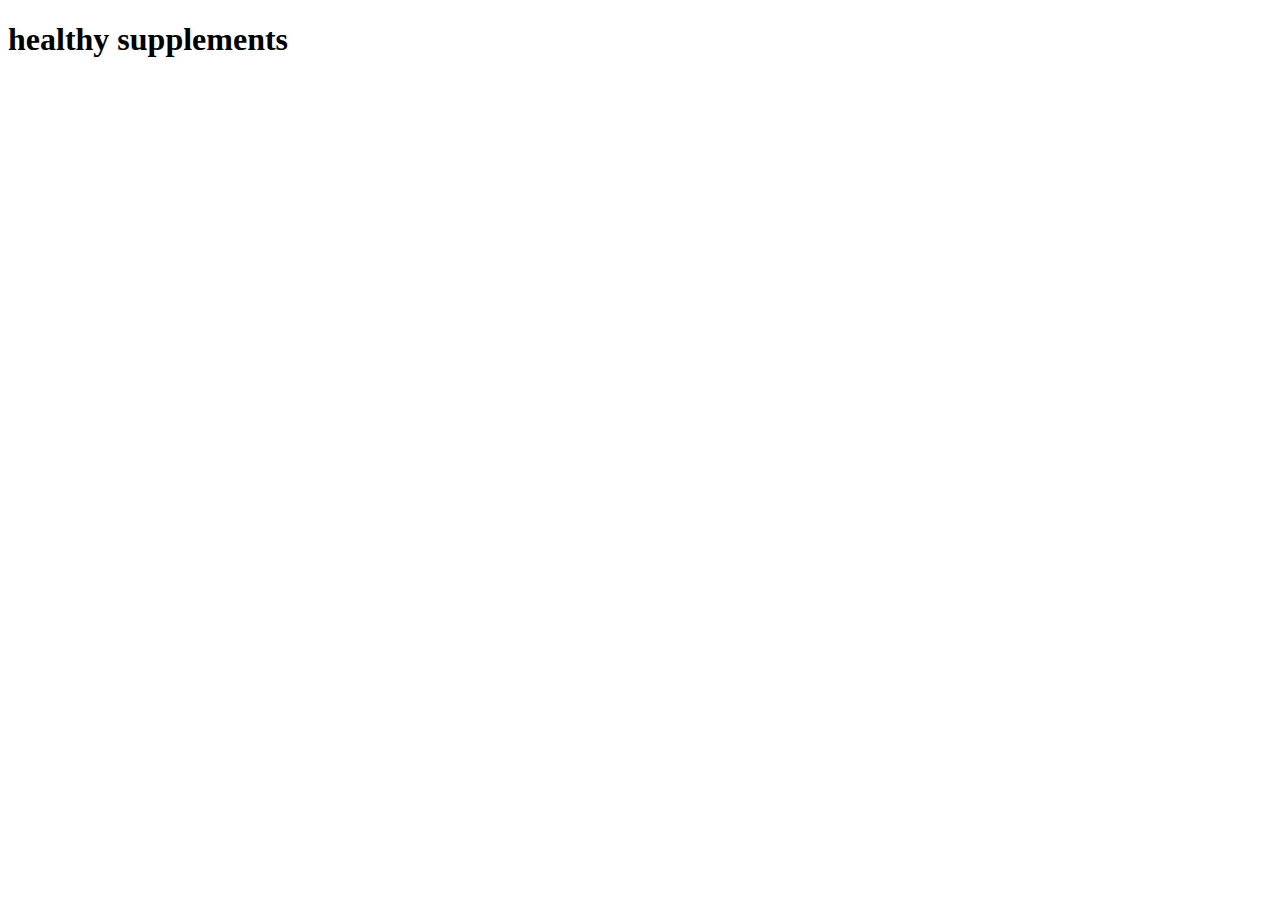
<file: index.html>
<!DOCTYPE html>
<html lang="en">
<head>
    <meta charset="UTF-8">
    <meta name="viewport" content="width=device-width, initial-scale=1.0">
    <title>Document</title>
</head>
<body>
    <h1>healthy supplements</h1>
</body>
</html>
</file>
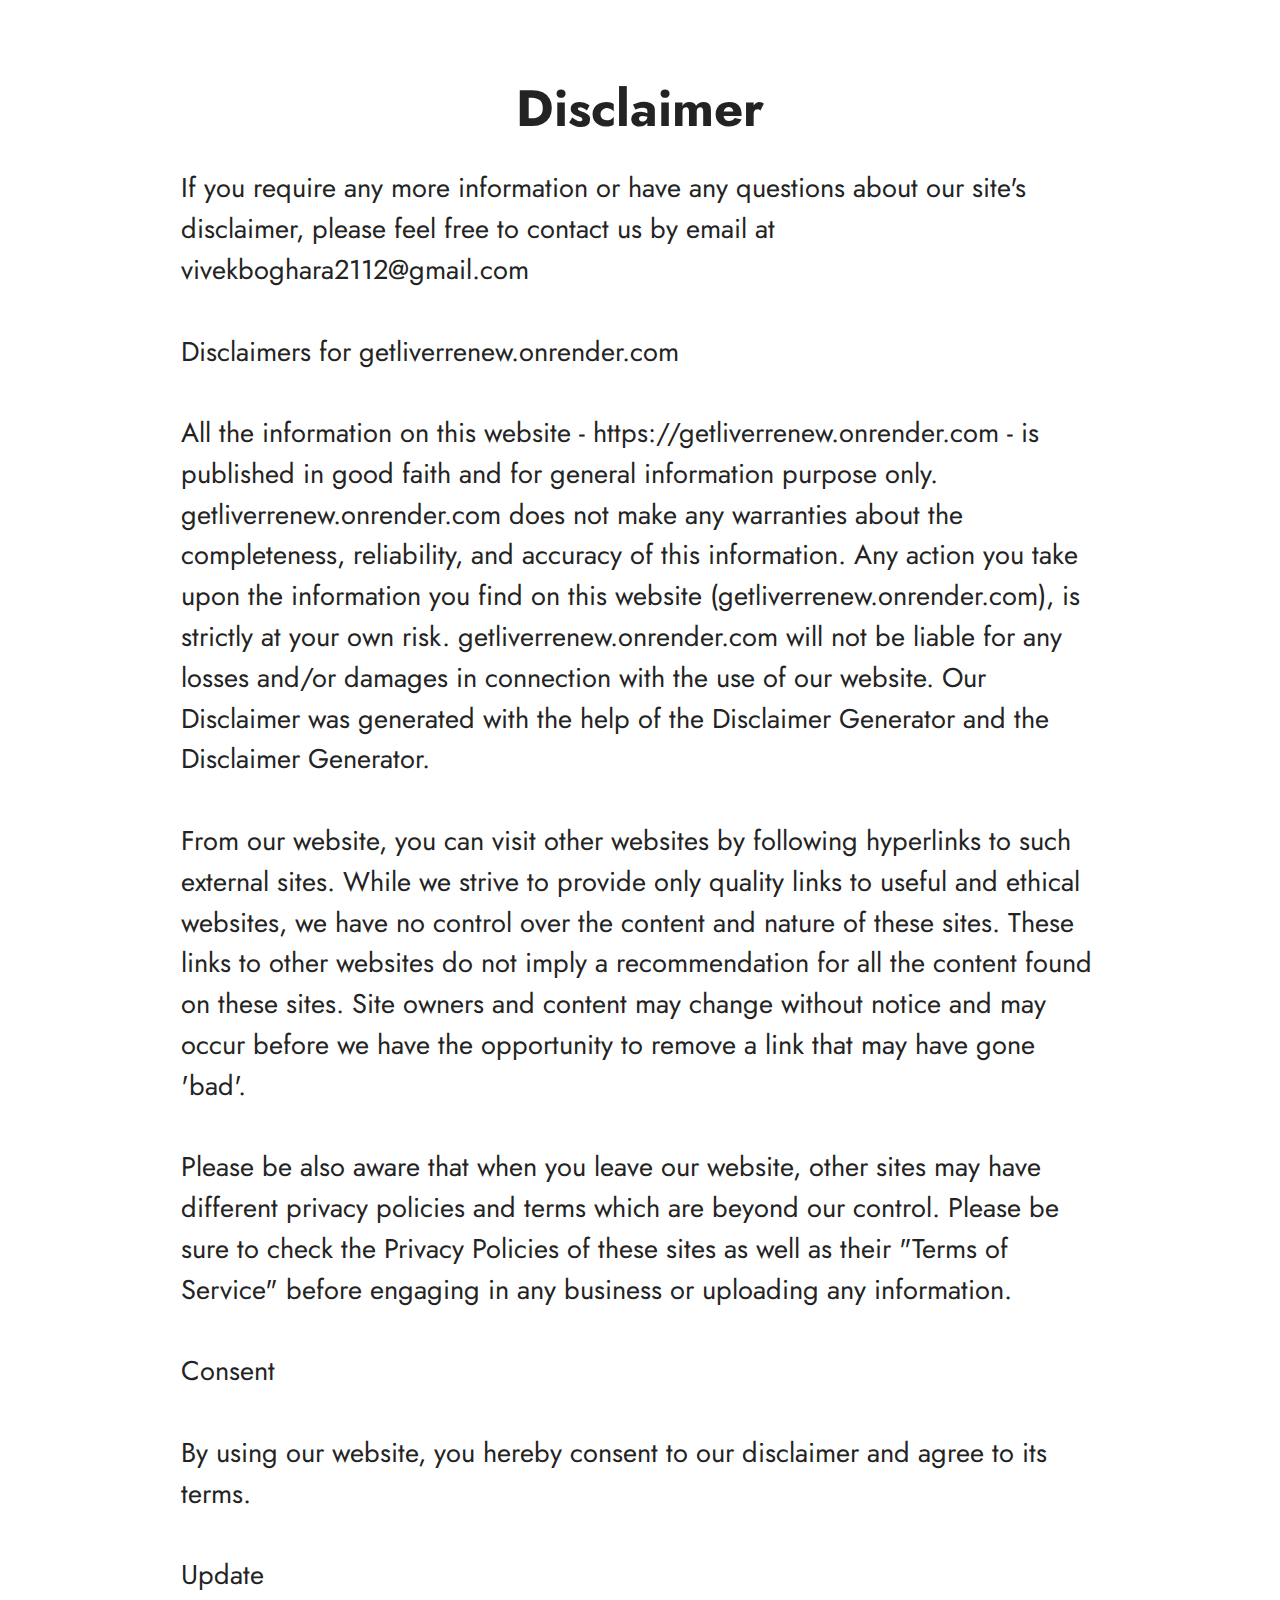
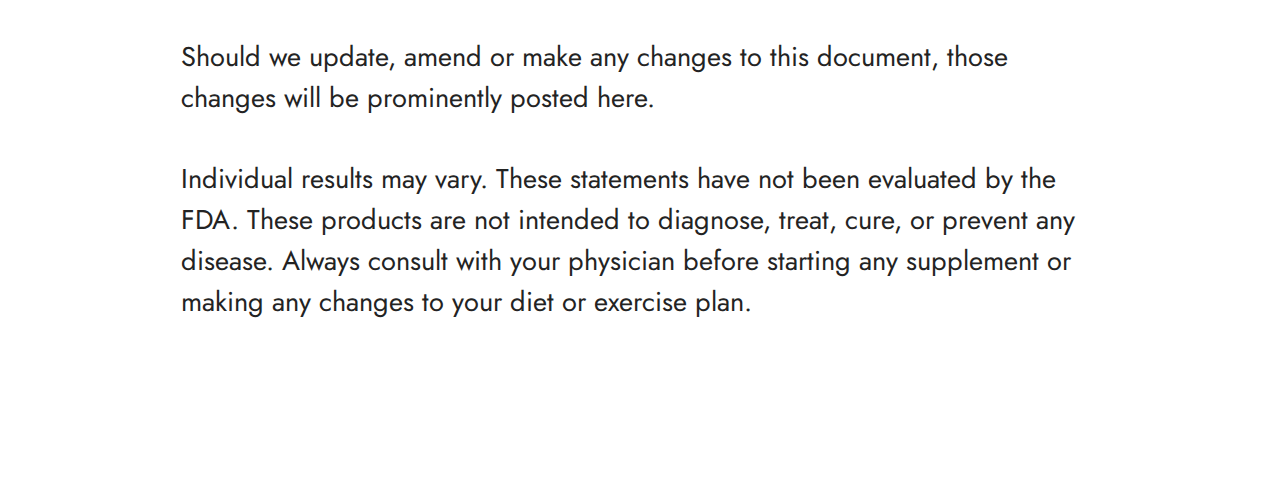
<file: disclaimer.html>
<!DOCTYPE html>
<html>
  <head>
    <!-- Site made with Mobirise Website Builder v5.8.4, https://mobirise.com -->
    <meta charset="UTF-8" />
    <meta http-equiv="X-UA-Compatible" content="IE=edge" />
    <meta name="generator" content="Mobirise v5.8.4, mobirise.com" />
    <meta
      name="viewport"
      content="width=device-width, initial-scale=1, minimum-scale=1"
    />
    <link
      rel="shortcut icon"
      href="assets/images/n-balance-8-favicon.webp"
      type="image/x-icon"
    />
    <meta name="description" content="Disclaimer" />

    <title>Disclaimer</title>
    <link rel="stylesheet" href="assets/bootstrap/css/bootstrap.min.css" />
    <link rel="stylesheet" href="assets/bootstrap/css/bootstrap-grid.min.css" />
    <link
      rel="stylesheet"
      href="assets/bootstrap/css/bootstrap-reboot.min.css"
    />
    <link rel="stylesheet" href="assets/animatecss/animate.css" />
    <link rel="stylesheet" href="assets/theme/css/style.css" />
    <link
      rel="preload"
      href="https://fonts.googleapis.com/css?family=Jost:100,200,300,400,500,600,700,800,900,100i,200i,300i,400i,500i,600i,700i,800i,900i&display=swap"
      as="style"
      onload="this.onload=null;this.rel='stylesheet'"
    />
    <noscript
      ><link
        rel="stylesheet"
        href="https://fonts.googleapis.com/css?family=Jost:100,200,300,400,500,600,700,800,900,100i,200i,300i,400i,500i,600i,700i,800i,900i&display=swap"
    /></noscript>
    <link
      rel="preload"
      as="style"
      href="assets/mobirise/css/mbr-additional.css"
    />
    <link
      rel="stylesheet"
      href="assets/mobirise/css/mbr-additional.css"
      type="text/css"
    />
  </head>
  <body>
    <section
      data-bs-version="5.1"
      class="content4 cid-tCbxFhr0KU"
      id="content4-1h"
    >
      <div class="container">
        <div class="row justify-content-center">
          <div class="title col-md-12 col-lg-10">
            <h3
              class="mbr-section-title mbr-fonts-style align-center mb-4 display-2"
            >
              <strong>Disclaimer</strong>
            </h3>
            <h4
              class="mbr-section-subtitle align-center mbr-fonts-style mb-4 display-7"
            >
              If you require any more information or have any questions about
              our site's disclaimer, please feel free to contact us by email at
              vivekboghara2112@gmail.com
              <div><br /></div>
              <div>Disclaimers for getliverrenew.onrender.com</div>
              <div><br /></div>
              <div>
                All the information on this website -
                https://getliverrenew.onrender.com - is published in good faith
                and for general information purpose only.
                getliverrenew.onrender.com does not make any warranties about
                the completeness, reliability, and accuracy of this information.
                Any action you take upon the information you find on this
                website (getliverrenew.onrender.com), is strictly at your own
                risk. getliverrenew.onrender.com will not be liable for any
                losses and/or damages in connection with the use of our website.
                Our Disclaimer was generated with the help of the Disclaimer
                Generator and the Disclaimer Generator.
              </div>
              <div><br /></div>
              <div>
                From our website, you can visit other websites by following
                hyperlinks to such external sites. While we strive to provide
                only quality links to useful and ethical websites, we have no
                control over the content and nature of these sites. These links
                to other websites do not imply a recommendation for all the
                content found on these sites. Site owners and content may change
                without notice and may occur before we have the opportunity to
                remove a link that may have gone 'bad'.
              </div>
              <div><br /></div>
              <div>
                Please be also aware that when you leave our website, other
                sites may have different privacy policies and terms which are
                beyond our control. Please be sure to check the Privacy Policies
                of these sites as well as their "Terms of Service" before
                engaging in any business or uploading any information.
              </div>
              <div><br /></div>
              <div>Consent</div>
              <div><br /></div>
              <div>
                By using our website, you hereby consent to our disclaimer and
                agree to its terms.
              </div>
              <div><br /></div>
              <div>Update</div>
              <div><br /></div>
              <div>
                Should we update, amend or make any changes to this document,
                those changes will be prominently posted here.
              </div>
              <div><br /></div>
              <div>
                Individual results may vary. These statements have not been
                evaluated by the FDA. These products are not intended to
                diagnose, treat, cure, or prevent any disease. Always consult
                with your physician before starting any supplement or making any
                changes to your diet or exercise plan.
              </div>
            </h4>
          </div>
        </div>
      </div>
    </section>
    <section
      class="display-7"
      style="
        padding: 0;
        align-items: center;
        justify-content: center;
        flex-wrap: wrap;
        align-content: center;
        display: flex;
        position: relative;
        height: 4rem;
      "
    >
      <a
        href="https://mobiri.se/2966804"
        style="
          flex: 1 1;
          height: 4rem;
          position: absolute;
          width: 100%;
          z-index: 1;
        "
        ><img
          alt=""
          style="height: 4rem"
          src="[data-uri]"
      /></a>
      <p style="margin: 0; text-align: center" class="display-7">
        Made with &#8204;
      </p>
      <a style="z-index: 1" href="https://mobirise.com/html-editor.html"
        >WYSIWYG HTML Editor</a
      >
    </section>
    <script src="assets/bootstrap/js/bootstrap.bundle.min.js"></script>
    <script src="assets/smoothscroll/smooth-scroll.js"></script>
    <script src="assets/ytplayer/index.js"></script>
    <script src="assets/theme/js/script.js"></script>

    <input name="animation" type="hidden" />
  </body>
</html>
</file>
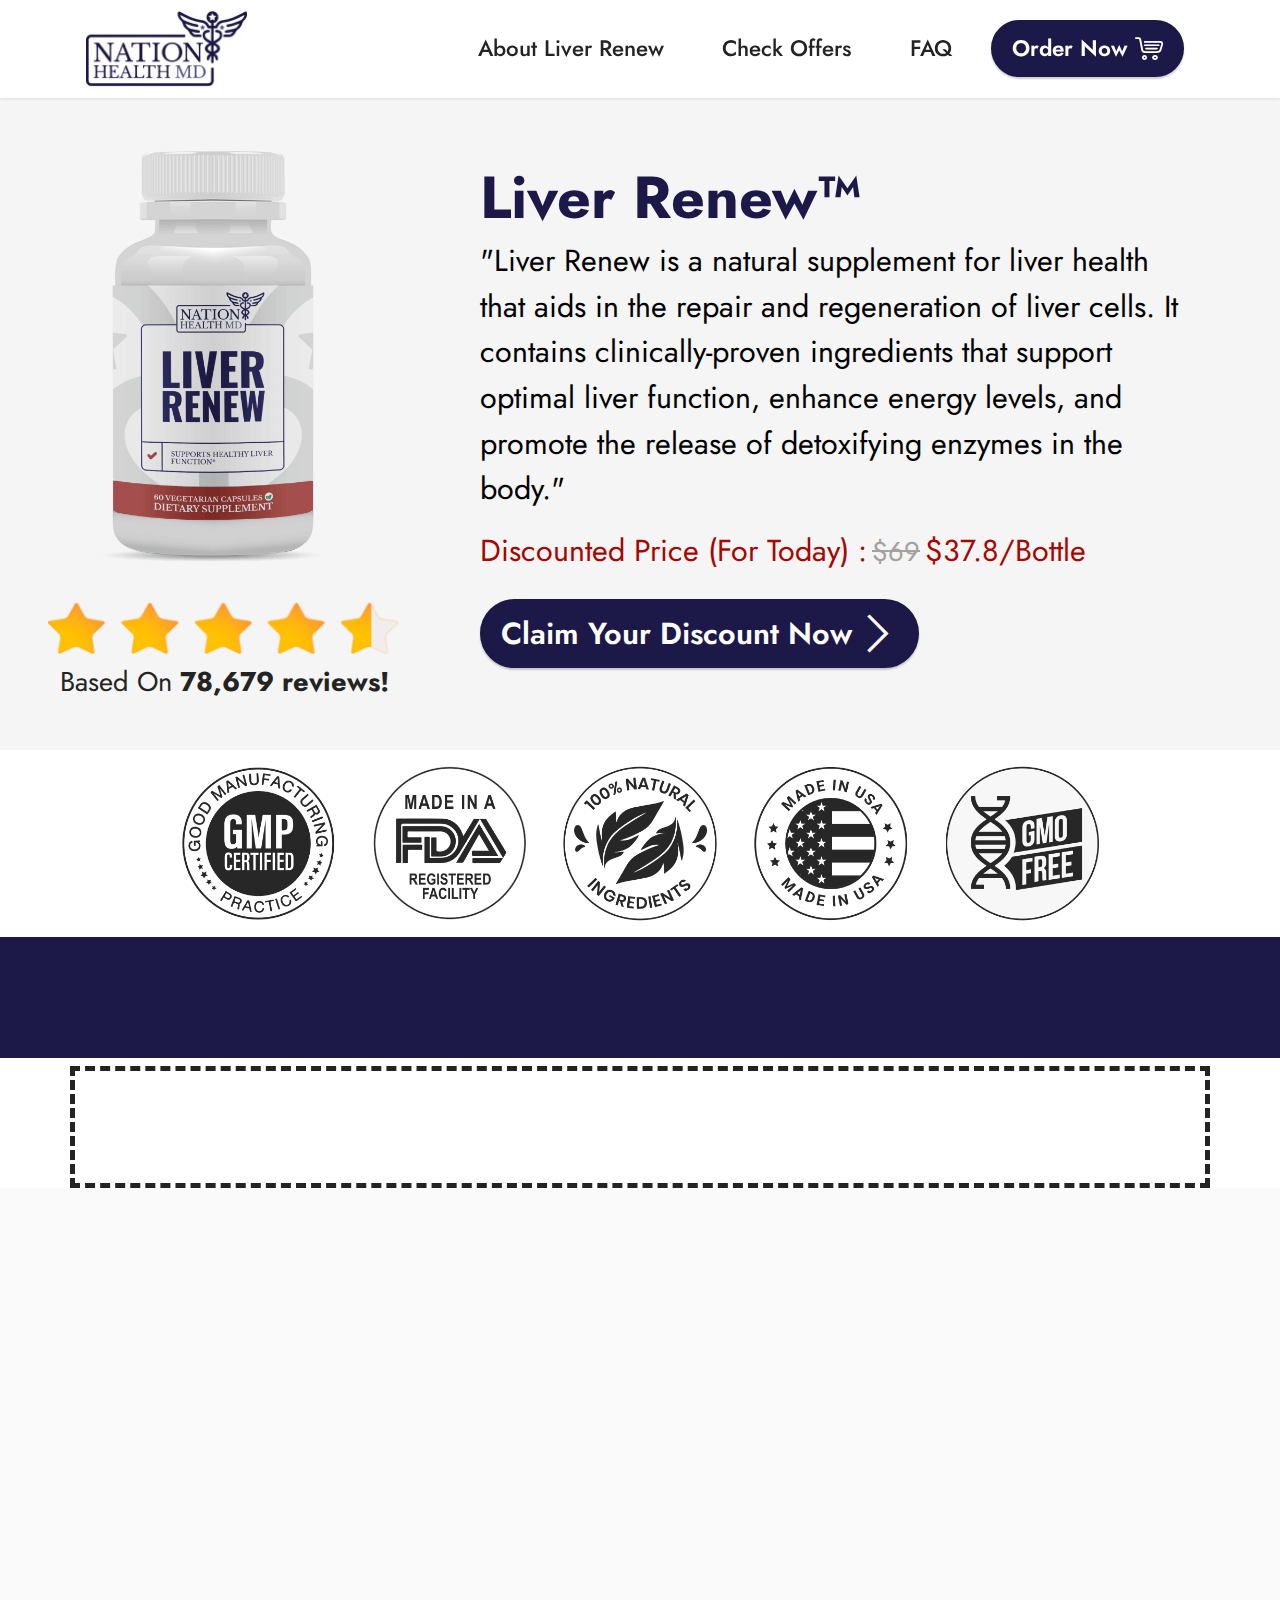
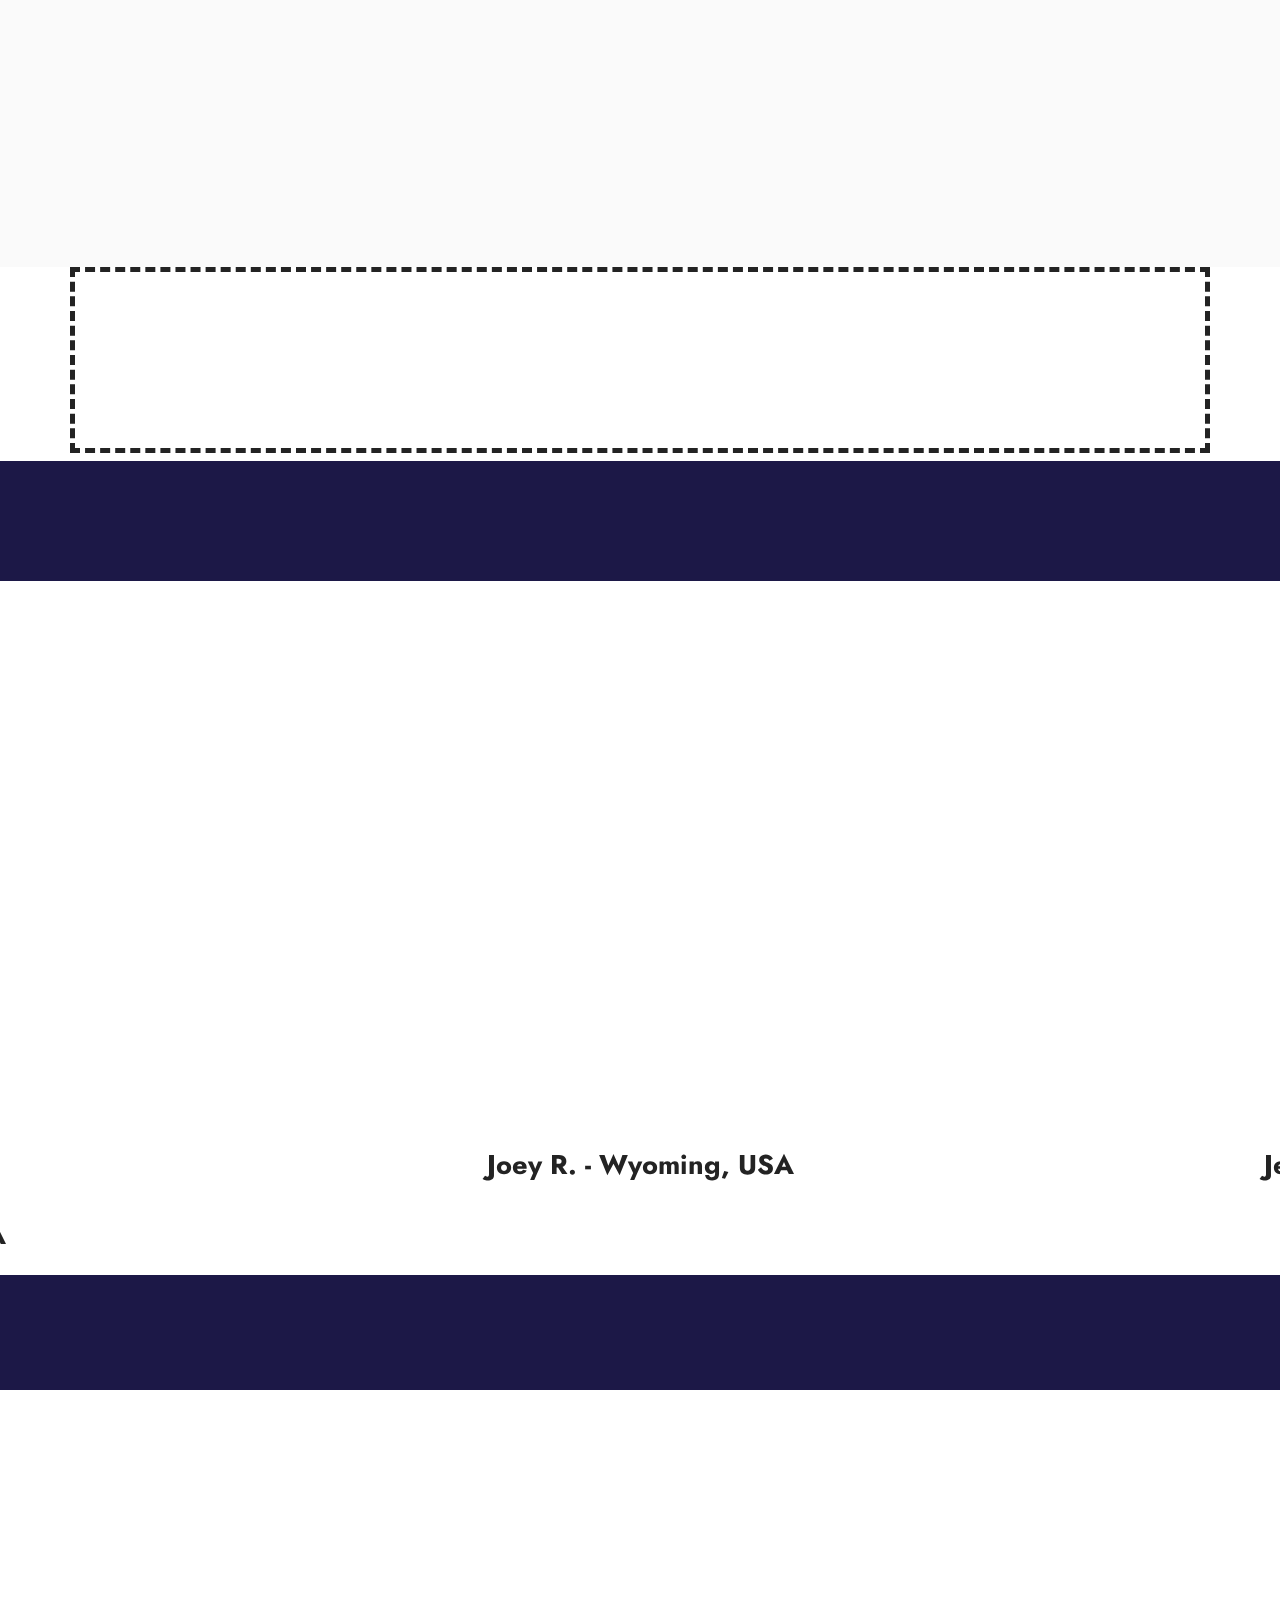
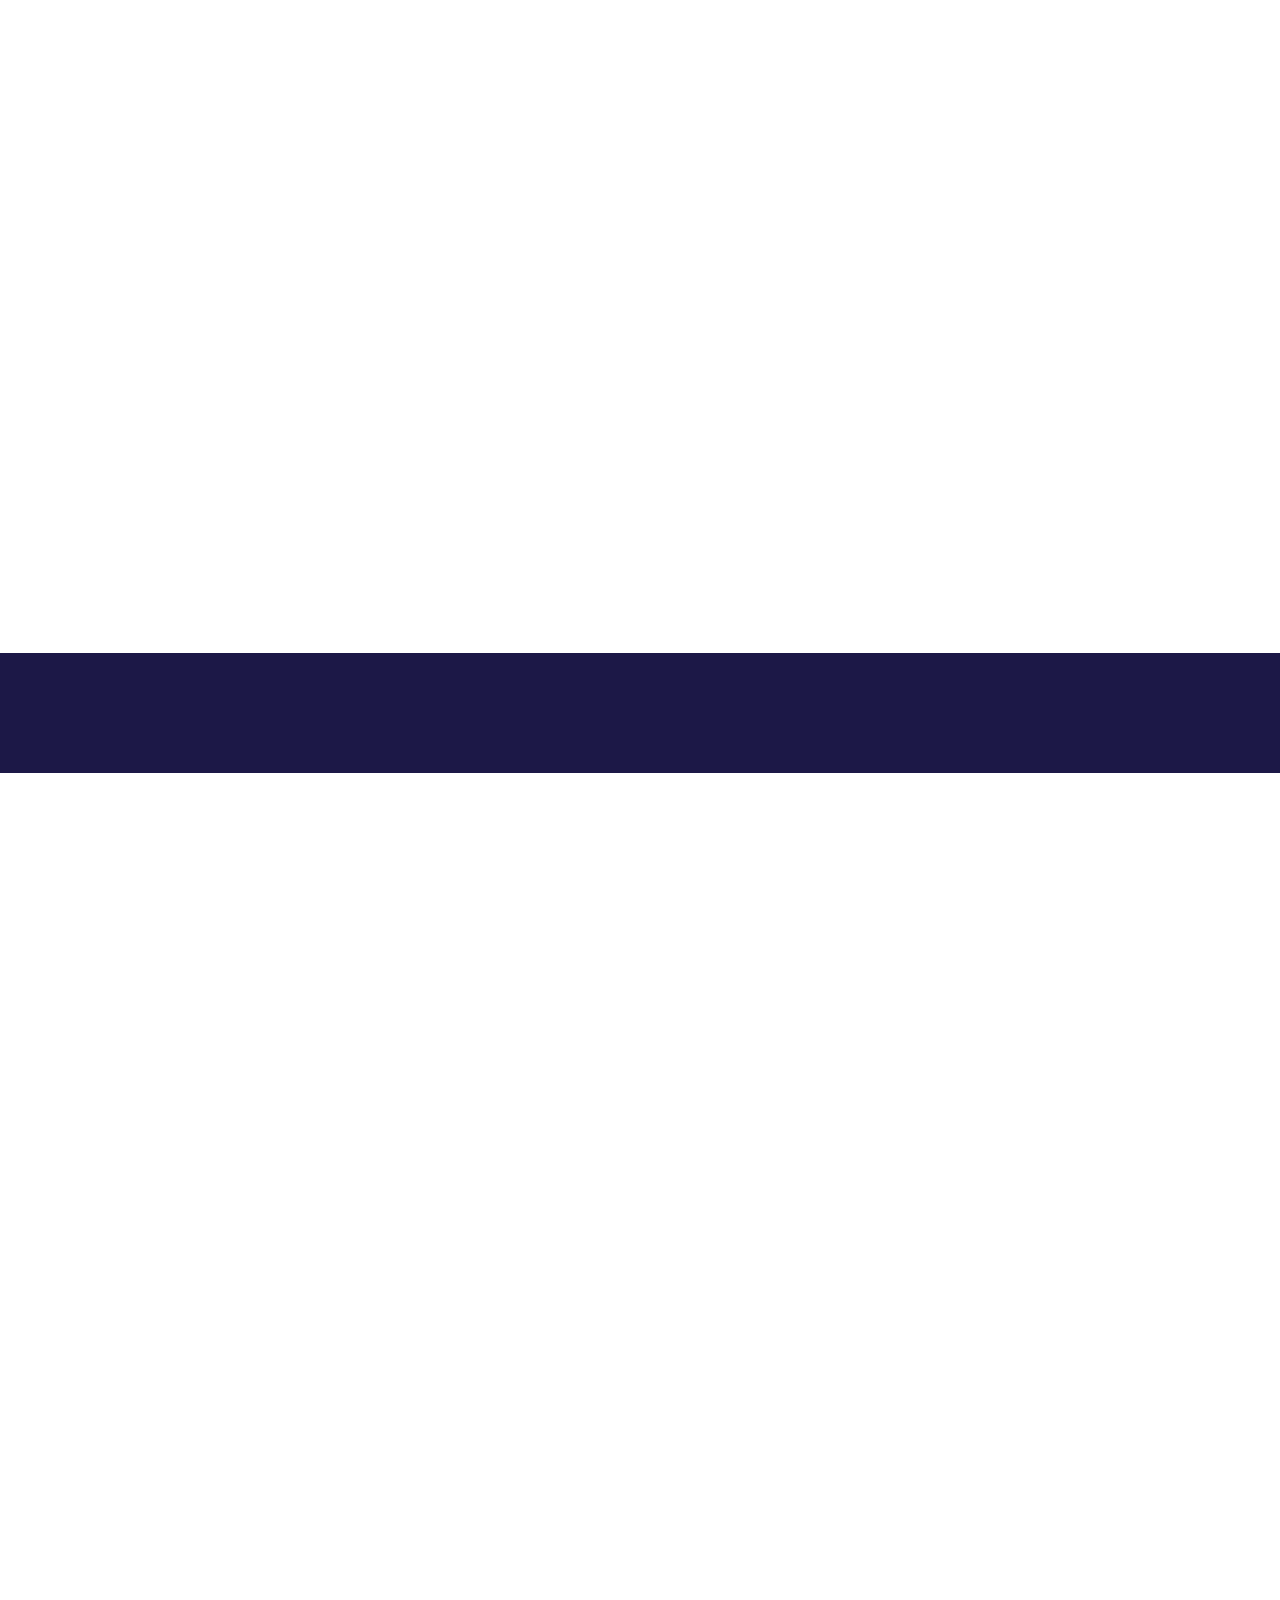
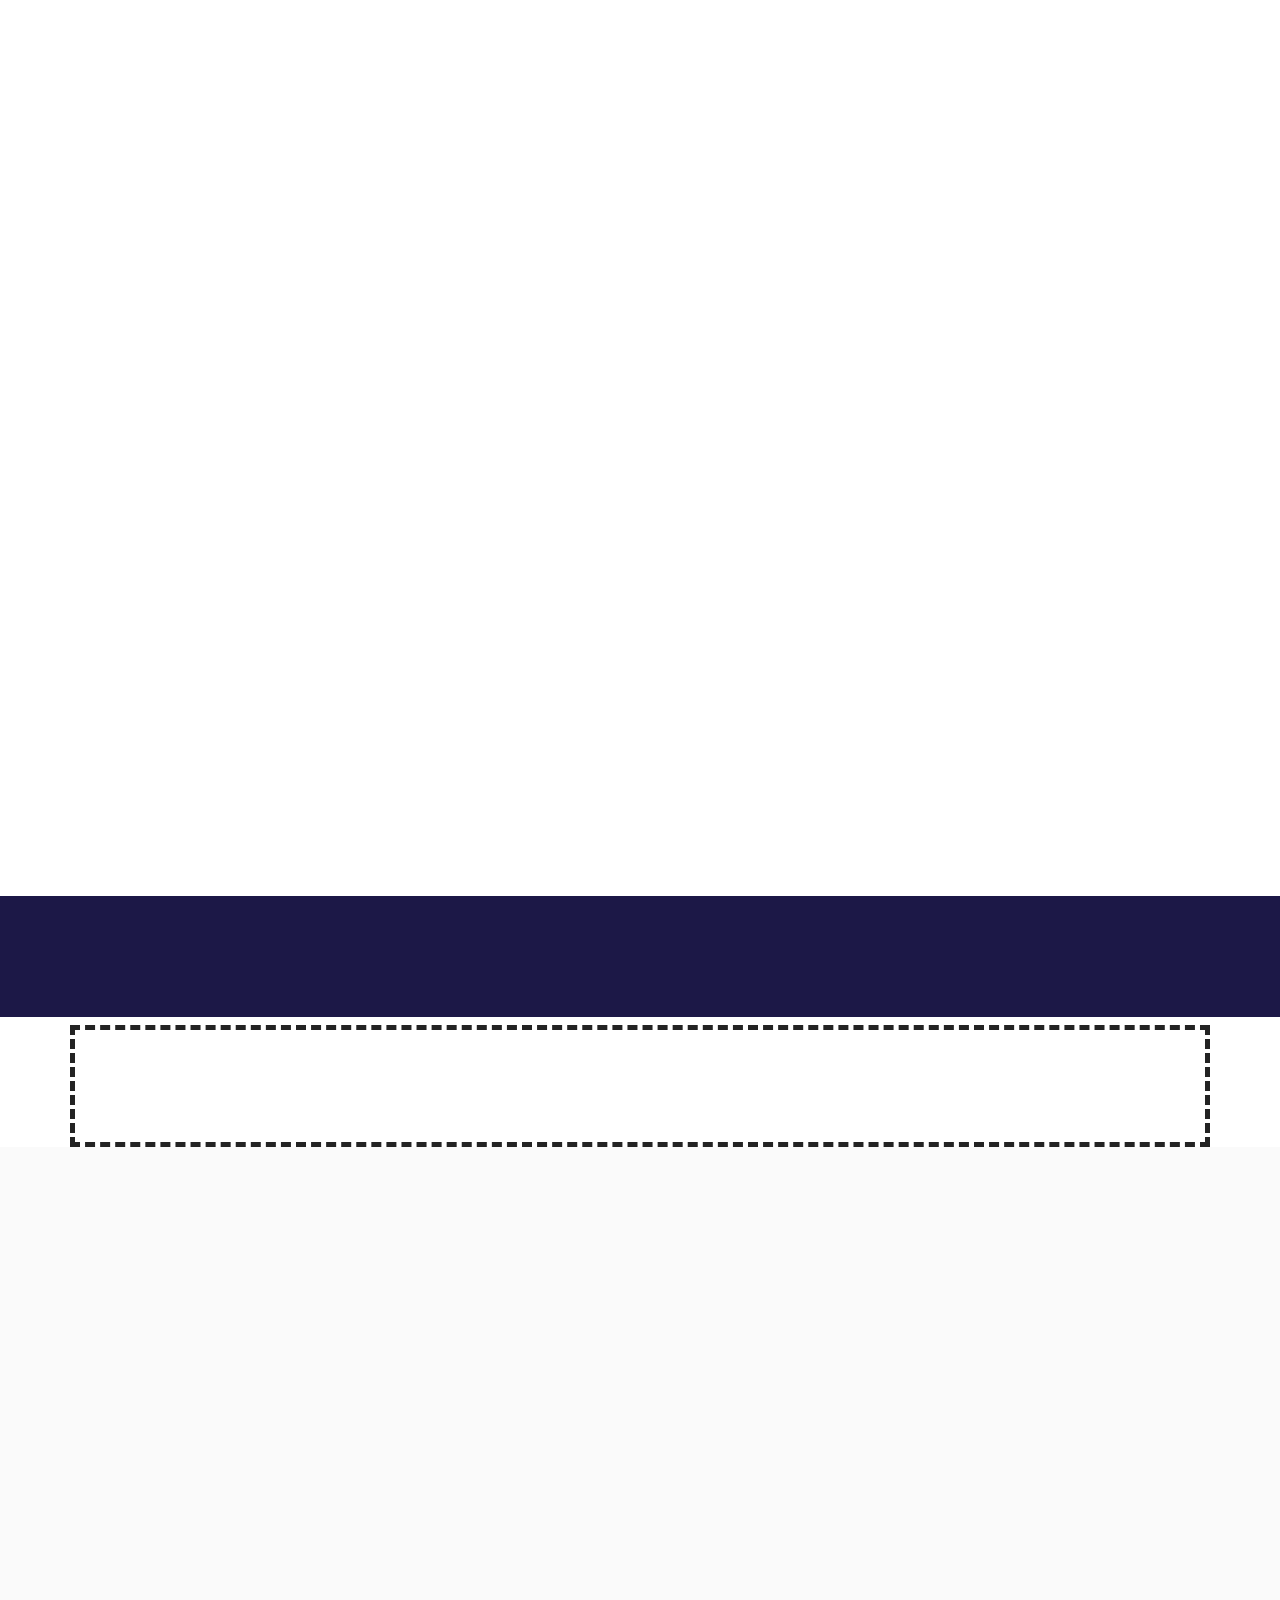
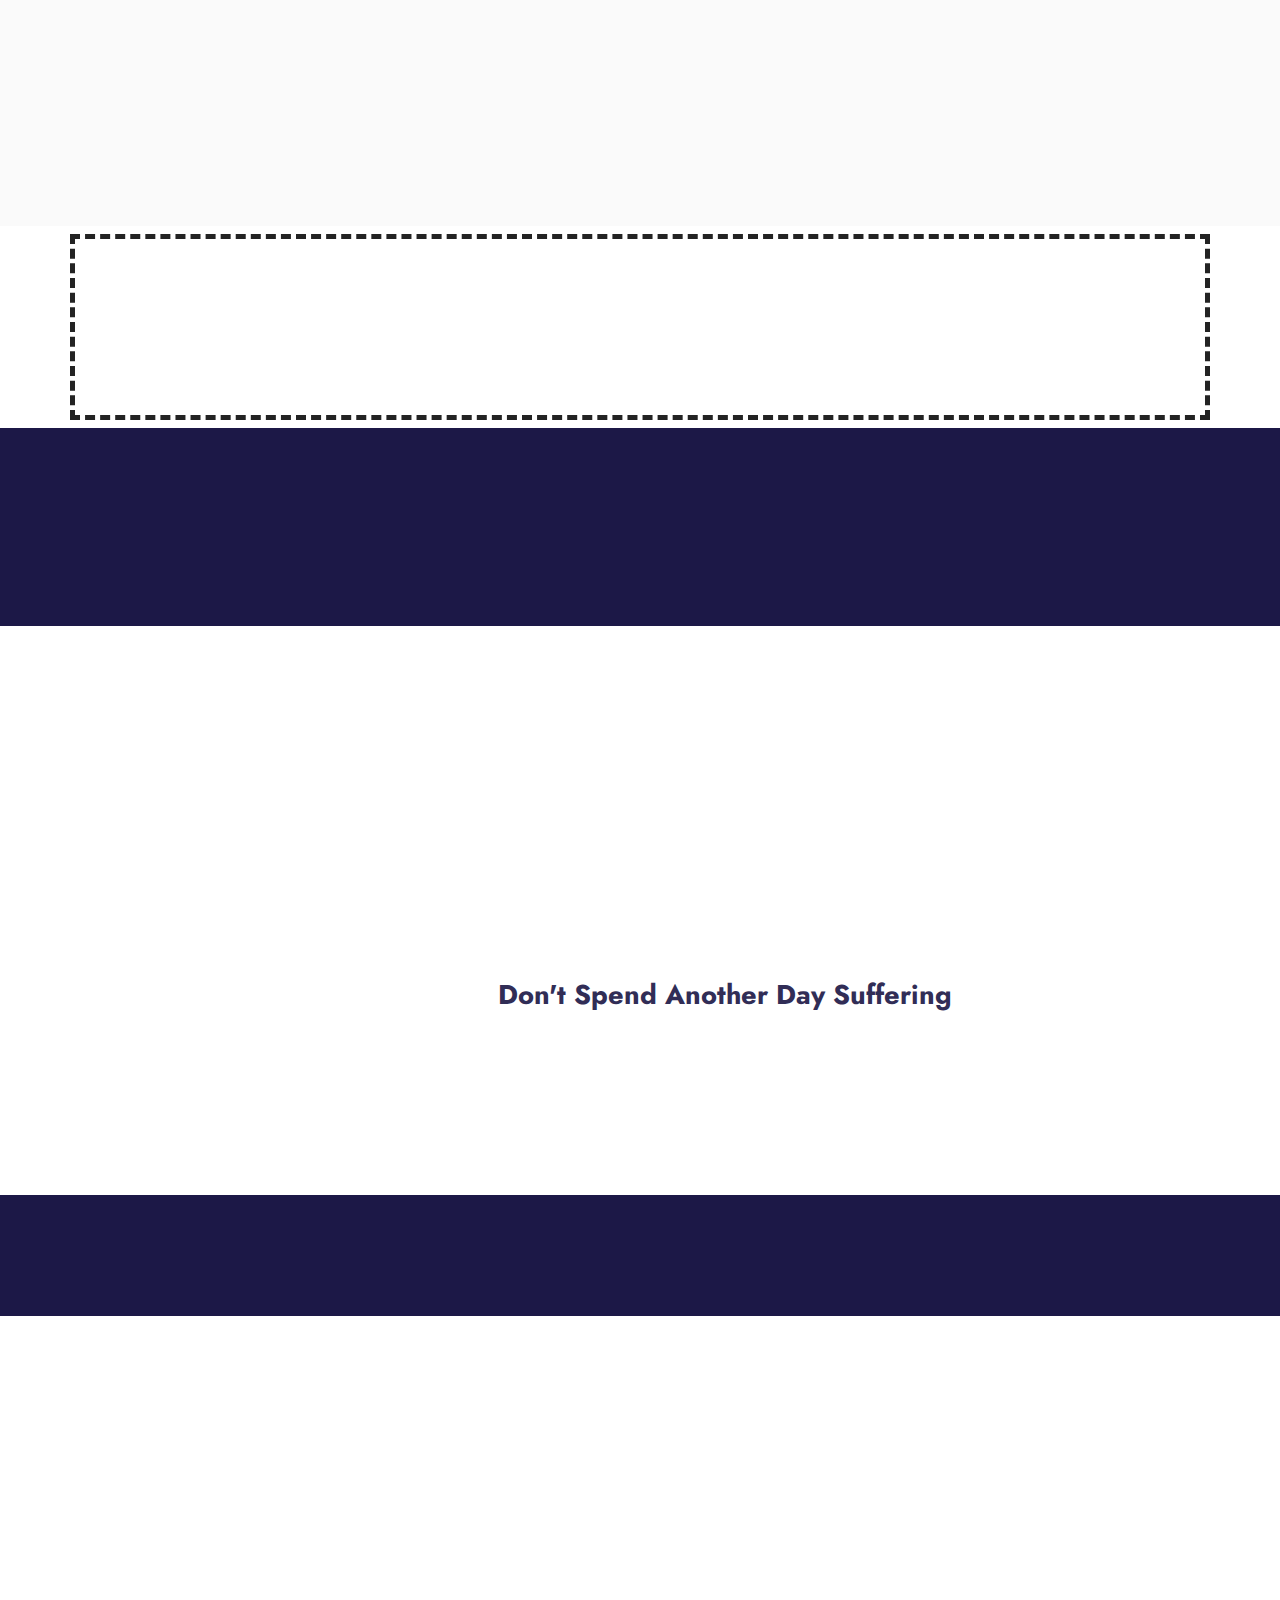
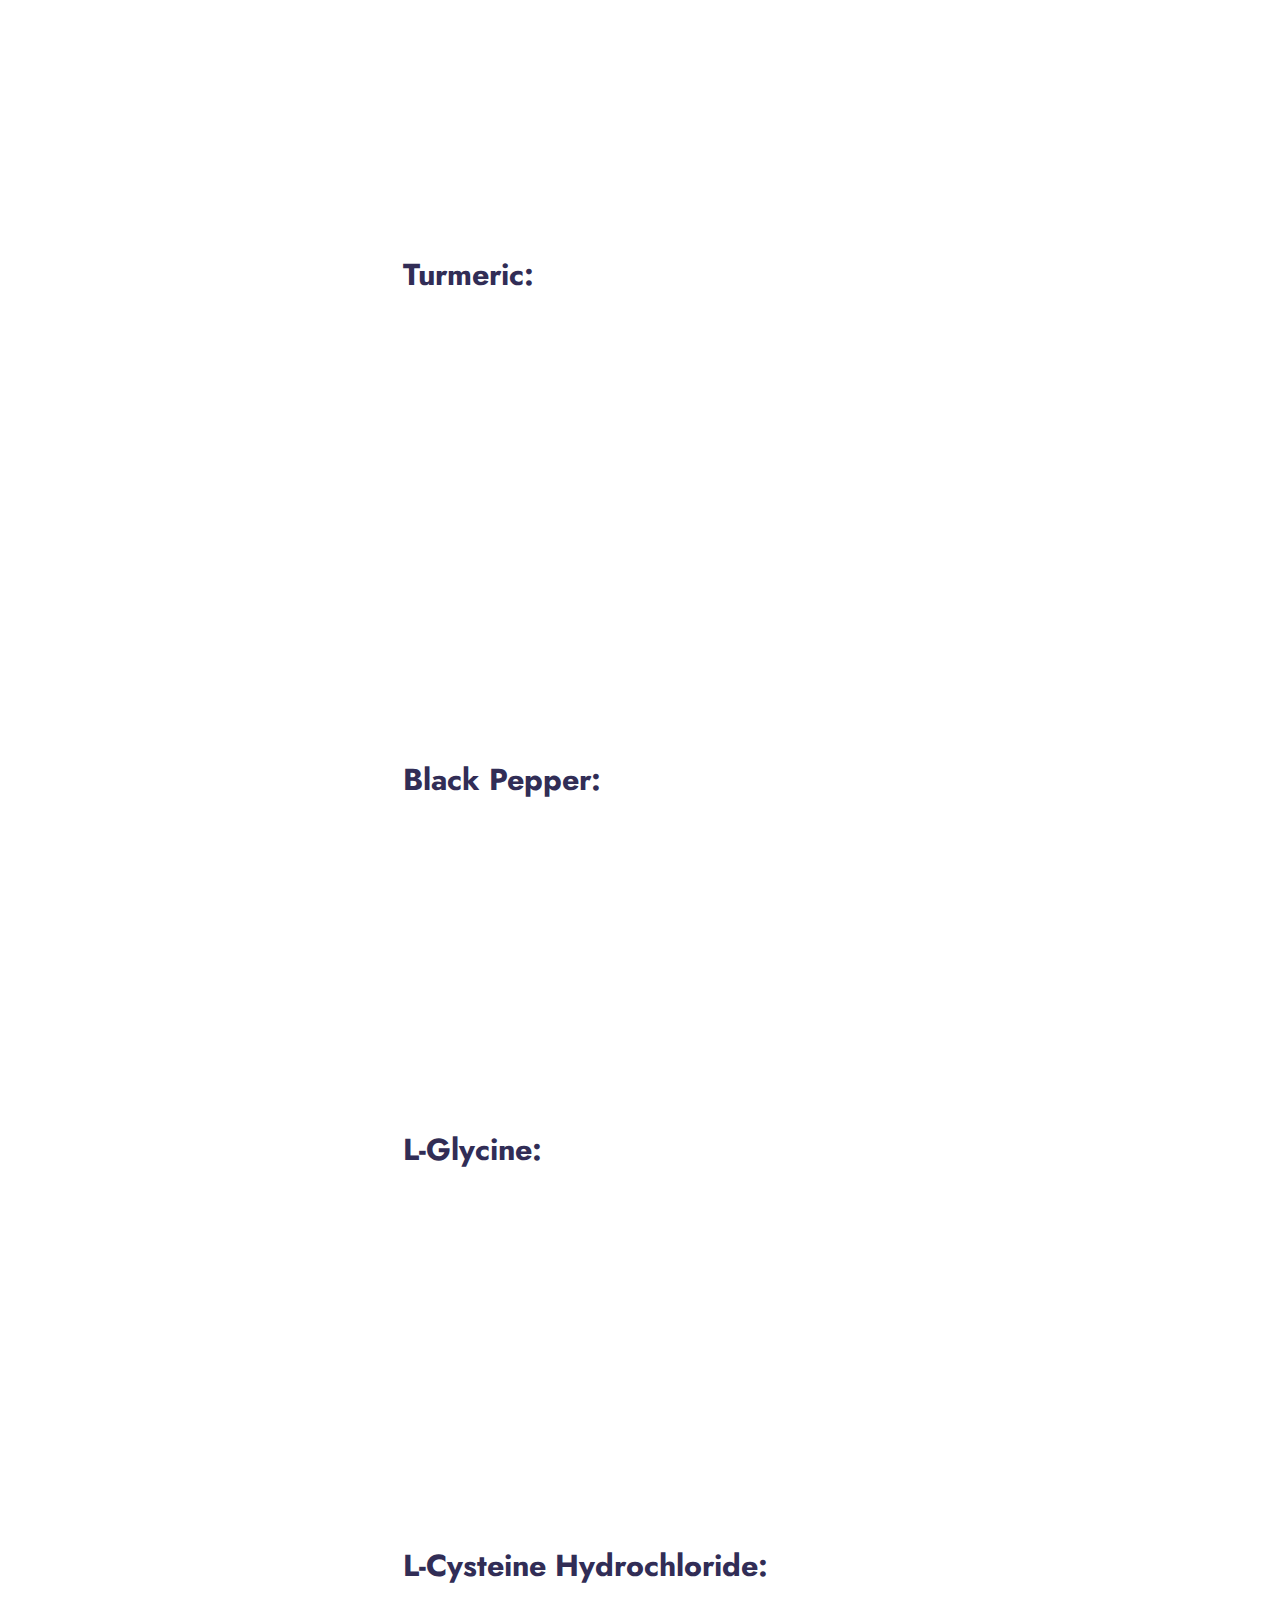
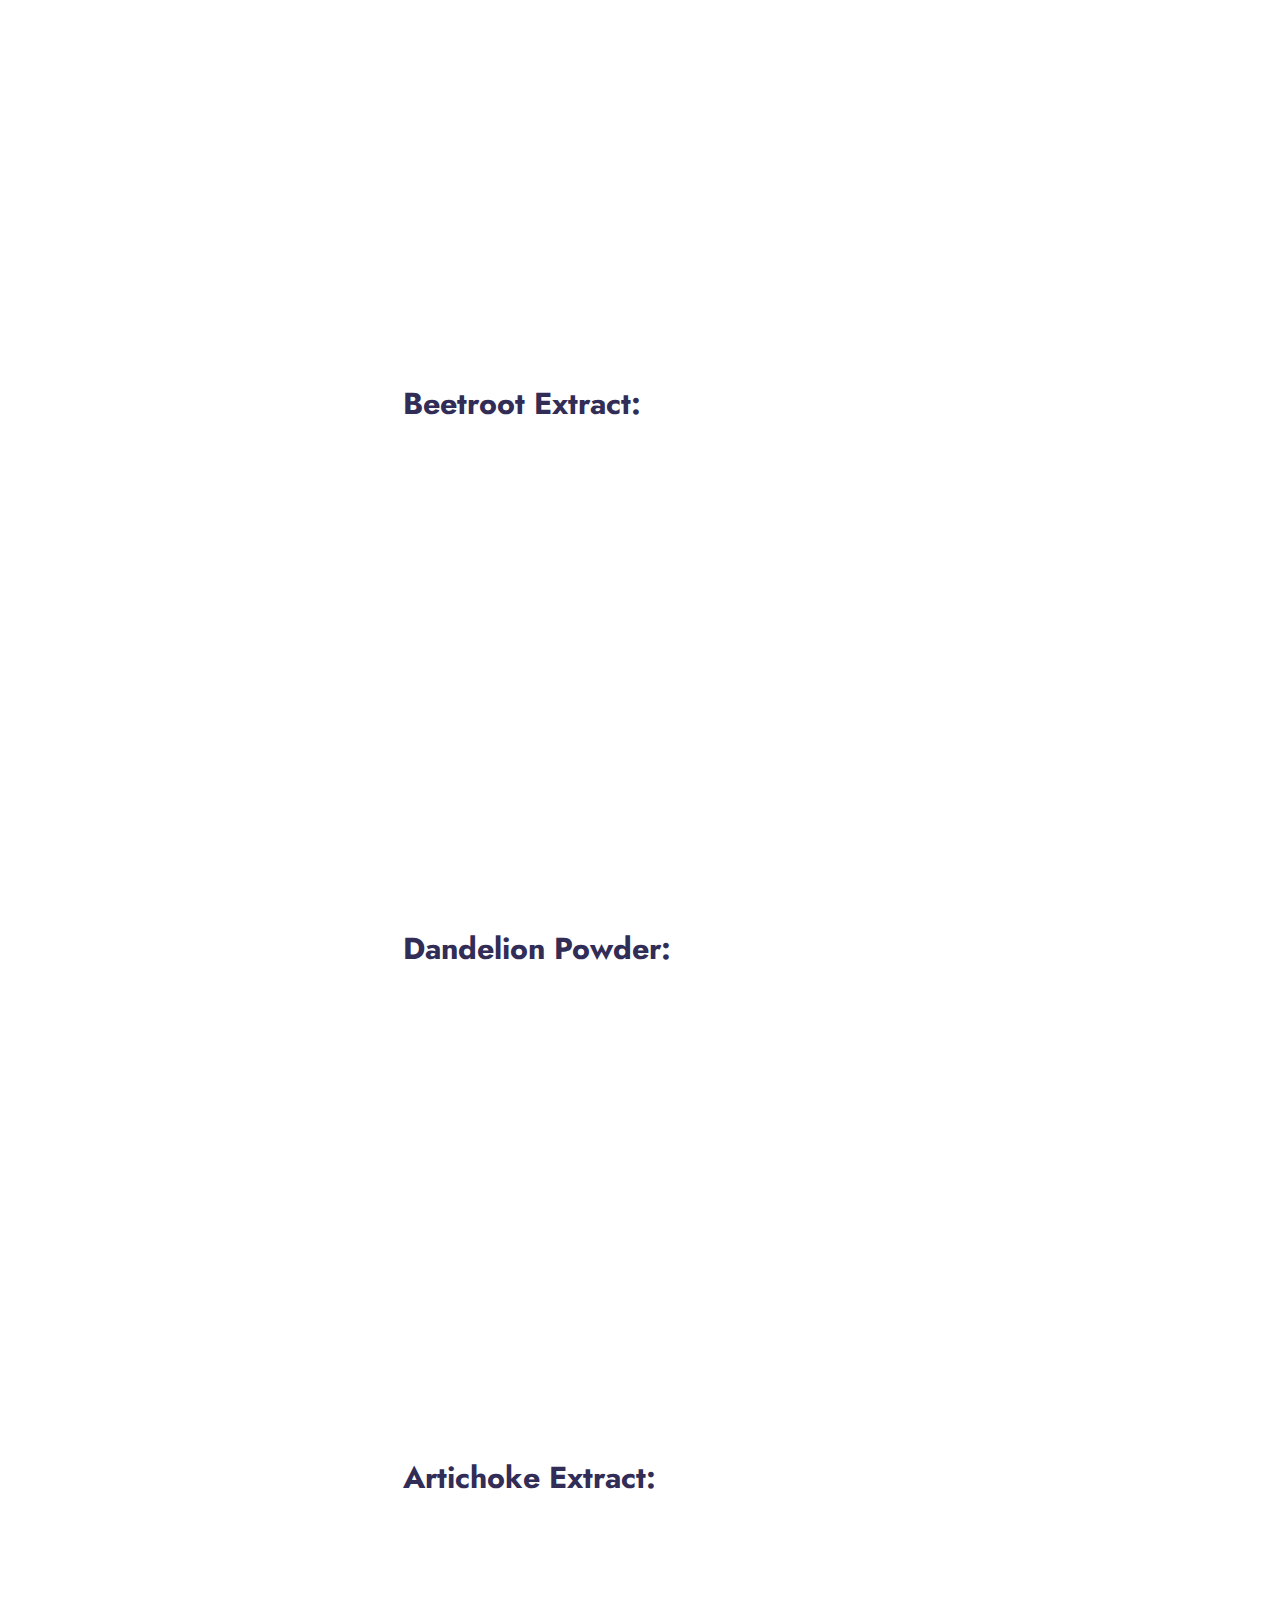
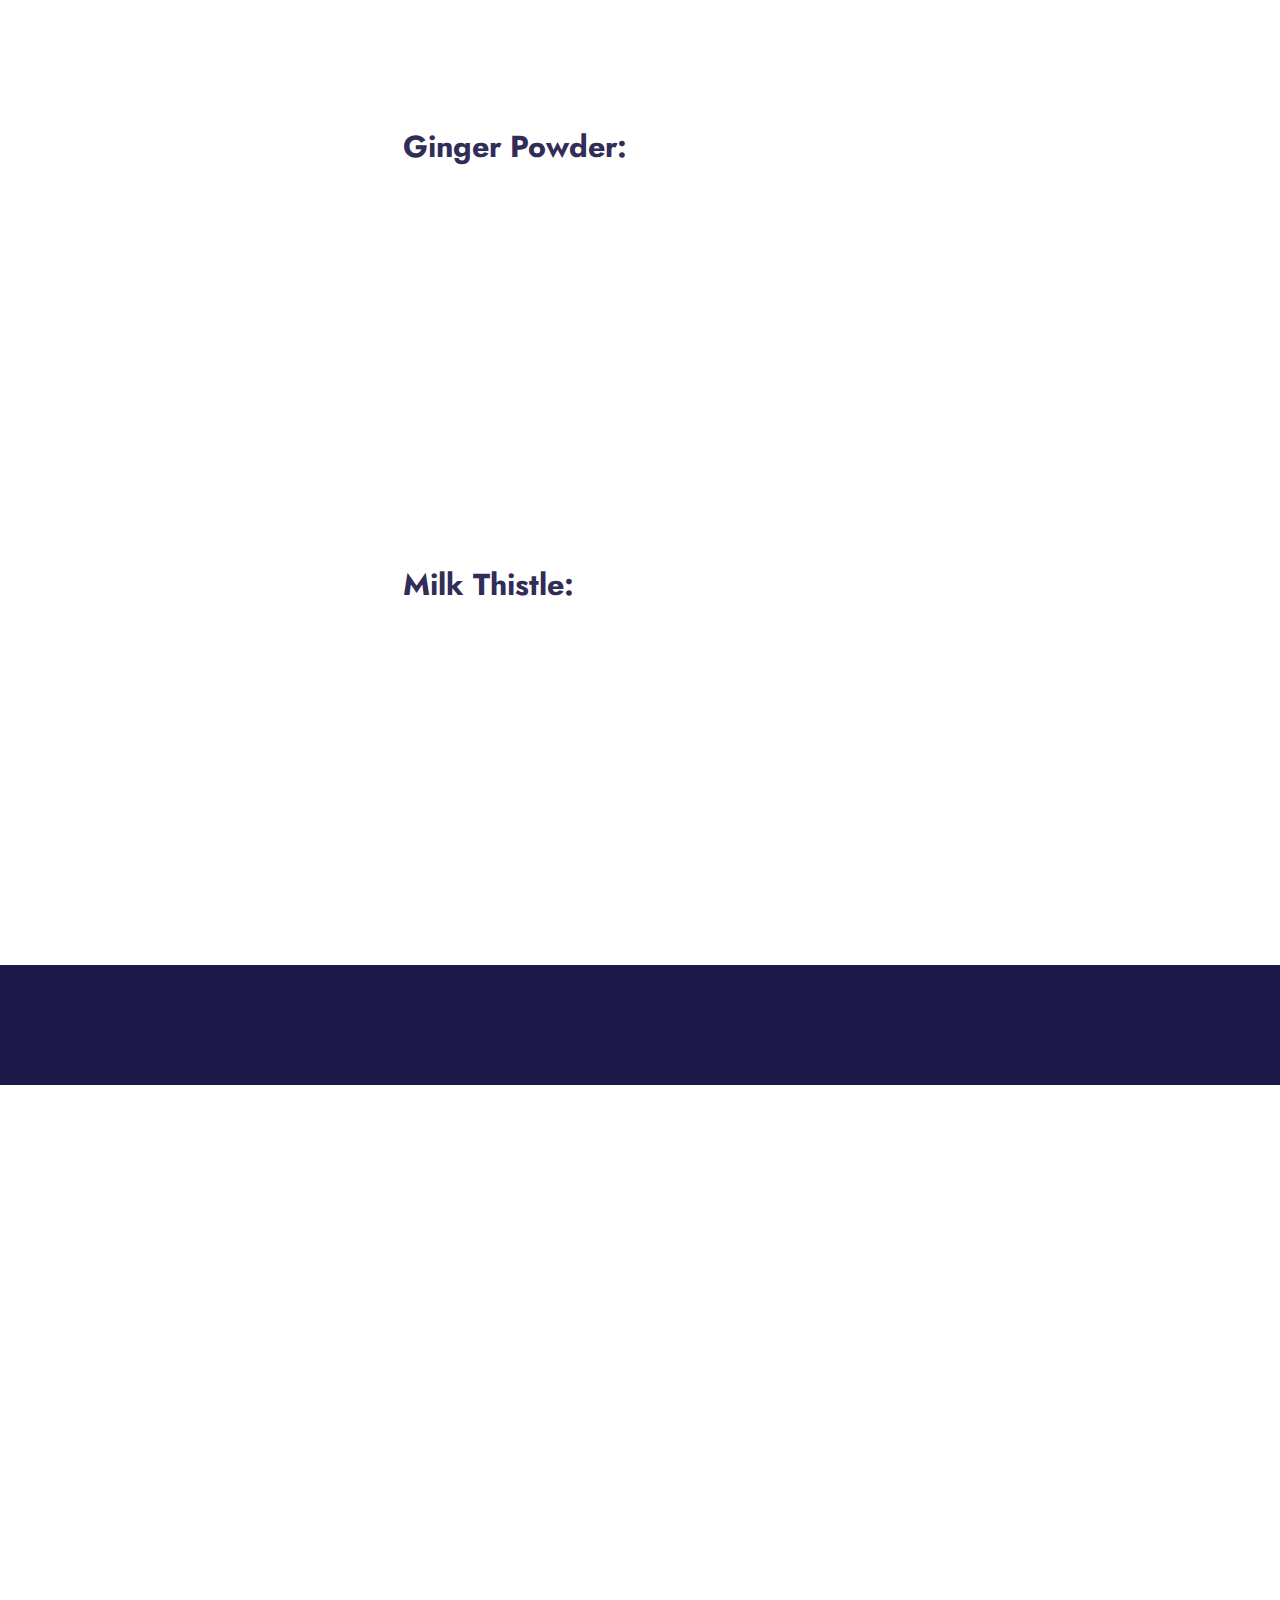
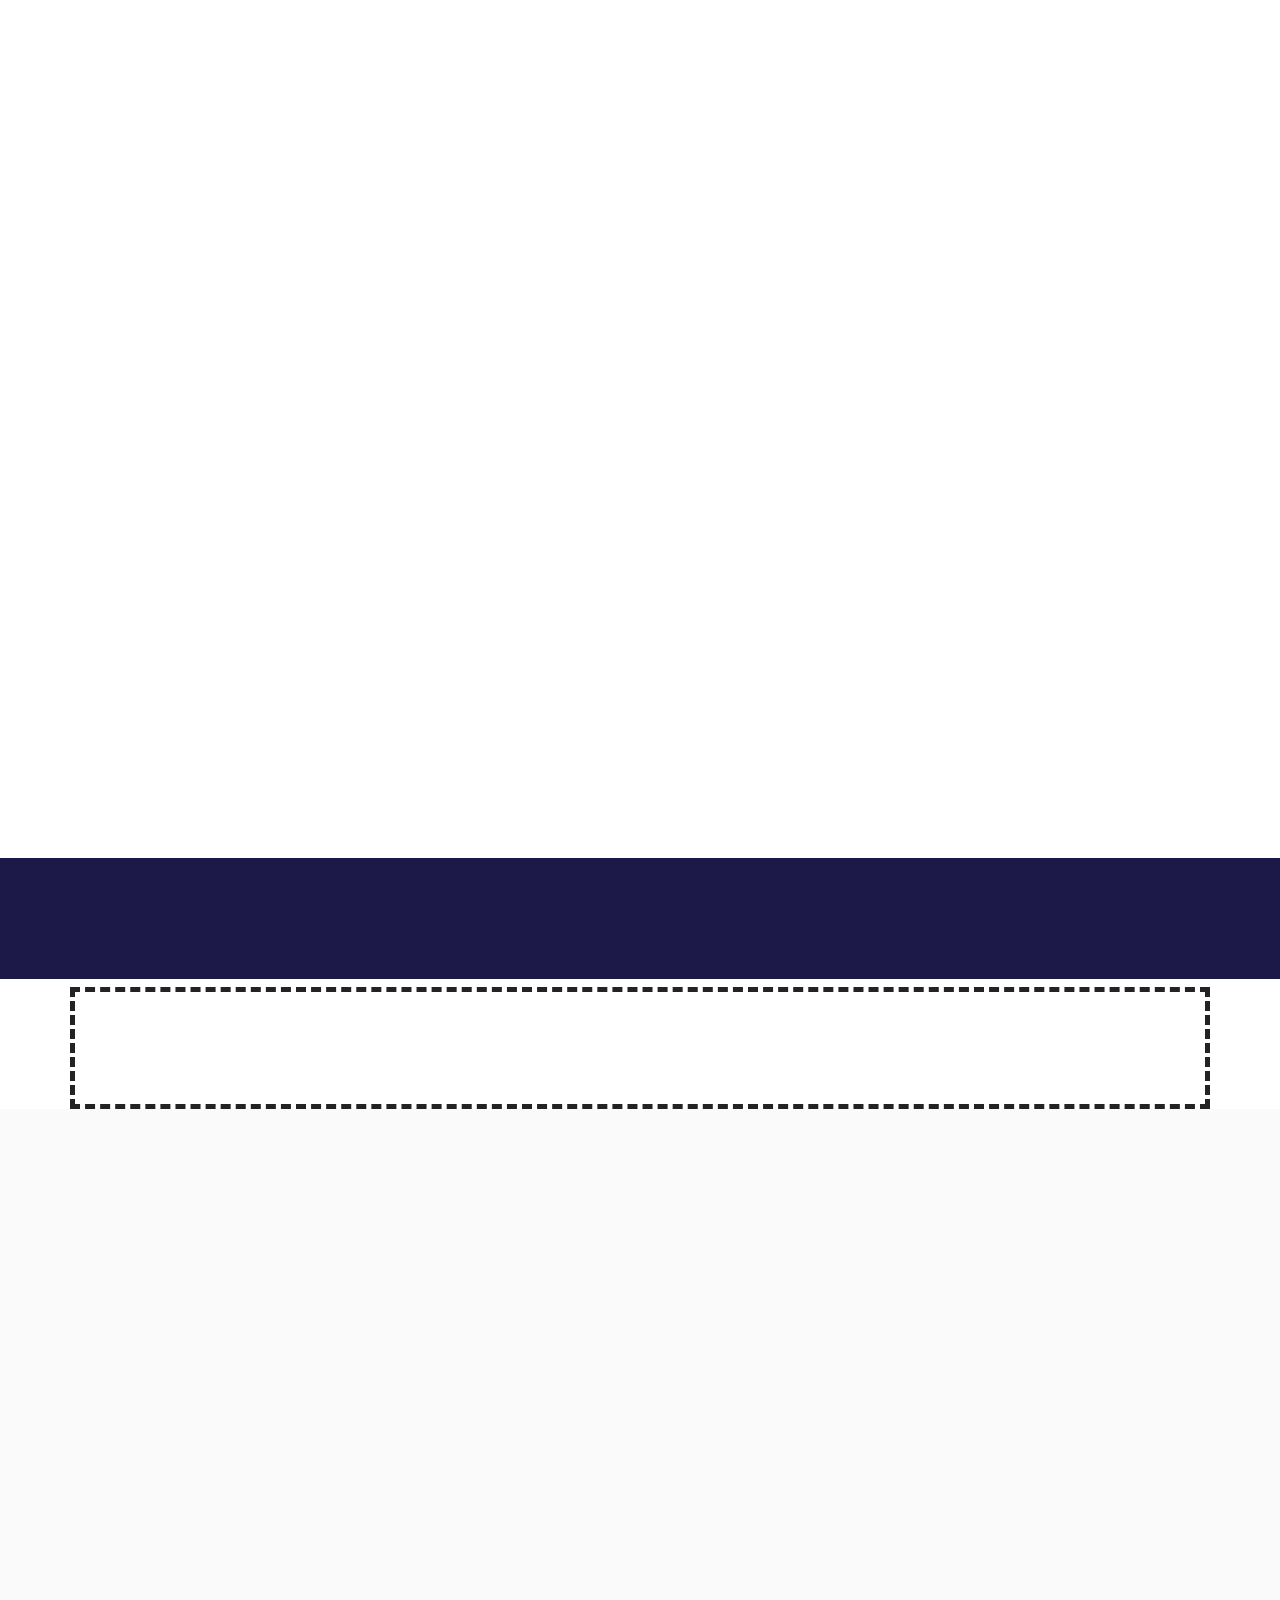
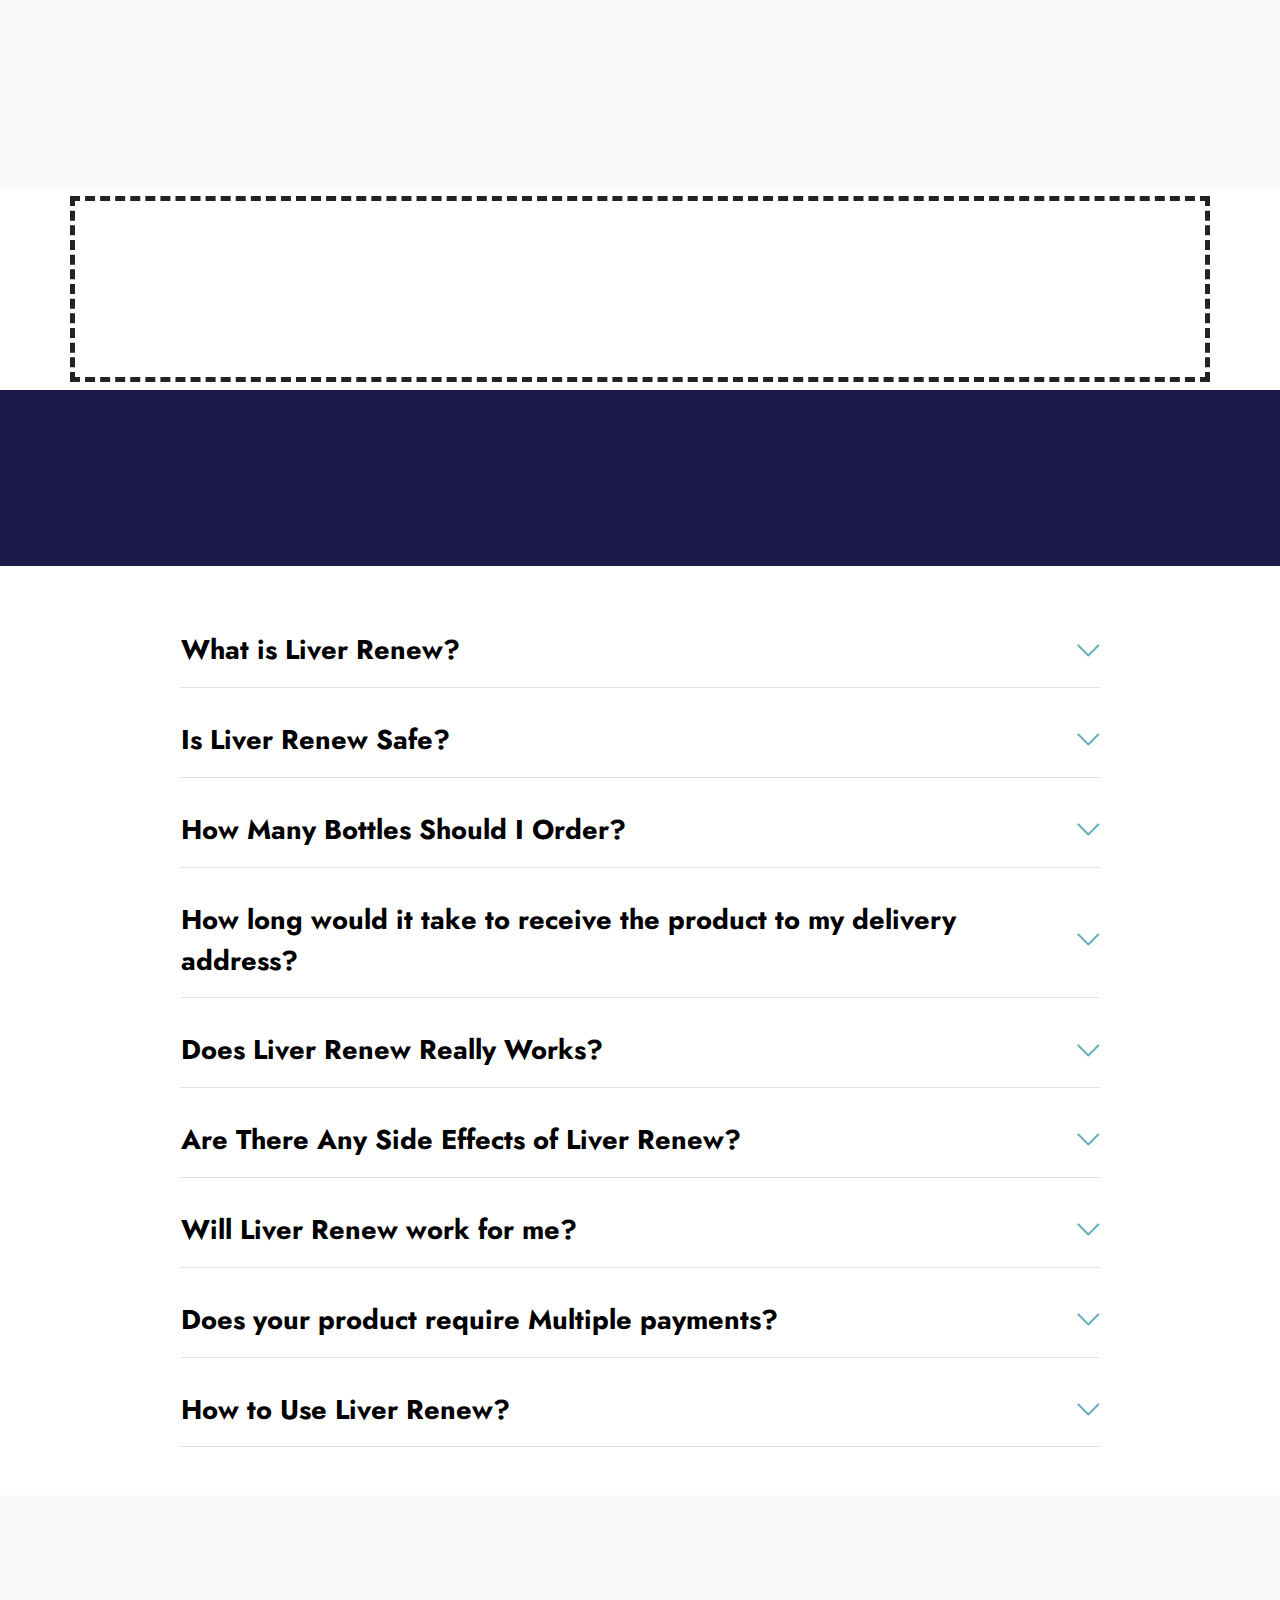
<file: liverrenewformula.html>
<!DOCTYPE html>
<html  >
<head>
  <!-- Site made with Mobirise Website Builder v5.8.4, https://mobirise.com -->
  <meta charset="UTF-8">
  <meta http-equiv="X-UA-Compatible" content="IE=edge">
  <meta name="generator" content="Mobirise v5.8.4, mobirise.com">
  <meta name="twitter:card" content="summary_large_image"/>
  <meta name="twitter:image:src" content="assets/images/index-meta.png">
  <meta property="og:image" content="assets/images/index-meta.png">
  <meta name="twitter:title" content="Liver Renew™ | USA Official Site">
  <meta name="viewport" content="width=device-width, initial-scale=1, minimum-scale=1">
  <link rel="shortcut icon" href="assets/images/n-balance-8-favicon.webp" type="image/x-icon">
  <meta name="description" content="Liver Renew is a natural supplement for liver health that aids in the repair and regeneration of liver cells. It contains clinically-proven ingredients that support optimal liver function, enhance energy levels, and promote the release of detoxifying enzymes in the body.">
  
  
  <title>Liver Renew™ Formula | Official Site</title>
  <link rel="stylesheet" href="assets/web/assets/mobirise-icons2/mobirise2.css">
  <link rel="stylesheet" href="assets/web/assets/mobirise-icons-bold/mobirise-icons-bold.css">
  <link rel="stylesheet" href="assets/web/assets/mobirise-icons/mobirise-icons.css">
  <link rel="stylesheet" href="assets/bootstrap/css/bootstrap.min.css">
  <link rel="stylesheet" href="assets/bootstrap/css/bootstrap-grid.min.css">
  <link rel="stylesheet" href="assets/bootstrap/css/bootstrap-reboot.min.css">
  <link rel="stylesheet" href="assets/animatecss/animate.css">
  <link rel="stylesheet" href="assets/dropdown/css/style.css">
  <link rel="stylesheet" href="assets/socicon/css/styles.css">
  <link rel="stylesheet" href="assets/theme/css/style.css">
  <link rel="preload" href="https://fonts.googleapis.com/css?family=Jost:100,200,300,400,500,600,700,800,900,100i,200i,300i,400i,500i,600i,700i,800i,900i&display=swap" as="style" onload="this.onload=null;this.rel='stylesheet'">
  <noscript><link rel="stylesheet" href="https://fonts.googleapis.com/css?family=Jost:100,200,300,400,500,600,700,800,900,100i,200i,300i,400i,500i,600i,700i,800i,900i&display=swap"></noscript>
  <link rel="preload" as="style" href="assets/mobirise/css/mbr-additional.css"><link rel="stylesheet" href="assets/mobirise/css/mbr-additional.css" type="text/css">

  
  
  
</head>
<body>
  
  <section data-bs-version="5.1" class="menu menu1 cid-tC4cxOht5D" once="menu" id="menu1-0">
    

    <nav class="navbar navbar-dropdown navbar-fixed-top navbar-expand-lg">
        <div class="container">
            <div class="navbar-brand">
                <span class="navbar-logo">
                    <a href="https://hop.clickbank.net/?affiliate=hustlers2&vendor=livermd&tid=getoffer&pg=ord">
                        <img src="assets/images/nation-health-md-logo-1.webp" alt="Liver Renew logo" style="height: 4.8rem;">
                    </a>
                </span>
                
            </div>
            <button class="navbar-toggler" type="button" data-toggle="collapse" data-bs-toggle="collapse" data-target="#navbarSupportedContent" data-bs-target="#navbarSupportedContent" aria-controls="navbarNavAltMarkup" aria-expanded="false" aria-label="Toggle navigation">
                <div class="hamburger">
                    <span></span>
                    <span></span>
                    <span></span>
                    <span></span>
                </div>
            </button>
            <div class="collapse navbar-collapse" id="navbarSupportedContent">
                <ul class="navbar-nav nav-dropdown" data-app-modern-menu="true"><li class="nav-item"><a class="nav-link link text-black display-4" href="index.html#content4-a">
                            About Liver Renew</a></li>
                    <li class="nav-item"><a class="nav-link link text-black text-primary display-4" href="index.html#content4-1x">Check Offers</a></li>
                    <li class="nav-item"><a class="nav-link link text-black display-4" href="index.html#content4-y">FAQ</a>
                    </li></ul>
                
                <div class="navbar-buttons mbr-section-btn"><a class="btn btn-success display-4" href="https://hop.clickbank.net/?affiliate=hustlers2&vendor=livermd&tid=getoffer&pg=ord"><span class="mbrib-shopping-cart mbr-iconfont mbr-iconfont-btn"></span>Order Now</a></div>
            </div>
        </div>
    </nav>
</section>

<section data-bs-version="5.1" class="features6 cid-tC6kC9iokN" id="features7-2">
    <!---->
    

    
    
    <div class="container-fluid">
        <div class="card-wrapper">
            <div class="row align-items-center">
                <div class="col-12 col-lg-4">
                    <div class="image-wrapper">
                        <a href="https://hop.clickbank.net/?affiliate=hustlers2&vendor=livermd&tid=getoffer&pg=ord"><img src="assets/images/liver-renew-bottle-main.png" alt="Liver renew Bottle close up image"></a>
                    </div>
                    <div class="image-wrapper m-3">
                    <img src="assets/images/6404f07627f371008b6895db.png" alt="liver renew Ratings indicating 5star">
                    <p class="mbr-description mbr-fonts-style mt-2 align-center display-7">Based On <strong>78,679&nbsp;reviews!</strong></p>
                </div>
                </div>
                <div class="col-12 col-lg">
                    <div class="text-box">
                        <h5 class="mbr-title mbr-fonts-style display-1"><strong>Liver Renew™</strong></h5>
                        <p class="mbr-text mbr-fonts-style display-5">"Liver Renew is a natural supplement for liver health that aids in the repair and regeneration of liver cells. It contains clinically-proven ingredients that support optimal liver function, enhance energy levels, and promote the release of detoxifying enzymes in the body."</p>
                        <div class="cost">
                            <span class="currentcost mbr-fonts-style pr-2 display-5">Discounted Price (For Today) :</span>
                            <span class="oldcost mbr-fonts-style display-7">$69</span>
                            <span class="currentcost mbr-fonts-style pr-2 display-5">$37.8/Bottle</span>
                        </div>
                        <div class="mbr-section-btn pt-3"><a href="https://hop.clickbank.net/?affiliate=hustlers2&vendor=livermd&tid=getoffer&pg=ord" class="btn btn-success display-5"><span class="mobi-mbri mobi-mbri-arrow-next mbr-iconfont mbr-iconfont-btn"></span>Claim Your Discount Now</a></div>
                    </div>
                </div>
            </div>
        </div>
    </div>
</section>








<section data-bs-version="5.1" class="image3 cid-tDEXG4P62y p-3" id="image3-1w">

    <div class="container ">
        <div class="row justify-content-center ">
            <div class="col-12 col-lg-10">
                <div class="image-wrapper mb-0">
                    <img src="assets/images/certifications-new.webp" alt="Mobirise Website Builder">
                    
                </div>
            </div>
        </div>
    </div>
</section>

<section data-bs-version="5.1" class="content4 cid-tDEYmOtqZS" id="content4-1x">
    

    
    
    <div class="container-fluid">
        <div class="row justify-content-center">
            <div class="title col-md-12 col-lg-12">
                <h3 class="mbr-section-title mbr-fonts-style align-center mb-4 display-2"><strong>Price Increases Soon Due To Inflation - Act Now!</strong></h3>
                
            </div>
        </div>
    </div>
</section>



<section
      data-bs-version="5.1"
      class="team2  mt-2"
      xmlns="http://www.w3.org/1999/html"
      id="team2-1u"
    >
      <div class="container cid-tCzX1d01zf border-dash pt-3">
        <div class="card">
          <div class="card-wrapper">
            <div class="row align-items-center">
             
              <div class="col-14 col-md">
                <div class="">
                  <center><h4 class="card-title mbr-fonts-style m-0 mb-3 display-5" style="font-size:40px; line-height: 40px;">
                    <strong>
                      <span style="color: #1c1847; font-weight: bold;">97%</span> Customers Prefer <span style="color: #1c1847; font-weight: bold;">6-Bottle</span> Pack for <br>
                      Better Result and <span style="color: #1c1847; font-weight: bold;">Huge Savings!</span></strong
                    >
                  </h4></center>

                  
                  </p>
                </div>
              </div>
            </div>
          </div>
        </div>
      </div>
    </section>




<section data-bs-version="5.1" class="features3 cid-tDEYnQl2Eu pb-0" id="features3-1y">
    <div class="container">
        <div class="row mt-4">
            <div class="item features-image сol-12 col-md-6 col-lg-4">
                <div class="item-wrapper">
                    <div class="item-img">
                        <a href="https://hop.clickbank.net/?affiliate=hustlers2&vendor=livermd&tid=getoffer&pg=ord"><img src="assets/images/liverrenew-add-to-cart-1.png" alt="Buy liver renew - 1 Bottle"></a>
                    </div>
                </div>
             </div>
              <div class="item features-image сol-12 col-md-6 col-lg-4">
                <div class="item-wrapper">
                    <div class="item-img">
                        <a href="https://hop.clickbank.net/?affiliate=hustlers2&vendor=livermd&tid=getoffer&pg=ord"><img src="assets/images/liver-renew-add-cart-2.webp" alt="Buy Liver Renew - 6 Bottles"></a>
                    </div>    
                </div>
              </div>
              <div class="item features-image сol-12 col-md-6 col-lg-4">
                <div class="item-wrapper">
                    <div class="item-img">
                        <a href="https://hop.clickbank.net/?affiliate=hustlers2&vendor=livermd&tid=getoffer&pg=ord"><img src="assets/images/liver-renew-add-to-cart-3.webp" alt="Buy Liver Renew - 3 Bottles"></a>
                    </div> 
                </div>
            </div>
        </div>
    </div>
</section>


<section
data-bs-version="5.1"
class="team2 mb-2"
xmlns="http://www.w3.org/1999/html"
id="team2-1u"
>
<div class="container cid-tCzX1d01zf border-dash pt-3" >
  <div class="card">
    <div class="card-wrapper">
      <div class="row align-items-center">
       
        <div class="col-14 col-md">
          <div class="">
            <center><h4 class="card-title mbr-fonts-style m-0 mb-3 display-5 dekh" style="font-size:40px; line-height: 48px;">
              <strong
                >For Any <span style="color: #9a1127; font-weight: bold;">Payment Issue</span> , <span style="color: #9a1127; font-weight: bold;">Extra Discount</span> or <span style="color: #9a1127; font-weight: bold;">Bulk Order</span>, Feel Free To <span style="color: #9a1127; font-weight: bold;">Mail</span> us at <a href="mailto:nutriexperts@supplementguider.com" ><span style="color: #9a1127; font-weight: bold;">Nutriexperts@supplementguider.com</span></a></strong
              >
            </h4></center>

            
            </p>
          </div>
        </div>
      </div>
    </div>
  </div>
</div>
</section>

<section data-bs-version="5.1" class="content4 cid-tC6KWVHYgG" id="content4-g">
    

    
    
    <div class="container">
        <div class="row justify-content-center">
            <div class="title col-md-12 col-lg-10">
                <h3 class="mbr-section-title mbr-fonts-style align-center mb-4 display-2"><strong>What Users Say About Liver Renew</strong></h3>
                
                
            </div>
        </div>
    </div>
</section>

<section data-bs-version="5.1" class="people5 mbr-embla cid-tC6LuGhmq4" id="people5-h">

    

    
    

    <div class="position-relative text-center">
        

        <div class="embla" data-skip-snaps="true" data-align="center" data-loop="true" data-auto-play="true" data-auto-play-interval="10" data-draggable="true">
            <div class="embla__viewport container-fluid">
                <div class="embla__container">
                    <div class="embla__slide slider-image item active" style="margin-left: 7rem; margin-right: 7rem;">
                        <div class="user">
                            <div class="user_image">
                                <div class="item-wrapper position-relative">
                                    <img src="assets/images/tupi-tea-review3.jpeg" alt="user recommending Liver Renew" data-slide-to="0" data-bs-slide-to="0">
                                </div>
                            </div>
                            <div class="user_text mb-4">
                                <p class="mbr-fonts-style display-7">"Liver Renew has been a game-changer for my overall liver health. Since I started taking it, I've noticed increased energy levels and improved digestion. It's a reliable supplement with proven ingredients that deliver real results."</p>
                            </div>
                            <div class="user_name mbr-fonts-style mb-2 display-7"><strong>Joey R. - Wyoming, USA</strong></div>
                            
                        </div>
                    </div><div class="embla__slide slider-image item" style="margin-left: 7rem; margin-right: 7rem;">
                        <div class="user">
                            <div class="user_image">
                                <div class="item-wrapper position-relative">
                                    <img src="assets/images/amyl-guard-user-2.jpeg" alt="Liver Renew satisfied customer looks confident" data-slide-to="1" data-bs-slide-to="1">
                                </div>
                            </div>
                            <div class="user_text mb-4">
                                <p class="mbr-fonts-style display-7">"I've struggled with liver issues for years, but Liver Renew has made a significant difference. It has helped me feel more balanced and revitalized. I highly recommend this supplement for anyone looking to support their liver health!"</p>
                            </div>
                            <div class="user_name mbr-fonts-style mb-2 display-7"><strong>Jessica B. - New York, USA</strong><div><strong><br></strong></div><div><strong><br></strong></div></div>
                            
                        </div>
                    </div><div class="embla__slide slider-image item" style="margin-left: 7rem; margin-right: 7rem;">
                        <div class="user">
                            <div class="user_image">
                                <div class="item-wrapper position-relative">
                                    <img src="assets/images/gluco24-customer1.jpeg" alt="Liver Renew satisfied Customer smiling" data-slide-to="2" data-bs-slide-to="2">
                                </div>
                            </div>
                            <div class="user_text mb-4">
                                <p class="mbr-fonts-style display-5">"Liver Renew has exceeded my expectations. Not only does it support my liver function, but it has also improved my overall well-being. I feel more energized and vibrant, and I'm grateful for the positive impact it has had on my health!"</p>
                            </div>
                            <div class="user_name mbr-fonts-style mb-2 display-7"><strong>Emily S. - California, USA</strong></div>
                            
                        </div>
                    </div>
                    
                    
                </div>
            </div>
            <button class="embla__button embla__button--prev">
                <span class="mobi-mbri mobi-mbri-arrow-prev mbr-iconfont" aria-hidden="true"></span>
                <span class="sr-only visually-hidden visually-hidden">Previous</span>
            </button>
            <button class="embla__button embla__button--next">
                <span class="mobi-mbri mobi-mbri-arrow-next mbr-iconfont" aria-hidden="true"></span>
                <span class="sr-only visually-hidden visually-hidden">Next</span>
            </button>
        </div>
    </div>
</section>

<section data-bs-version="5.1" class="content4 cid-tC6F8X0NiF" id="content4-a">
    

    
    
    <div class="container">
        <div class="row justify-content-center">
            <div class="title col-md-12 col-lg-10">
                <h3 class="mbr-section-title mbr-fonts-style align-center mb-4 display-2"><p><strong>Know More About Liver Renew</strong></p></h3>
                
                
            </div>
        </div>
    </div>
</section>

<section data-bs-version="5.1" class="content5 cid-tC6FrYKXgt" id="content5-b">
    
    <div class="container">
        <div class="row justify-content-center">
            <div class="col-md-12 col-lg-10">
                
                
                <p class="mbr-text mbr-fonts-style display-7">Liver Renew, developed by Nation Health MD and Dr. Dorodny, is a dietary supplement designed to support optimal liver function. This carefully crafted formula contains 9 high-quality ingredients that target specific liver markers, resulting in a range of health benefits. Experience the power of Liver Renew and unlock the potential of a healthy liver. <br><br>Liver Renew is an exceptional supplement that offers a wide range of health benefits. It can boost energy levels and support fat burning, safeguard the body against harmful free radicals, eliminate toxins, enhance immune system function, improve protein synthesis and blood circulation, and maintain the health of important organs like joints, brain, lungs, and gallbladder. <br><br>Clearly, the liver has been undervalued if its improvement can unleash multitude of health benefits. Before going over the ingredient’s list, it might be worthwhile to discover exactly what our liver is responsible for. If improving the liver can result in such a wide range of health advantages, it is obvious that it has been underrated all this time. Before we get into the ingredients, it's worth learning more about our liver.<br></p>
            </div>
        </div>
    </div>
</section>

<section data-bs-version="5.1" class="content4 cid-tC6GpBERZH" id="content4-c">
    

    
    
    <div class="container">
        <div class="row justify-content-center">
            <div class="title col-md-12 col-lg-10">
                <h3 class="mbr-section-title mbr-fonts-style align-center mb-4 display-2">
                    <strong>Why Liver Health is Important?</strong></h3>
                
                
            </div>
        </div>
    </div>
</section>

<section data-bs-version="5.1" class="content5 cid-tC6GH5TTQU" id="content5-d">
    
    <div class="container">
        <div class="row justify-content-center">
            <div class="col-md-12 col-lg-11">
                
                
                <p class="mbr-text mbr-fonts-style display-7">Medical experts have found that the liver is involved in approximately 500 different cellular processes. It plays a vital role in absorbing nutrients from digested food, eliminating toxins from the body, and converting the remaining substances into energy that can be used or stored, contributing to overall weight management. The liver's functions are crucial for maintaining good health and well-being. <br><br>From this point, it will be responsible for managing the manner in which accumulated fuel is released whenever the body requires it. After a choice is made, it instructs the mitochondria to convert the accumulated energy into usable energy. <br><br>The liver not only aids in weight loss by removing waste materials and drugs, but it also plays a significant role in breaking down and eliminating fats through the bile. Additionally, the liver is responsible for producing important blood proteins, regulating blood clotting, and generating immunological markers that help fight against harmful germs in the body's circulation. These functions are vital for maintaining overall health and wellness. <br><br>All in all, metabolism is at its peak when the liver is healthy. The body has plenty of energy with a healthy liver. Individuals will no longer need coffee or other fast remedies to increase their productivity and provide mental clarity. <br><br>Finally, it is critical for the body as a whole to remain attentive. This ensures that the circulatory system and all organs function optimally while maintaining strong free radical defense. The capacity of the liver to eliminate poisons is dependent on this level of coordination.&nbsp;<br></p>
            </div>
        </div>
    </div>
</section>

<section data-bs-version="5.1" class="image3 cid-tCyFxSHGcm" id="image3-1o">
    

    
    

    <div class="container">
        <div class="row justify-content-center">
            <div class="col-12 col-lg-10">
                <div class="image-wrapper">
                    <img src="assets/images/couple-in-kitchen-xl.jpeg" alt="How Liver Renew Works">
                    
                </div>
            </div>
        </div>
    </div>
</section>

<section data-bs-version="5.1" class="content4 cid-tDEYmOtqZS" id="content4-1x">
    

    
    
    <div class="container-fluid">
        <div class="row justify-content-center">
            <div class="title col-md-12 col-lg-12">
                <h3 class="mbr-section-title mbr-fonts-style align-center mb-4 display-2"><strong>Price Increases Soon Due To Inflation - Act Now!</strong></h3>
                
            </div>
        </div>
    </div>
</section>


<section
      data-bs-version="5.1"
      class="team2  mt-2"
      xmlns="http://www.w3.org/1999/html"
      id="team2-1u"
    >
      <div class="container cid-tCzX1d01zf border-dash pt-3">
        <div class="card">
          <div class="card-wrapper">
            <div class="row align-items-center">
             
              <div class="col-14 col-md">
                <div class="">
                  <center><h4 class="card-title mbr-fonts-style m-0 mb-3 display-5" style="font-size:40px; line-height: 40px;">
                    <strong>
                      <span style="color: #1c1847; font-weight: bold;">97%</span> Customers Prefer <span style="color: #1c1847; font-weight: bold;">6-Bottle</span> Pack for <br>
                      Better Result and <span style="color: #1c1847; font-weight: bold;">Huge Savings!</span></strong
                    >
                  </h4></center>

                  
                  </p>
                </div>
              </div>
            </div>
          </div>
        </div>
      </div>
    </section>

<section data-bs-version="5.1" class="features3 cid-tFbk7uD91r pb-0" id="features3-20">
    
    
    <div class="container">
        
        <div class="row mt-4">
            <div class="item features-image сol-12 col-md-6 col-lg-4">
                <div class="item-wrapper">
                    <div class="item-img">
                        <a href="https://hop.clickbank.net/?affiliate=hustlers2&vendor=livermd&tid=getoffer&pg=ord"><img src="assets/images/liverrenew-add-to-cart-1.png" alt="Buy liver renew - 1 Bottle"></a>
                    </div>
                    
                    
                </div>
            </div>
            <div class="item features-image сol-12 col-md-6 col-lg-4">
                <div class="item-wrapper">
                    <div class="item-img">
                        <a href="https://hop.clickbank.net/?affiliate=hustlers2&vendor=livermd&tid=getoffer&pg=ord"><img src="assets/images/liver-renew-add-cart-2.webp" alt="Buy Liver Renew - 6 Bottles"></a>
                    </div>
                    
                    
                </div>
            </div>
            <div class="item features-image сol-12 col-md-6 col-lg-4">
                <div class="item-wrapper">
                    <div class="item-img">
                        <a href="https://hop.clickbank.net/?affiliate=hustlers2&vendor=livermd&tid=getoffer&pg=ord"><img src="assets/images/liver-renew-add-to-cart-3.webp" alt="Buy Liver Renew - 3 Bottles"></a>
                    </div>
                    
                    
                </div>
            </div>
        </div>
    </div>
</section>


<section
data-bs-version="5.1"
class="team2 mt-2 mb-2"
xmlns="http://www.w3.org/1999/html"
id="team2-1u"
>
<div class="container cid-tCzX1d01zf border-dash pt-3" >
  <div class="card">
    <div class="card-wrapper">
      <div class="row align-items-center">
       
        <div class="col-14 col-md">
          <div class="">
            <center><h4 class="card-title mbr-fonts-style m-0 mb-3 display-5 dekh" style="font-size:40px; line-height: 48px;">
              <strong
                >For Any <span style="color: #9a1127; font-weight: bold;">Payment Issue</span> , <span style="color: #9a1127; font-weight: bold;">Extra Discount</span> or <span style="color: #9a1127; font-weight: bold;">Bulk Order</span>, Feel Free To <span style="color: #9a1127; font-weight: bold;">Mail</span> us at <a href="mailto:nutriexperts@supplementguider.com" ><span style="color: #9a1127; font-weight: bold;">Nutriexperts@supplementguider.com</span></a></strong
              >
            </h4></center>

            
            </p>
          </div>
        </div>
      </div>
    </div>
  </div>
</div>
</section>




<section data-bs-version="5.1" class="content4 cid-tC6PGkyh3f" id="content4-k">
    

    
    
    <div class="container">
        <div class="row justify-content-center">
            <div class="title col-md-12 col-lg-10">
                <h3 class="mbr-section-title mbr-fonts-style align-center mb-4 display-2"><strong>Either Liver Renew Works For You</strong></h3>
                <h4 class="mbr-section-subtitle align-center mbr-fonts-style mb-4 display-5"><strong>Or You Shouldn’t Have to Pay- For It.</strong></h4>
                
            </div>
        </div>
    </div>
</section>

<section data-bs-version="5.1" class="features6 cid-tC6QY5gvP8" id="features7-m">
    <!---->
    

    
    
    <div class="container">
        <div class="card-wrapper">
            <div class="row align-items-center">
                <div class="col-12 col-lg-4">
                    <div class="image-wrapper">
                        <img src="assets/images/365-icon.svg" alt="Liver renew money back guarantee">
                    </div>
                </div>
                <div class="col-12 col-lg">
                    <div class="text-box">
                        <h5 class="mbr-title mbr-fonts-style display-7"><strong>365 Days Assured</strong><div><strong>Money Back Guarantee</strong></div></h5>
                        <p class="mbr-text mbr-fonts-style display-7">Use as directed for 365 days. And if you aren’t a believer, simply return the bottle – even if it’s empty – and we’ll give you a complete refund. You have nothing to lose and everything to gain.<br></p>
                        <div class="cost">
                            <span class="currentcost mbr-fonts-style pr-2 display-7"><strong>Don't Spend Another Day Suffering</strong></span>
                            <span class="oldcost mbr-fonts-style display-2"></span>
                        </div>
                        <div class="mbr-section-btn pt-3"><a href="https://hop.clickbank.net/?affiliate=hustlers2&vendor=livermd&tid=getoffer&pg=ord" class="btn btn-info display-7"><span class="mbrib-shopping-cart mbr-iconfont mbr-iconfont-btn"></span>Buy Now</a></div>
                    </div>
                </div>
            </div>
        </div>
    </div>
</section>

<section data-bs-version="5.1" class="content4 cid-tC6SGp52t9" id="content4-n">
    

    
    
    <div class="container-fluid">
        <div class="row justify-content-center">
            <div class="title col-md-12 col-lg-12">
                <h3 class="mbr-section-title mbr-fonts-style align-center mb-4 display-2">
                    <strong>Ingredients - That Make The Liver Renew Best</strong></h3>
                
                
            </div>
        </div>
    </div>
</section>

<section data-bs-version="5.1" class="content5 cid-tC9AkJmZGq" id="content5-p">
    
    <div class="container">
        <div class="row justify-content-center">
            <div class="col-md-12 col-lg-11">
                
                
                <p class="mbr-text mbr-fonts-style display-7">Liver Renew is a remarkable liver health supplement that sets itself apart from others with its exceptional blend of ingredients. Unlike many supplements that make claims about promoting a healthy liver without delivering the necessary ingredients, Liver Renew has a thoughtfully selected formula that ensures optimal support for liver health.<br><br> Each ingredient in Liver Renew has proven health benefits to offer, making it a reliable choice for improving liver health. The effectiveness of Liver Renew is further enhanced by the inclusion of natural ingredients that have been verified through clinical studies.<br>&nbsp;<br><strong>So, let’s take a look at the ingredients and their peculiarities described below:</strong><br></p>
            </div>
        </div>
    </div>
</section>

<section data-bs-version="5.1" class="features8 cid-tC6TtnuFee" xmlns="http://www.w3.org/1999/html" id="features9-o">
    
    

    
    

    <div class="container">
        <div class="card">
            <div class="card-wrapper">
                <div class="row align-items-center">
                    <div class="col-12 col-md-3">
                        <div class="image-wrapper">
                            <img src="assets/images/liver-renew-ingredient-1.png" alt="Liver renew Turmeric ingredient">
                        </div>
                    </div>
                    <div class="col-12 col-md">
                        <div class="card-box">
                            <div class="row">
                                <div class="col-md">
                                    <h6 class="card-title mbr-fonts-style display-5"><strong>Turmeric</strong><strong>:</strong></h6>
                                    <p class="mbr-text mbr-fonts-style display-4">Turmeric contains curcumin, a bioactive component. A review of the effects of curcumin on lipid health, diabetes, and liver illnesses has found that it has the capability to reduce the levels of enzymes required for optimal liver function. <br><br>Moreover, it has been shown to improve waistline, overnight blood sugar, levels of insulin, bad cholesterol, and total cholesterol. The data suggest that curcumin may improve metabolic markers and liver function. Curcumin also plays an important role in the prevention of liver damage. It prevents reactive oxidative stress associated with liver disorders and eliminates free radicals. <br><br></p>
                                </div>
                                
                                <div></div>
                            </div>
                        </div>
                    </div>
                </div>
            </div>
        </div>
        <div class="card">
            <div class="card-wrapper">
                <div class="row align-items-center">
                    <div class="col-12 col-md-3">
                        <div class="image-wrapper">
                            <img src="assets/images/liver-renew-black-pepper.jpeg" alt="liver renew black pepper ingredient">
                        </div>
                    </div>
                    <div class="col-12 col-md">
                        <div class="card-box">
                            <div class="row">
                                <div class="col-md">
                                    <h6 class="card-title mbr-fonts-style display-5"><strong>Black Pepper:</strong></h6>
                                    <p class="mbr-text mbr-fonts-style display-4">black pepper may have a beneficial effect on liver health and function. By acting as an emulsifier, it helps break down fats faster and releases them from cells so they can be eliminated more easily.<br><br>Black pepper has piperine, which is an alkaloid aiding digestion and the absorption of minerals, vitamins and other nutrients.<br><br><br></p>
                                </div>
                                
                                <div></div>
                            </div>
                        </div>
                    </div>
                </div>
            </div>
        </div>
        <div class="card">
            <div class="card-wrapper">
                <div class="row align-items-center">
                    <div class="col-12 col-md-3">
                        <div class="image-wrapper">
                            <img src="assets/images/sightcare-ingredient-quercetin.jpeg" alt="Liver renew quercetin ingredient">
                        </div>
                    </div>
                    <div class="col-12 col-md">
                        <div class="card-box">
                            <div class="row">
                                <div class="col-md">
                                    <h6 class="card-title mbr-fonts-style display-5"><strong>L-Glycine</strong><strong>:</strong></h6>
                                    <p class="mbr-text mbr-fonts-style display-4">L-glycine is an amino acid that aids in collagen formation. It is a protein that gives strength to the body, improves nerve signal communication and helps in toxin clearance. Glycine's anti-inflammatory and antioxidant properties must be addressed at this time since they work synergistically to prevent or postpone cell damage, lowering the risk of heart disease.&nbsp;<br><br>This amino acid may decrease the detrimental impact that alcohol has on the liver by reducing inflammation and accelerating the healing process.<br></p>
                                </div>
                                
                                <div></div>
                            </div>
                        </div>
                    </div>
                </div>
            </div>
        </div>
    </div>
</section>

<section data-bs-version="5.1" class="features8 cid-tC9BgOXIij" xmlns="http://www.w3.org/1999/html" id="features9-q">
    
    

    
    

    <div class="container">
        <div class="card">
            <div class="card-wrapper">
                <div class="row align-items-center">
                    <div class="col-12 col-md-3">
                        <div class="image-wrapper">
                            <img src="assets/images/sightcare-ingredient-lutein.jpeg" alt="Liver renew lutein ingredient">
                        </div>
                    </div>
                    <div class="col-12 col-md">
                        <div class="card-box">
                            <div class="row">
                                <div class="col-md">
                                    <h6 class="card-title mbr-fonts-style display-5"><strong><br></strong><strong>L-Cysteine Hydrochloride:</strong></h6>
                                    <p class="mbr-text mbr-fonts-style display-4">Cysteine helps protein synthesis. On consumption, it turns into the powerful antioxidant glutathione, which is produced in the nerve and cells. This particular component has been proved to support a variety of different functions. <br><br>It specifically purifies free radicals and toxic oxygen radicals, provides defense from oxidative stress from inside the mitochondria, and assists in liver, lung, and kidney management. Additional major advantages include improved cognitive function and sleep quality.&nbsp;<br><br></p>
                                </div>
                                
                                <div></div>
                            </div>
                        </div>
                    </div>
                </div>
            </div>
        </div>
        <div class="card">
            <div class="card-wrapper">
                <div class="row align-items-center">
                    <div class="col-12 col-md-3">
                        <div class="image-wrapper">
                            <img src="assets/images/liver-renew-ingredient-4.png" alt="liver renew ingredient beetroot">
                        </div>
                    </div>
                    <div class="col-12 col-md">
                        <div class="card-box">
                            <div class="row">
                                <div class="col-md">
                                    <h6 class="card-title mbr-fonts-style display-5"><strong>Beetroot Extract:</strong></h6>
                                    <p class="mbr-text mbr-fonts-style display-4">Beetroot extract is made from the root vegetable beets. It is an excellent nutrient that contains minerals and vitamins like manganese, folate, iron, potassium, and vitamin C. It has typically been emphasized for its capacity to improve good circulation due to its significant amount of inorganic nitrates.<br><br> The body produces nitric oxide when nitrates are ingested. This is important because it relaxes and widens blood vessels, increases oxygen availability, and encourages more energy and a healthy blood flow. Naturally, maintaining normal blood pressure is vital for cardiovascular health. It has nitrates that may boost exercise performance. <br><br></p><div><br></div><p></p>
                                </div>
                                
                                <div></div>
                            </div>
                        </div>
                    </div>
                </div>
            </div>
        </div>
        <div class="card">
            <div class="card-wrapper">
                <div class="row align-items-center">
                    <div class="col-12 col-md-3">
                        <div class="image-wrapper">
                            <img src="assets/images/liver-renew-ingredient-3.png" alt="liver renew ingredient dandelion">
                        </div>
                    </div>
                    <div class="col-12 col-md">
                        <div class="card-box">
                            <div class="row">
                                <div class="col-md">
                                    <h6 class="card-title mbr-fonts-style display-5"><strong>Dandelion Powder:</strong></h6>
                                    <p class="mbr-text mbr-fonts-style display-4">Dandelion powder has a wide range of characteristics. For starters, dandelions include vitamins, folate, and trace vitamins. It also contains inulin, a soluble fiber that aids in the development and preservation of good gut bacteria. <br><br>The abundant polyphenols and beta carotene help eliminate free radicals and protect cells from injury. Polyphenols also have anti-inflammatory properties, which are important for immunological function. Two dandelion components, chicoric and chlorogenic acid, may increase insulin production, providing blood support to better regulate blood sugar levels.&nbsp;</p>
                                </div>
                                
                                <div></div>
                            </div>
                        </div>
                    </div>
                </div>
            </div>
        </div>
    </div>
</section>

<section data-bs-version="5.1" class="features8 cid-tCne0Ep2x5" xmlns="http://www.w3.org/1999/html" id="features9-1l">
    
    

    
    

    <div class="container">
        <div class="card">
            <div class="card-wrapper">
                <div class="row align-items-center">
                    <div class="col-12 col-md-3">
                        <div class="image-wrapper">
                            <img src="assets/images/liver-renew-ingredient-6.png" alt="liver renew ingredient artichoe">
                        </div>
                    </div>
                    <div class="col-12 col-md">
                        <div class="card-box">
                            <div class="row">
                                <div class="col-md">
                                    <h6 class="card-title mbr-fonts-style display-5"><strong><br></strong><br><strong>Artichoke Extract:</strong></h6>
                                    <p class="mbr-text mbr-fonts-style display-4">Artichoke extract reduces lipoprotein cholesterol, total cholesterol, and triglycerides in people with non-alcoholic fatty liver disease. Studies have revealed that it has the potential to break down red blood cells when needed while lowering liver cell death and inflammation. <br><br></p>
                                </div>
                                
                                <div></div>
                            </div>
                        </div>
                    </div>
                </div>
            </div>
        </div>
        <div class="card">
            <div class="card-wrapper">
                <div class="row align-items-center">
                    <div class="col-12 col-md-3">
                        <div class="image-wrapper">
                            <img src="assets/images/liver-renew-ingredient-2.png" alt="liver renew ingredient ginger powder">
                        </div>
                    </div>
                    <div class="col-12 col-md">
                        <div class="card-box">
                            <div class="row">
                                <div class="col-md">
                                    <h6 class="card-title mbr-fonts-style display-5"><strong>Ginger Powder:</strong></h6>
                                    <p class="mbr-text mbr-fonts-style display-4">Ginger contains spices such as cardamom, turmeric, and galangal. This component is selected for Liver Renew for a number of reasons. To begin with, it possesses anti-inflammatory and antioxidant characteristics that may assist in the reduction of oxidative stress and excess free radicals. <br><br>It also enhances some metabolic markers such as body weight, waist-to-hip ratio, blood sugar levels, and calorie burn. Finally, it may minimize risk factors for heart disease . Lastly, it may help to lower digestive issues and cholesterol levels. <br><br></p>
                                </div>
                                
                                <div></div>
                            </div>
                        </div>
                    </div>
                </div>
            </div>
        </div>
        <div class="card">
            <div class="card-wrapper">
                <div class="row align-items-center">
                    <div class="col-12 col-md-3">
                        <div class="image-wrapper">
                            <img src="assets/images/liver-renew-ingredient-5.png" alt="liver renew ingredient Milk Thistle">
                        </div>
                    </div>
                    <div class="col-12 col-md">
                        <div class="card-box">
                            <div class="row">
                                <div class="col-md">
                                    <h6 class="card-title mbr-fonts-style display-5"><strong>Milk Thistle:</strong></h6>
                                    <p class="mbr-text mbr-fonts-style display-4">Milk thistle contains silymarin, a bioactive substance that has been related to liver and gallbladder health. To begin with, silymarin has been shown to reduce elevations in several liver enzymes known to cause liver damage. <br><br>Moreover, silymarin may reduce insulin resistance, antioxidant activity and inflammation versus free radicals during the degradation of hazardous compounds when paired with other antioxidants. <br><br></p>
                                </div>
                                
                                <div></div>
                            </div>
                        </div>
                    </div>
                </div>
            </div>
        </div>
    </div>
</section>

<section data-bs-version="5.1" class="content4 cid-tC9KHR9neT" id="content4-t">
    

    
    
    <div class="container">
        <div class="row justify-content-center">
            <div class="title col-md-12 col-lg-10">
                <h3 class="mbr-section-title mbr-fonts-style align-center mb-4 display-2"><strong>Benefits of Liver Renew Supplement</strong></h3>
                
                
            </div>
        </div>
    </div>
</section>

<section data-bs-version="5.1" class="content4 cid-tC9Lcd5eN8" id="content4-v">
    

    
    
    <div class="container">
        <div class="row justify-content-center">
            <div class="title col-md-12 col-lg-10">
                
                <h4 class="mbr-section-subtitle align-center mbr-fonts-style mb-4 display-5">Liver Renew offers a wide range of benefits that can help improve your liver health, well-being, and quality of life. Here are some of the top benefits you can expect from using Liver Renew:</h4>
                
            </div>
        </div>
    </div>
</section>

<section data-bs-version="5.1" class="content8 cid-tC9L8leFc1" id="content8-u">
    
    <div class="container">
        <div class="row justify-content-center">
            <div class="counter-container col-md-12 col-lg-10">
                
                <div class="mbr-text mbr-fonts-style display-7">
                    <ul>
                        <li><strong>​Protection From Free Radicals&nbsp;</strong><strong>: </strong>Liver Renew includes potent antioxidants that protect the liver from harmful free radicals. Free radicals are substances produced during normal body processes, but they can also come from sources like pollution or cigarette smoke. While some free radicals are necessary for cells to function, too many can cause oxidative stress, which can harm the liver. Liver Renew's antioxidants help combat oxidative stress and support liver health by neutralizing excessive free radicals.</span></li><li><strong>Improves liver cells&nbsp;&nbsp;</strong><strong>: </strong>The liver is one of the most important organs in the body, since it filters toxins from the blood. Toxin exposure may cause liver cell damage over time. This may result in a deterioration in liver function and possibly serious health issues. Liver Renew promotes liver function by enhancing the liver cells' inherent capacity to repair and renew. This contributes to the liver's proper performance.</li></ul><ul>
                        <li><strong>​Increases Bile Production&nbsp;</strong><strong>: </strong>Liver Renew is a unique supplement designed to enhance bile synthesis in the liver. By promoting increased bile production, it can support improved liver function. This, in turn, aids in the breakdown of fats and the elimination of toxins from the body. The benefits of this may include increased energy levels, improved digestion, and reduced bloating.</span></li></ul><ul><li><strong>Detoxifying Enzymes Are Released&nbsp;</strong><strong>: </strong>Liver Renew's detoxifying enzymes guarantee that the liver receives extra assistance while executing its filtering job. These enzymes are in charge of breaking down a wide range of poisons, including those contained in alcohol and narcotics. The liver will not be able to eliminate toxins from the body properly, possibly resulting in major health consequences if it does not get these enzymes.</li></ul>
                </div>
            </div>
        </div>
    </div>
</section>

<section data-bs-version="5.1" class="content4 cid-tDEYmOtqZS" id="content4-1x">
    

    
    
    <div class="container-fluid">
        <div class="row justify-content-center">
            <div class="title col-md-12 col-lg-12">
                <h3 class="mbr-section-title mbr-fonts-style align-center mb-4 display-2"><strong>Price Increases Soon Due To Inflation - Act Now!</strong></h3>
                
            </div>
        </div>
    </div>
</section>


<section
      data-bs-version="5.1"
      class="team2  mt-2"
      xmlns="http://www.w3.org/1999/html"
      id="team2-1u"
    >
      <div class="container cid-tCzX1d01zf border-dash pt-3">
        <div class="card">
          <div class="card-wrapper">
            <div class="row align-items-center">
             
              <div class="col-14 col-md">
                <div class="">
                  <center><h4 class="card-title mbr-fonts-style m-0 mb-3 display-5" style="font-size:40px; line-height: 40px;">
                    <strong>
                      <span style="color: #1c1847; font-weight: bold;">97%</span> Customers Prefer <span style="color: #1c1847; font-weight: bold;">6-Bottle</span> Pack for <br>
                      Better Result and <span style="color: #1c1847; font-weight: bold;">Huge Savings!</span></strong
                    >
                  </h4></center>

                  
                  </p>
                </div>
              </div>
            </div>
          </div>
        </div>
      </div>
    </section>

<section data-bs-version="5.1" class="features3 cid-tFbk9GLsJM pb-0" id="features3-21">
    
    
    <div class="container">
        
        <div class="row mt-4">
            <div class="item features-image сol-12 col-md-6 col-lg-4">
                <div class="item-wrapper">
                    <div class="item-img">
                        <a href="https://hop.clickbank.net/?affiliate=hustlers2&vendor=livermd&tid=getoffer&pg=ord"><img src="assets/images/liverrenew-add-to-cart-1.png" alt="Buy liver renew - 1 Bottle"></a>
                    </div>
                    
                    
                </div>
            </div>
            <div class="item features-image сol-12 col-md-6 col-lg-4">
                <div class="item-wrapper">
                    <div class="item-img">
                        <a href="https://hop.clickbank.net/?affiliate=hustlers2&vendor=livermd&tid=getoffer&pg=ord"><img src="assets/images/liver-renew-add-cart-2.webp" alt="Buy Liver Renew - 6 Bottles"></a>
                    </div>
                    
                    
                </div>
            </div>
            <div class="item features-image сol-12 col-md-6 col-lg-4">
                <div class="item-wrapper">
                    <div class="item-img">
                        <a href="https://hop.clickbank.net/?affiliate=hustlers2&vendor=livermd&tid=getoffer&pg=ord"><img src="assets/images/liver-renew-add-to-cart-3.webp" alt="Buy Liver Renew - 3 Bottles"></a>
                    </div>
                    
                    
                </div>
            </div>
        </div>
    </div>
</section>



<section
data-bs-version="5.1"
class="team2 mt-2 mb-2"
xmlns="http://www.w3.org/1999/html"
id="team2-1u"
>
<div class="container cid-tCzX1d01zf border-dash pt-3" >
  <div class="card">
    <div class="card-wrapper">
      <div class="row align-items-center">
       
        <div class="col-14 col-md">
          <div class="">
            <center><h4 class="card-title mbr-fonts-style m-0 mb-3 display-5 dekh" style="font-size:40px; line-height: 48px;">
              <strong
                >For Any <span style="color: #9a1127; font-weight: bold;">Payment Issue</span> , <span style="color: #9a1127; font-weight: bold;">Extra Discount</span> or <span style="color: #9a1127; font-weight: bold;">Bulk Order</span>, Feel Free To <span style="color: #9a1127; font-weight: bold;">Mail</span> us at <a href="mailto:nutriexperts@supplementguider.com" ><span style="color: #9a1127; font-weight: bold;">Nutriexperts@supplementguider.com</span></a></strong
              >
            </h4></center>

            
            </p>
          </div>
        </div>
      </div>
    </div>
  </div>
</div>
</section>

<section data-bs-version="5.1" class="content4 cid-tC9MFJM3NW" id="content4-y">
    

    
    
    <div class="container">
        <div class="row justify-content-center">
            <div class="title col-md-12 col-lg-10">
                <h3 class="mbr-section-title mbr-fonts-style align-center mb-4 display-2"><strong>&nbsp;Liver Renew Frequently Asked Questions</strong></h3>
                
                
            </div>
        </div>
    </div>
</section>

<section data-bs-version="5.1" class="content16 cid-tC9MPPIU3G" id="content16-z">

    

    
    
    <div class="container">
        <div class="row justify-content-center">
            <div class="col-12 col-md-10">
                
                <div id="bootstrap-accordion_28" class="panel-group accordionStyles accordion" role="tablist" aria-multiselectable="true">
                    <div class="card mb-3">
                        <div class="card-header" role="tab" id="headingOne">
                            <a role="button" class="panel-title collapsed" data-toggle="collapse" data-bs-toggle="collapse" data-core="" href="#collapse1_28" aria-expanded="false" aria-controls="collapse1">
                                <h6 class="panel-title-edit mbr-fonts-style mb-0 display-7"><strong>What is Liver Renew?</strong></h6>
                                <span class="sign mbr-iconfont mbri-arrow-down"></span>
                            </a>
                        </div>
                        <div id="collapse1_28" class="panel-collapse noScroll collapse" role="tabpanel" aria-labelledby="headingOne" data-parent="#accordion" data-bs-parent="#bootstrap-accordion_28">
                            <div class="panel-body">
                                <p class="mbr-fonts-style panel-text display-7">Liver Renew, a natural dietary supplement designed to support healthy liver function for people over the age of 18.<br><br>It contains a combination of 9 highly potent ingredients that help detoxify your liver. This formula stands out as a high-quality liver-supporting product due to the presence of bio-packed compounds incorporated in its composition. Consuming this dietary supplement regularly helps in improving vitality and boosting energy levels.<br></p>
                            </div>
                        </div>
                    </div>
                    <div class="card mb-3">
                        <div class="card-header" role="tab" id="headingOne">
                            <a role="button" class="panel-title collapsed" data-toggle="collapse" data-bs-toggle="collapse" data-core="" href="#collapse2_28" aria-expanded="false" aria-controls="collapse2">
                                <h6 class="panel-title-edit mbr-fonts-style mb-0 display-7"><strong>Is Liver Renew Safe?</strong></h6>
                                <span class="sign mbr-iconfont mbri-arrow-down"></span>
                            </a>
                        </div>
                        <div id="collapse2_28" class="panel-collapse noScroll collapse" role="tabpanel" aria-labelledby="headingOne" data-parent="#accordion" data-bs-parent="#bootstrap-accordion_28">
                            <div class="panel-body">
                                <p class="mbr-fonts-style panel-text display-7">Liver Renew contains 100% natural and safe ingredients. It is therefore completely safe, effective, and natural. This supplement is used daily by thousands of people. There have been no reported side effects. Liver Renew are made in the USA at our FDA-approved, GMP-certified facility.<br><br>We adhere to the highest standards. It is 100% natural, vegetarian, and non-GMO. Before using, consult your doctor if you have any medical conditions.<br></p>
                            </div>
                        </div>
                    </div>
                    <div class="card mb-3">
                        <div class="card-header" role="tab" id="headingOne">
                            <a role="button" class="panel-title collapsed" data-toggle="collapse" data-bs-toggle="collapse" data-core="" href="#collapse3_28" aria-expanded="false" aria-controls="collapse3">
                                <h6 class="panel-title-edit mbr-fonts-style mb-0 display-7"><strong>How Many Bottles Should I Order?&nbsp;</strong></h6>
                                <span class="sign mbr-iconfont mbri-arrow-down"></span>
                            </a>
                        </div>
                        <div id="collapse3_28" class="panel-collapse noScroll collapse" role="tabpanel" aria-labelledby="headingOne" data-parent="#accordion" data-bs-parent="#bootstrap-accordion_28">
                            <div class="panel-body">
                                <p class="mbr-fonts-style panel-text display-7">Liver Renew is best used for at least 3 to 6 months to achieve the best results. This will ensure you reach your goals. This supplement can be purchased monthly, but we recommend you buy 3 to 6 bottles of this supplement as we offer discounts and that's the minimum amount you need to see results.<br><br>You should note that this discount is not available year-round. So take advantage of it while you can.</p>
                            </div>
                        </div>
                    </div>
                    <div class="card mb-3">
                        <div class="card-header" role="tab" id="headingOne">
                            <a role="button" class="panel-title collapsed" data-toggle="collapse" data-bs-toggle="collapse" data-core="" href="#collapse4_28" aria-expanded="false" aria-controls="collapse4">
                                <h6 class="panel-title-edit mbr-fonts-style mb-0 display-7"><strong>How long would it take to receive the product to my delivery address?</strong></h6>
                                <span class="sign mbr-iconfont mbri-arrow-down"></span>
                            </a>
                        </div>
                        <div id="collapse4_28" class="panel-collapse noScroll collapse" role="tabpanel" aria-labelledby="headingOne" data-parent="#accordion" data-bs-parent="#bootstrap-accordion_28">
                            <div class="panel-body">
                                <p class="mbr-fonts-style panel-text display-7">Lately, we have been flooded with orders from all over the world! Even so, we strive to ship your order in maximum 24h each working day of the week. To make things easy, you will receive an email with your tracking number so that you can follow your package on route to its destination. On average, customers reported the real shipping time is somewhere between 5 to 10 days for domestic orders.<br></p>
                            </div>
                        </div>
                    </div>
                    <div class="card mb-3">
                        <div class="card-header" role="tab" id="headingOne">
                            <a role="button" class="panel-title collapsed" data-toggle="collapse" data-bs-toggle="collapse" data-core="" href="#collapse5_28" aria-expanded="false" aria-controls="collapse5">
                                <h6 class="panel-title-edit mbr-fonts-style mb-0 display-7"><strong>Does Liver Renew Really Works?</strong></h6>
                                <span class="sign mbr-iconfont mbri-arrow-down"></span>
                            </a>
                        </div>
                        <div id="collapse5_28" class="panel-collapse noScroll collapse" role="tabpanel" aria-labelledby="headingOne" data-parent="#accordion" data-bs-parent="#bootstrap-accordion_28">
                            <div class="panel-body">
                                <p class="mbr-fonts-style panel-text display-7">Yes, Liver Renew is Made of Natural Ingredients and It is Trusted By More Than 70,000 Satisfied Customers. Hence, It can be said that Liver Renew Works in efficient manner.<br></p>
                            </div>
                        </div>
                    </div>
                    <div class="card mb-3">
                        <div class="card-header" role="tab" id="headingOne">
                            <a role="button" class="panel-title collapsed" data-toggle="collapse" data-bs-toggle="collapse" data-core="" href="#collapse6_28" aria-expanded="false" aria-controls="collapse6">
                                <h6 class="panel-title-edit mbr-fonts-style mb-0 display-7"><strong>Are There Any Side Effects of Liver Renew?</strong></h6>
                                <span class="sign mbr-iconfont mbri-arrow-down"></span>
                            </a>
                        </div>
                        <div id="collapse6_28" class="panel-collapse noScroll collapse" role="tabpanel" aria-labelledby="headingOne" data-parent="#accordion" data-bs-parent="#bootstrap-accordion_28">
                            <div class="panel-body">
                                <p class="mbr-fonts-style panel-text display-7">To this date, thousands of customers have used Liver Renew and we have never had a serious side effect reported to us. Having said that, we always recommend consulting with a doctor before starting any new supplement.<br></p>
                            </div>
                        </div>
                    </div>
                </div>
            </div>
        </div>
    </div>
</section>

<section data-bs-version="5.1" class="content16 cid-tC9XgFZntJ" id="content16-10">

    

    
    
    <div class="container">
        <div class="row justify-content-center">
            <div class="col-12 col-md-10">
                
                <div id="bootstrap-accordion_29" class="panel-group accordionStyles accordion" role="tablist" aria-multiselectable="true">
                    <div class="card mb-3">
                        <div class="card-header" role="tab" id="headingOne">
                            <a role="button" class="panel-title collapsed" data-toggle="collapse" data-bs-toggle="collapse" data-core="" href="#collapse1_29" aria-expanded="false" aria-controls="collapse1">
                                <h6 class="panel-title-edit mbr-fonts-style mb-0 display-7"><strong>Will Liver Renew work for me?</strong></h6>
                                <span class="sign mbr-iconfont mbri-arrow-down"></span>
                            </a>
                        </div>
                        <div id="collapse1_29" class="panel-collapse noScroll collapse" role="tabpanel" aria-labelledby="headingOne" data-parent="#accordion" data-bs-parent="#bootstrap-accordion_29">
                            <div class="panel-body">
                                <p class="mbr-fonts-style panel-text display-7">We hope that this product will work wonders for you, as it did for thousands of our satisfied customers. Some people may take longer to respond to the protocol than others; as with any natural solution, we urge you to give Liver Renew a fair chance.<br></p>
                            </div>
                        </div>
                    </div>
                    <div class="card mb-3">
                        <div class="card-header" role="tab" id="headingOne">
                            <a role="button" class="panel-title collapsed" data-toggle="collapse" data-bs-toggle="collapse" data-core="" href="#collapse2_29" aria-expanded="false" aria-controls="collapse2">
                                <h6 class="panel-title-edit mbr-fonts-style mb-0 display-7"><strong>Does your product require Multiple payments?</strong></h6>
                                <span class="sign mbr-iconfont mbri-arrow-down"></span>
                            </a>
                        </div>
                        <div id="collapse2_29" class="panel-collapse noScroll collapse" role="tabpanel" aria-labelledby="headingOne" data-parent="#accordion" data-bs-parent="#bootstrap-accordion_29">
                            <div class="panel-body">
                                <p class="mbr-fonts-style panel-text display-7">Absolutely not. To purchase Liver Renew, you are only asked for a one-time payment, right on this page. There are no other future payments needed to benefit from this product.<br></p>
                            </div>
                        </div>
                    </div>
                    <div class="card mb-3">
                        <div class="card-header" role="tab" id="headingOne">
                            <a role="button" class="panel-title collapsed" data-toggle="collapse" data-bs-toggle="collapse" data-core="" href="#collapse3_29" aria-expanded="false" aria-controls="collapse3">
                                <h6 class="panel-title-edit mbr-fonts-style mb-0 display-7"><strong>How to Use Liver Renew?</strong></h6>
                                <span class="sign mbr-iconfont mbri-arrow-down"></span>
                            </a>
                        </div>
                        <div id="collapse3_29" class="panel-collapse noScroll collapse" role="tabpanel" aria-labelledby="headingOne" data-parent="#accordion" data-bs-parent="#bootstrap-accordion_29">
                            <div class="panel-body">
                                <p class="mbr-fonts-style panel-text display-7">Each Liver Renew bottle contains 60 capsules which make for a month's supply. The recommended dose is 1 Liver Renew capsule at two different times each day. You can take one after lunch and the other after dinner with a glass of water.</p>
                            </div>
                        </div>
                    </div>
                    
                    
                    
                </div>
            </div>
        </div>
    </div>
</section>

<section data-bs-version="5.1" class="image3 cid-tCzI9aivOI" id="image3-1r">
    

    
    

    <div class="container-fluid">
        <div class="row justify-content-center">
            <div class="col-12 col-lg-7">
                <div class="image-wrapper">
                    <img src="assets/images/liver-renew-label.webp" alt="Get Liver Renew">
                    
                </div>
            </div>
        </div>
    </div>
</section>

<section data-bs-version="5.1" class="content4 cid-tCa1kL1ZY7" id="content4-11">
    

    
    
    <div class="container">
        <div class="row justify-content-center">
            <div class="title col-md-12 col-lg-12">
                <h3 class="mbr-section-title mbr-fonts-style align-center mb-4 display-1"><p><strong>Order Your Discounted Liver Renew Now!</strong></p></h3>
                
                
            </div>
        </div>
    </div>
</section>

<section data-bs-version="5.1" class="image3 cid-tCa6PWasEk" id="image3-1a">
    

    
    

    <div class="container">
        <div class="row justify-content-center">
            <div class="col-12 col-lg-6">
                <div class="image-wrapper">
                    <a href="https://hop.clickbank.net/?affiliate=hustlers2&vendor=livermd&tid=getoffer&pg=ord"><img src="assets/images/liver-renew-3bottle.webp" alt="Liver Renew For Liver"></a>
                    
                </div>
            </div>
        </div>
    </div>
</section>

<section data-bs-version="5.1" class="header18 cid-tCaadJOr1a" id="header18-1c">

    

    
    

    <div class="align-center container">
        <div class="row justify-content-center">
            <div class="col-12 col-lg-11">
                <h1 style="font-size: 45px;" class="mbr-section-title mbr-fonts-style mbr-white mb-3 display-5"><strong style="line-height: 48px;">Only For: $37.8/Bottle (For Today)</strong></h1>
                
                <p class="mbr-text mbr-fonts-style mbr-white display-7">Regular Price: <s>$69/Bottle</s></p>
                <div class="mbr-section-btn mt-3"><a class="btn btn-danger display-2" href="https://hop.clickbank.net/?affiliate=hustlers2&vendor=livermd&tid=getoffer&pg=ord"><span class="mbri-cart-add mbr-iconfont mbr-iconfont-btn"></span>Get Your 45% Discount Now</a></div>
            </div>
        </div>
    </div>
</section>

<section data-bs-version="5.1" class="footer3 cid-tCcavRjxav" once="footers" id="footer3-1k">

    

    

    <div class="container">
        <div class="media-container-row align-center mbr-white">
            <div class="row row-links">
                <ul class="foot-menu">
                    
                    
                    
                    
                    
                <li class="foot-menu-item mbr-fonts-style display-7"><a href="disclaimer.html" class="text-white">Disclaimer</a></li><li class="foot-menu-item mbr-fonts-style display-7"><a href="Terms.html" class="text-white">Terms</a></li><li class="foot-menu-item mbr-fonts-style display-7"><a href="privacy-policy.html" class="text-white">Privacy Policy</a></li></ul>
            </div>
            
            <div class="row row-copirayt">
                <p style="font-size: 17px;" class="mbr-text mb-0 mbr-fonts-style mbr-white align-center display-4">Please note that the information we provide is not intended to replace consultation with a qualified medical professional. We encourage you to inform your physician of changes you make to your lifestyle and discuss these with him or her. For questions or concerns about any medical conditions you may have, please contact your doctor.<br><br>Statements on this website have not been evaluated by the Food and Drug Administration. Products are not intended to diagnose, treat, cure or prevent any disease. If you are pregnant, nursing, taking medication, or have a medical condition, consult your physician before using our products.<br><br>The website’s content and the product for sale is based upon the author’s opinion and is provided solely on an “AS IS” and “AS AVAILABLE” basis. You should do your own research and confirm the information with other sources when searching for information regarding health issues and always review the information carefully with your professional health care provider before using any of the protocols presented on this website and/or in the product sold here.<br><br>© Copyright 2023 LiverRenew Onrender. All Rights Reserved.
                </p>
            </div>
        </div>
    </div>
</section>


<script src="assets/bootstrap/js/bootstrap.bundle.min.js"></script>  <script src="assets/smoothscroll/smooth-scroll.js"></script>  <script src="assets/ytplayer/index.js"></script>  <script src="assets/embla/embla.min.js"></script>  <script src="assets/embla/script.js"></script>  <script src="assets/mbr-switch-arrow/mbr-switch-arrow.js"></script>  <script src="assets/dropdown/js/navbar-dropdown.js"></script>  <script src="assets/theme/js/script.js"></script>  
  
  
  <input name="animation" type="hidden">
  </body>
</html>
</file>
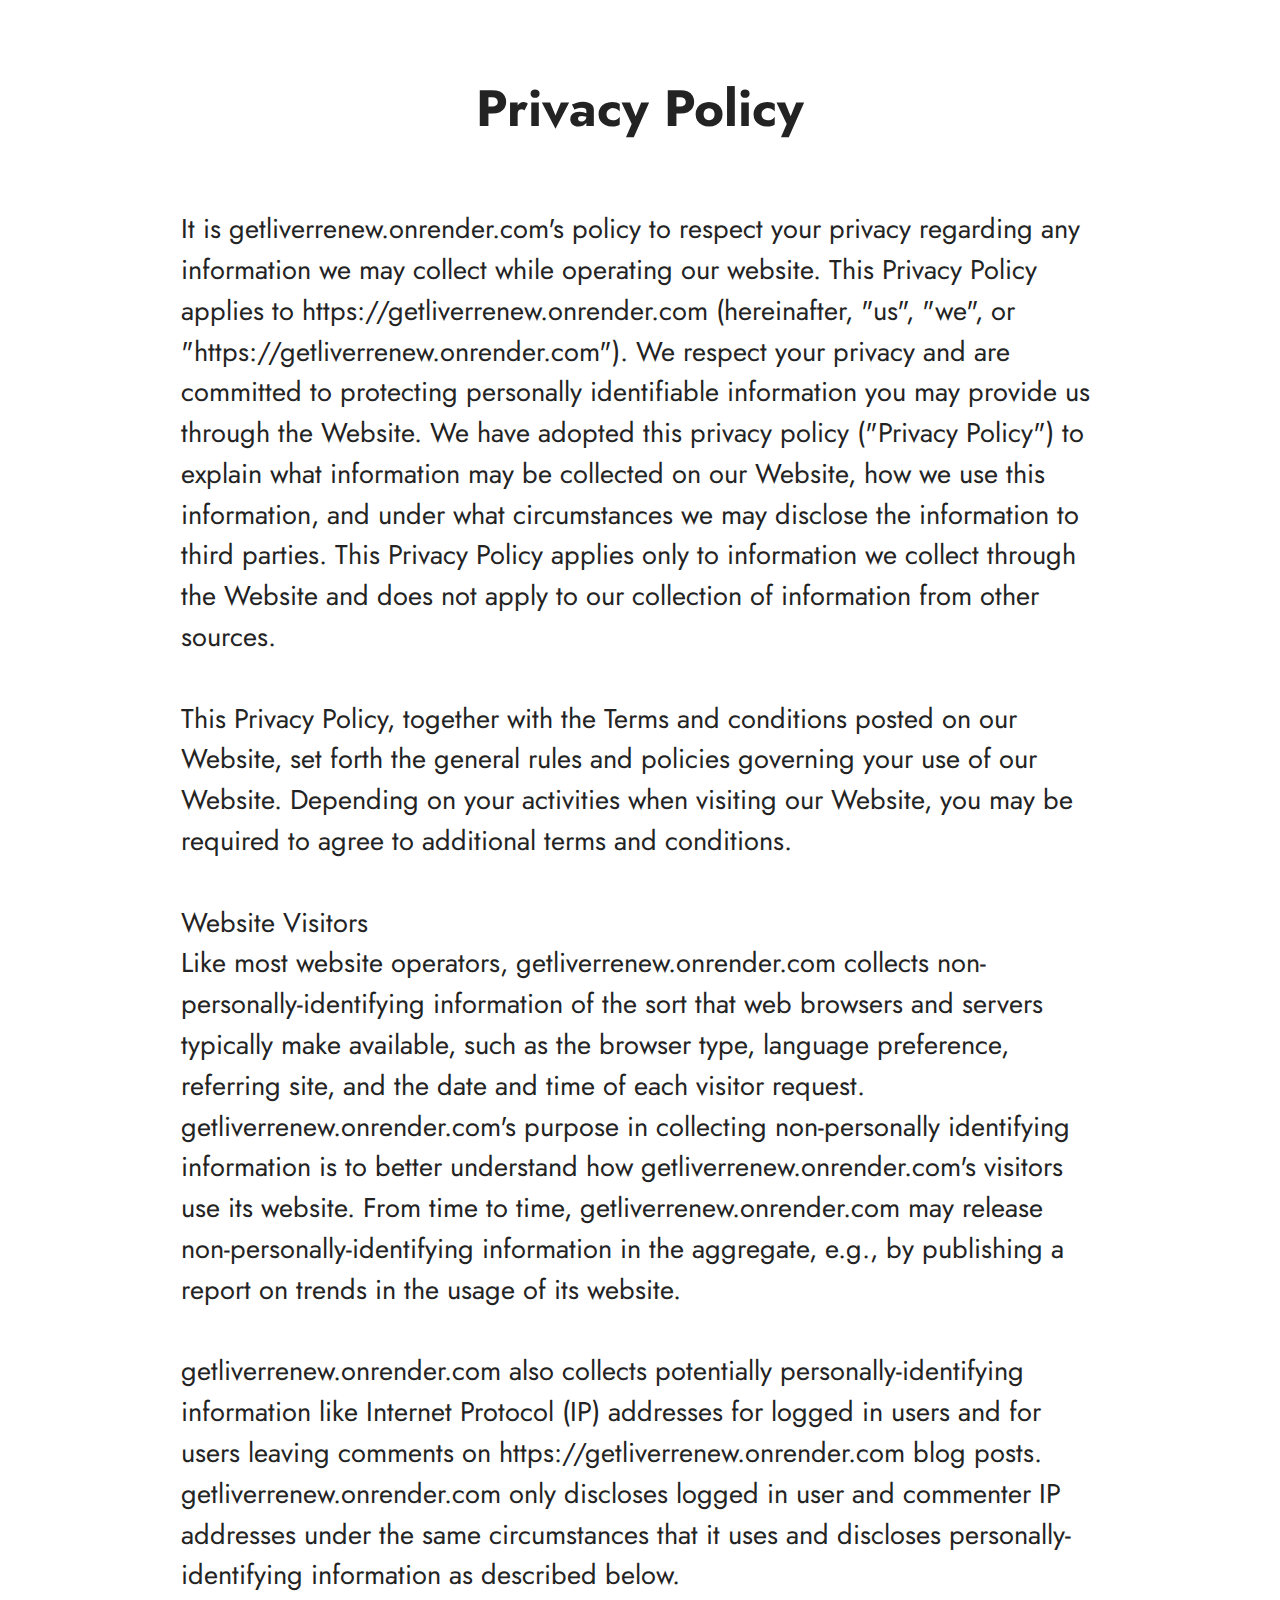
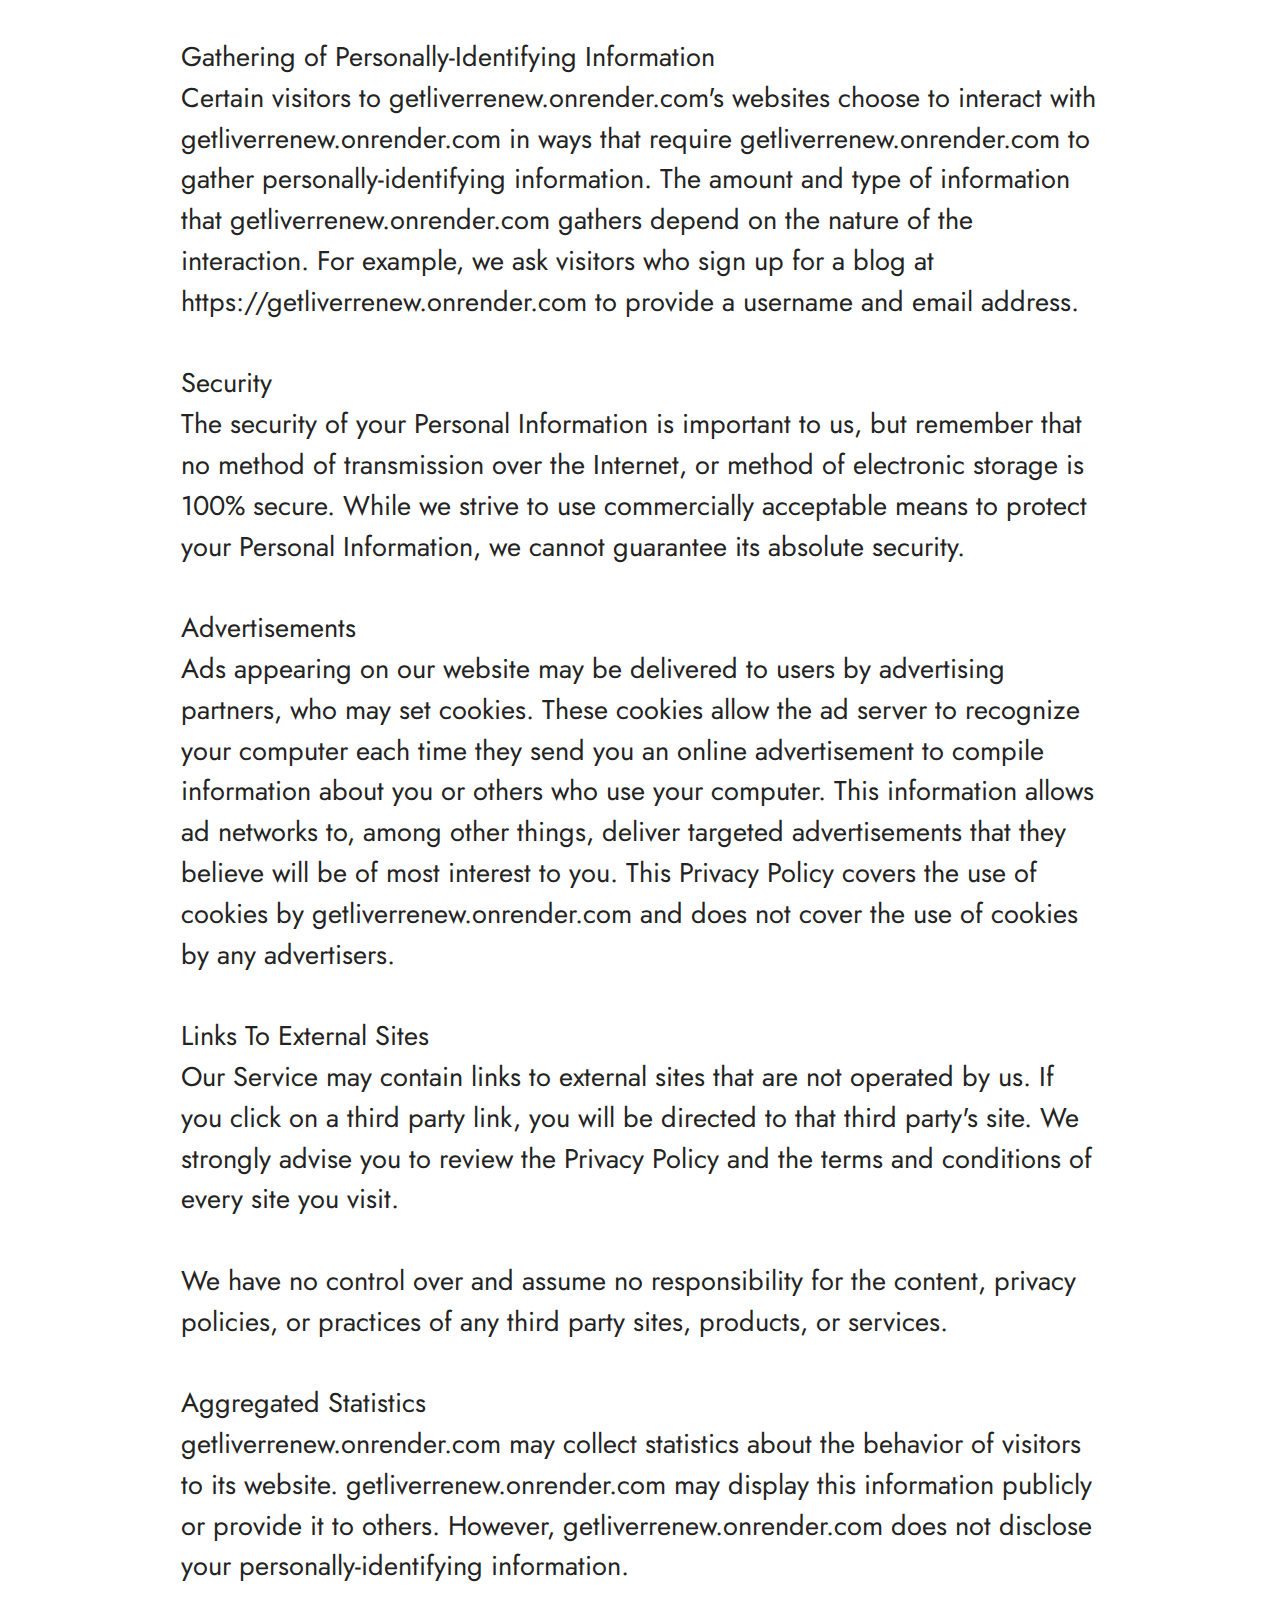
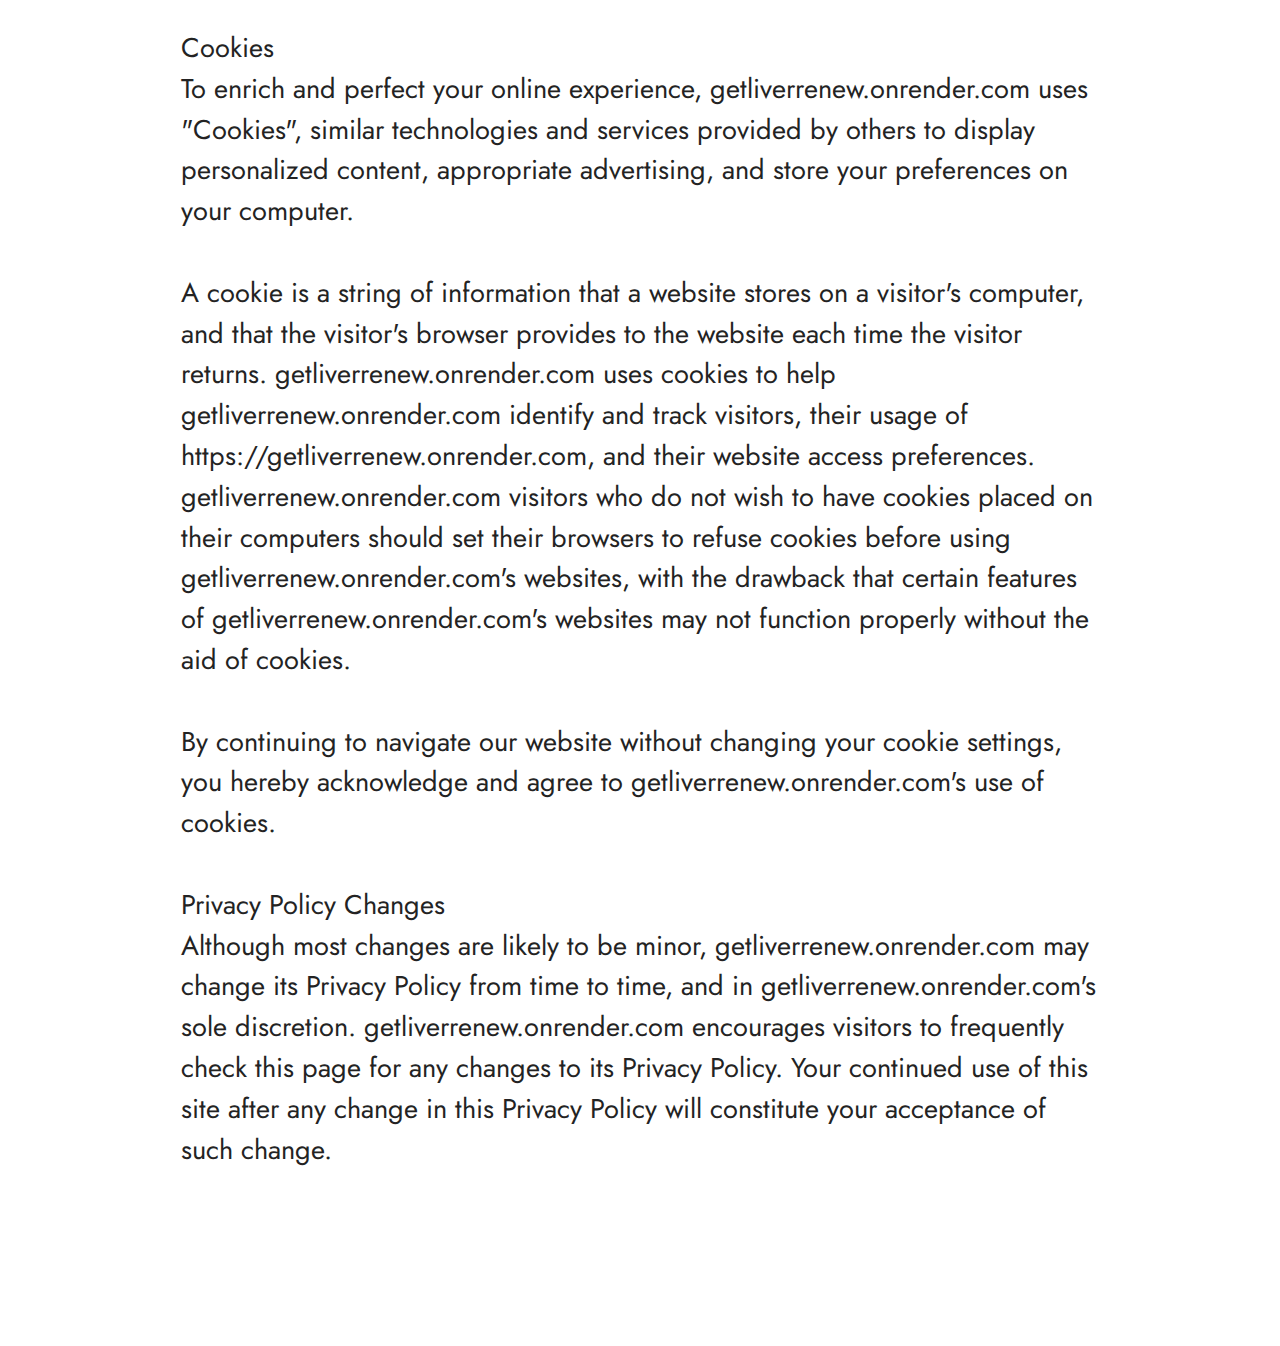
<file: privacy-policy.html>
<!DOCTYPE html>
<html>
  <head>
    <!-- Site made with Mobirise Website Builder v5.8.4, https://mobirise.com -->
    <meta charset="UTF-8" />
    <meta http-equiv="X-UA-Compatible" content="IE=edge" />
    <meta name="generator" content="Mobirise v5.8.4, mobirise.com" />
    <meta
      name="viewport"
      content="width=device-width, initial-scale=1, minimum-scale=1"
    />
    <link
      rel="shortcut icon"
      href="assets/images/n-balance-8-favicon.webp"
      type="image/x-icon"
    />
    <meta name="description" content="Privacy Policy" />

    <title>Privacy Policy</title>
    <link rel="stylesheet" href="assets/bootstrap/css/bootstrap.min.css" />
    <link rel="stylesheet" href="assets/bootstrap/css/bootstrap-grid.min.css" />
    <link
      rel="stylesheet"
      href="assets/bootstrap/css/bootstrap-reboot.min.css"
    />
    <link rel="stylesheet" href="assets/animatecss/animate.css" />
    <link rel="stylesheet" href="assets/theme/css/style.css" />
    <link
      rel="preload"
      href="https://fonts.googleapis.com/css?family=Jost:100,200,300,400,500,600,700,800,900,100i,200i,300i,400i,500i,600i,700i,800i,900i&display=swap"
      as="style"
      onload="this.onload=null;this.rel='stylesheet'"
    />
    <noscript
      ><link
        rel="stylesheet"
        href="https://fonts.googleapis.com/css?family=Jost:100,200,300,400,500,600,700,800,900,100i,200i,300i,400i,500i,600i,700i,800i,900i&display=swap"
    /></noscript>
    <link
      rel="preload"
      as="style"
      href="assets/mobirise/css/mbr-additional.css"
    />
    <link
      rel="stylesheet"
      href="assets/mobirise/css/mbr-additional.css"
      type="text/css"
    />
  </head>
  <body>
    <section
      data-bs-version="5.1"
      class="content4 cid-tCbA1tZggE"
      id="content4-1j"
    >
      <div class="container">
        <div class="row justify-content-center">
          <div class="title col-md-12 col-lg-10">
            <h3
              class="mbr-section-title mbr-fonts-style align-center mb-4 display-2"
            >
              <strong>Privacy Policy</strong>
            </h3>
            <h4
              class="mbr-section-subtitle align-center mbr-fonts-style mb-4 display-7"
            >
              <div><br /></div>
              <div>
                It is getliverrenew.onrender.com's policy to respect your
                privacy regarding any information we may collect while operating
                our website. This Privacy Policy applies to
                https://getliverrenew.onrender.com (hereinafter, "us", "we", or
                "https://getliverrenew.onrender.com"). We respect your privacy
                and are committed to protecting personally identifiable
                information you may provide us through the Website. We have
                adopted this privacy policy ("Privacy Policy") to explain what
                information may be collected on our Website, how we use this
                information, and under what circumstances we may disclose the
                information to third parties. This Privacy Policy applies only
                to information we collect through the Website and does not apply
                to our collection of information from other sources.
              </div>
              <div><br /></div>
              <div>
                This Privacy Policy, together with the Terms and conditions
                posted on our Website, set forth the general rules and policies
                governing your use of our Website. Depending on your activities
                when visiting our Website, you may be required to agree to
                additional terms and conditions.
              </div>
              <div><br /></div>
              <div>Website Visitors</div>
              <div>
                Like most website operators, getliverrenew.onrender.com collects
                non-personally-identifying information of the sort that web
                browsers and servers typically make available, such as the
                browser type, language preference, referring site, and the date
                and time of each visitor request. getliverrenew.onrender.com's
                purpose in collecting non-personally identifying information is
                to better understand how getliverrenew.onrender.com's visitors
                use its website. From time to time, getliverrenew.onrender.com
                may release non-personally-identifying information in the
                aggregate, e.g., by publishing a report on trends in the usage
                of its website.
              </div>
              <div><br /></div>
              <div>
                getliverrenew.onrender.com also collects potentially
                personally-identifying information like Internet Protocol (IP)
                addresses for logged in users and for users leaving comments on
                https://getliverrenew.onrender.com blog posts.
                getliverrenew.onrender.com only discloses logged in user and
                commenter IP addresses under the same circumstances that it uses
                and discloses personally-identifying information as described
                below.
              </div>
              <div><br /></div>
              <div>Gathering of Personally-Identifying Information</div>
              <div>
                Certain visitors to getliverrenew.onrender.com's websites choose
                to interact with getliverrenew.onrender.com in ways that require
                getliverrenew.onrender.com to gather personally-identifying
                information. The amount and type of information that
                getliverrenew.onrender.com gathers depend on the nature of the
                interaction. For example, we ask visitors who sign up for a blog
                at https://getliverrenew.onrender.com to provide a username and
                email address.
              </div>
              <div><br /></div>
              <div>Security</div>
              <div>
                The security of your Personal Information is important to us,
                but remember that no method of transmission over the Internet,
                or method of electronic storage is 100% secure. While we strive
                to use commercially acceptable means to protect your Personal
                Information, we cannot guarantee its absolute security.
              </div>
              <div><br /></div>
              <div>Advertisements</div>
              <div>
                Ads appearing on our website may be delivered to users by
                advertising partners, who may set cookies. These cookies allow
                the ad server to recognize your computer each time they send you
                an online advertisement to compile information about you or
                others who use your computer. This information allows ad
                networks to, among other things, deliver targeted advertisements
                that they believe will be of most interest to you. This Privacy
                Policy covers the use of cookies by getliverrenew.onrender.com
                and does not cover the use of cookies by any advertisers.
              </div>
              <div><br /></div>
              <div>Links To External Sites</div>
              <div>
                Our Service may contain links to external sites that are not
                operated by us. If you click on a third party link, you will be
                directed to that third party's site. We strongly advise you to
                review the Privacy Policy and the terms and conditions of every
                site you visit.
              </div>
              <div><br /></div>
              <div>
                We have no control over and assume no responsibility for the
                content, privacy policies, or practices of any third party
                sites, products, or services.
              </div>
              <div><br /></div>
              <div>Aggregated Statistics</div>
              <div>
                getliverrenew.onrender.com may collect statistics about the
                behavior of visitors to its website. getliverrenew.onrender.com
                may display this information publicly or provide it to others.
                However, getliverrenew.onrender.com does not disclose your
                personally-identifying information.
              </div>
              <div><br /></div>
              <div>Cookies</div>
              <div>
                To enrich and perfect your online experience,
                getliverrenew.onrender.com uses "Cookies", similar technologies
                and services provided by others to display personalized content,
                appropriate advertising, and store your preferences on your
                computer.
              </div>
              <div><br /></div>
              <div>
                A cookie is a string of information that a website stores on a
                visitor's computer, and that the visitor's browser provides to
                the website each time the visitor returns.
                getliverrenew.onrender.com uses cookies to help
                getliverrenew.onrender.com identify and track visitors, their
                usage of https://getliverrenew.onrender.com, and their website
                access preferences. getliverrenew.onrender.com visitors who do
                not wish to have cookies placed on their computers should set
                their browsers to refuse cookies before using
                getliverrenew.onrender.com's websites, with the drawback that
                certain features of getliverrenew.onrender.com's websites may
                not function properly without the aid of cookies.
              </div>
              <div><br /></div>
              <div>
                By continuing to navigate our website without changing your
                cookie settings, you hereby acknowledge and agree to
                getliverrenew.onrender.com's use of cookies.
              </div>
              <div><br /></div>
              <div>Privacy Policy Changes</div>
              <div>
                Although most changes are likely to be minor,
                getliverrenew.onrender.com may change its Privacy Policy from
                time to time, and in getliverrenew.onrender.com's sole
                discretion. getliverrenew.onrender.com encourages visitors to
                frequently check this page for any changes to its Privacy
                Policy. Your continued use of this site after any change in this
                Privacy Policy will constitute your acceptance of such change.
              </div>
            </h4>
          </div>
        </div>
      </div>
    </section>
    <section
      class="display-7"
      style="
        padding: 0;
        align-items: center;
        justify-content: center;
        flex-wrap: wrap;
        align-content: center;
        display: flex;
        position: relative;
        height: 4rem;
      "
    >
      <a
        href="https://mobiri.se/2966804"
        style="
          flex: 1 1;
          height: 4rem;
          position: absolute;
          width: 100%;
          z-index: 1;
        "
        ><img
          alt=""
          style="height: 4rem"
          src="[data-uri]"
      /></a>
      <p style="margin: 0; text-align: center" class="display-7">
        Made with &#8204;
      </p>
      <a
        style="z-index: 1"
        href="https://mobirise.com/builder/landing-page-software.html"
        >Landing Page Software</a
      >
    </section>
    <script src="assets/bootstrap/js/bootstrap.bundle.min.js"></script>
    <script src="assets/smoothscroll/smooth-scroll.js"></script>
    <script src="assets/ytplayer/index.js"></script>
    <script src="assets/theme/js/script.js"></script>

    <input name="animation" type="hidden" />
  </body>
</html>
</file>
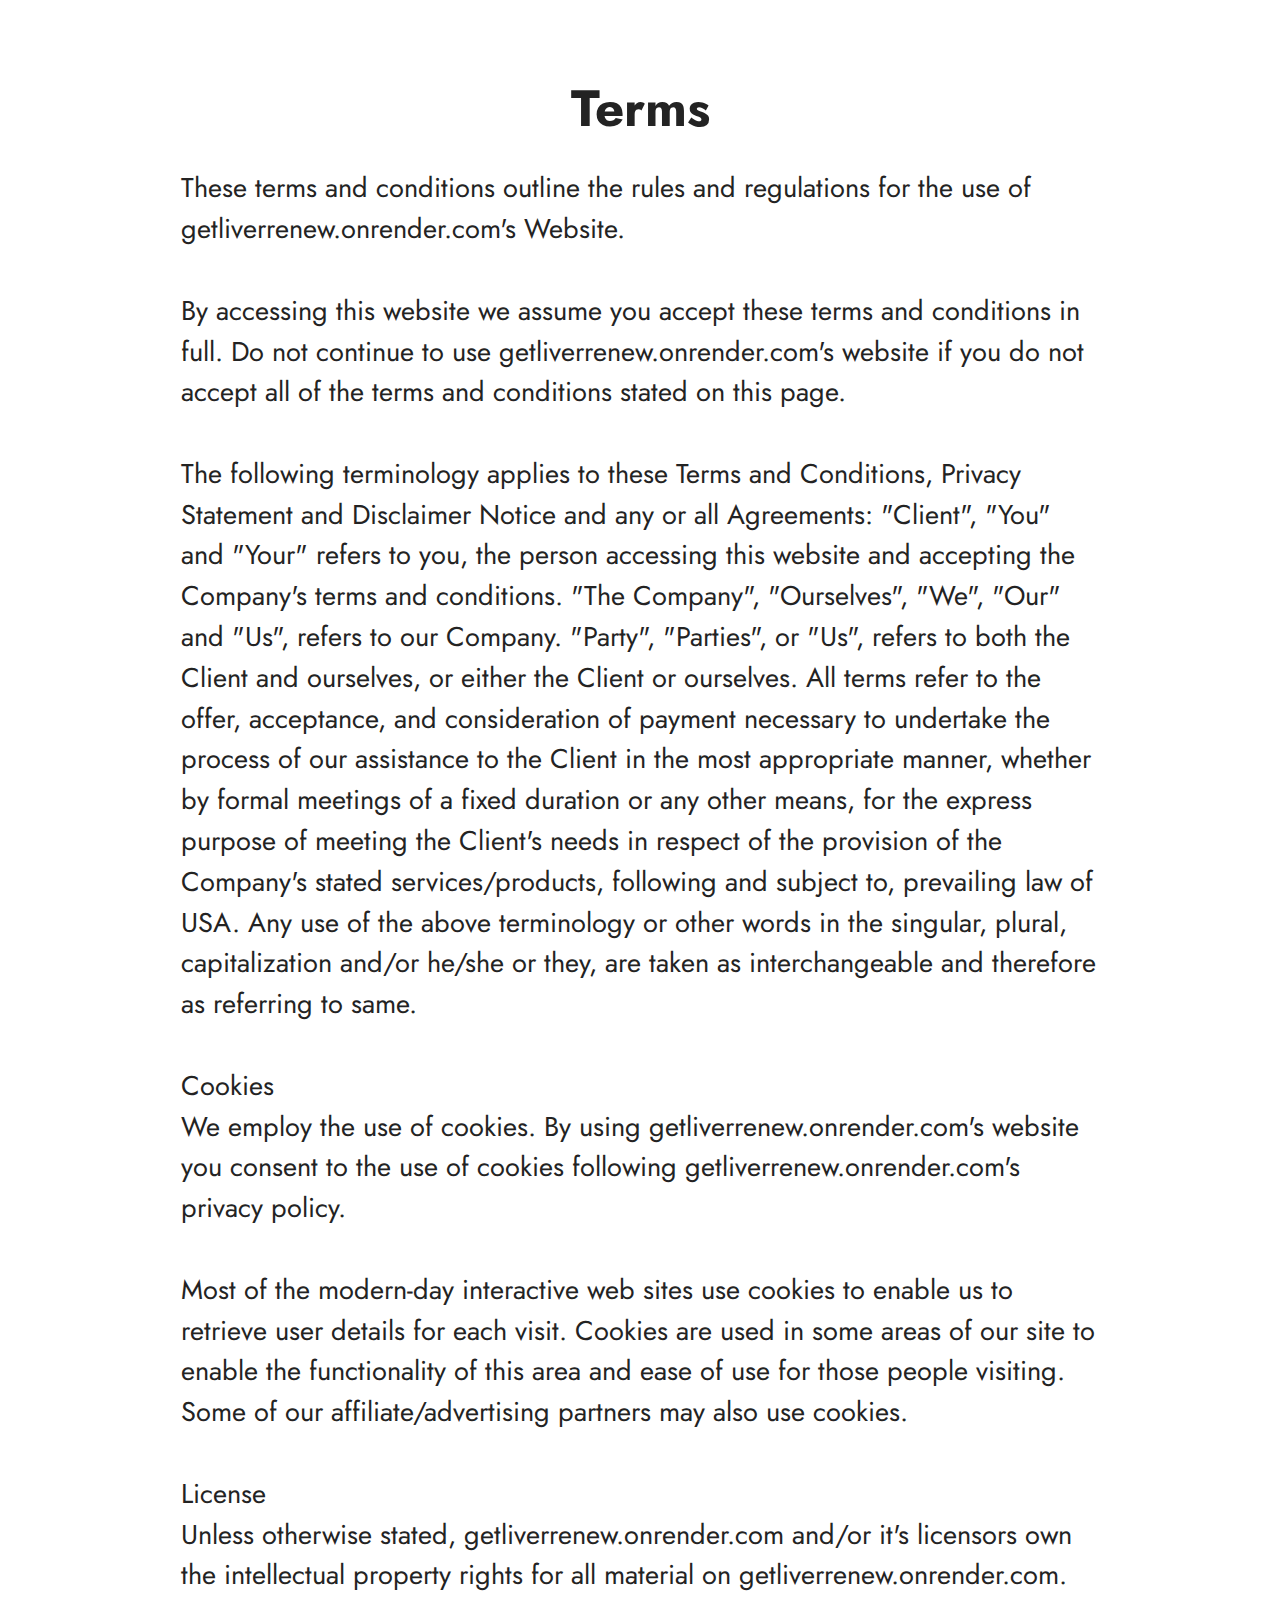
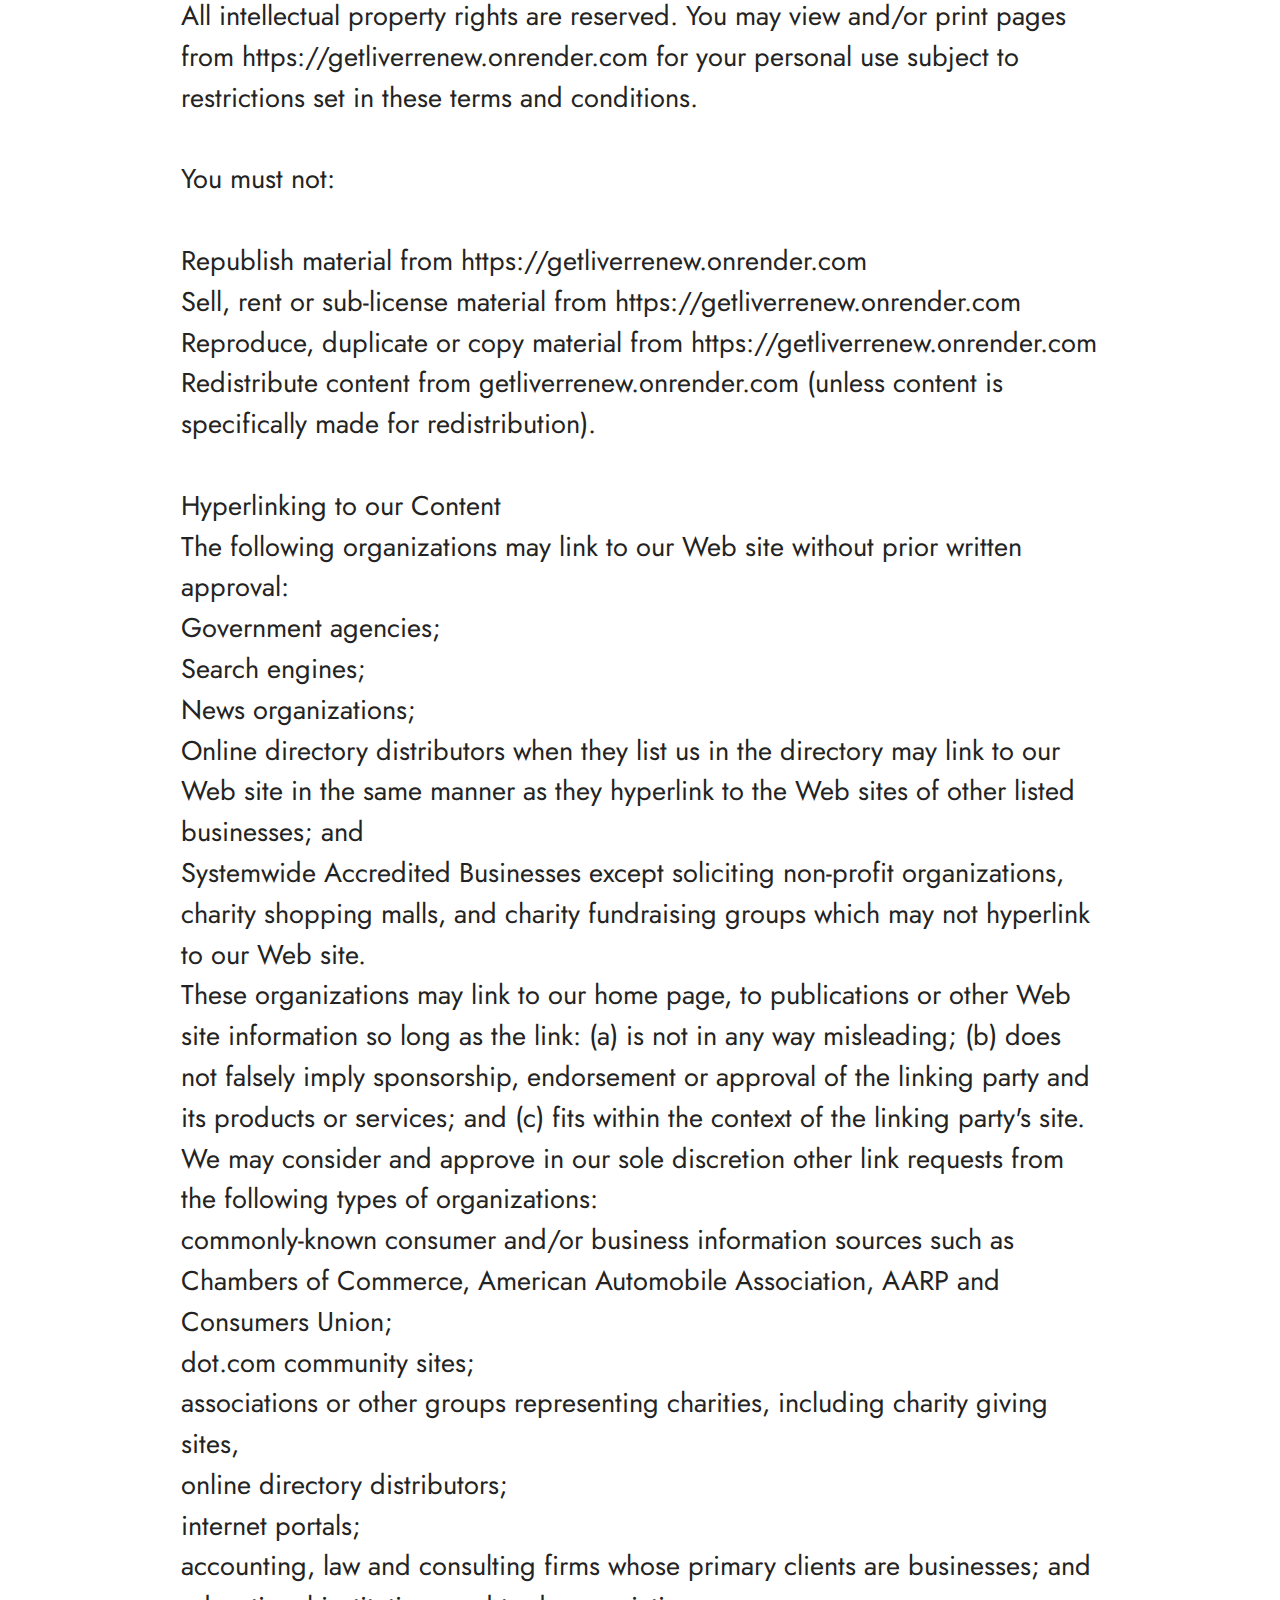
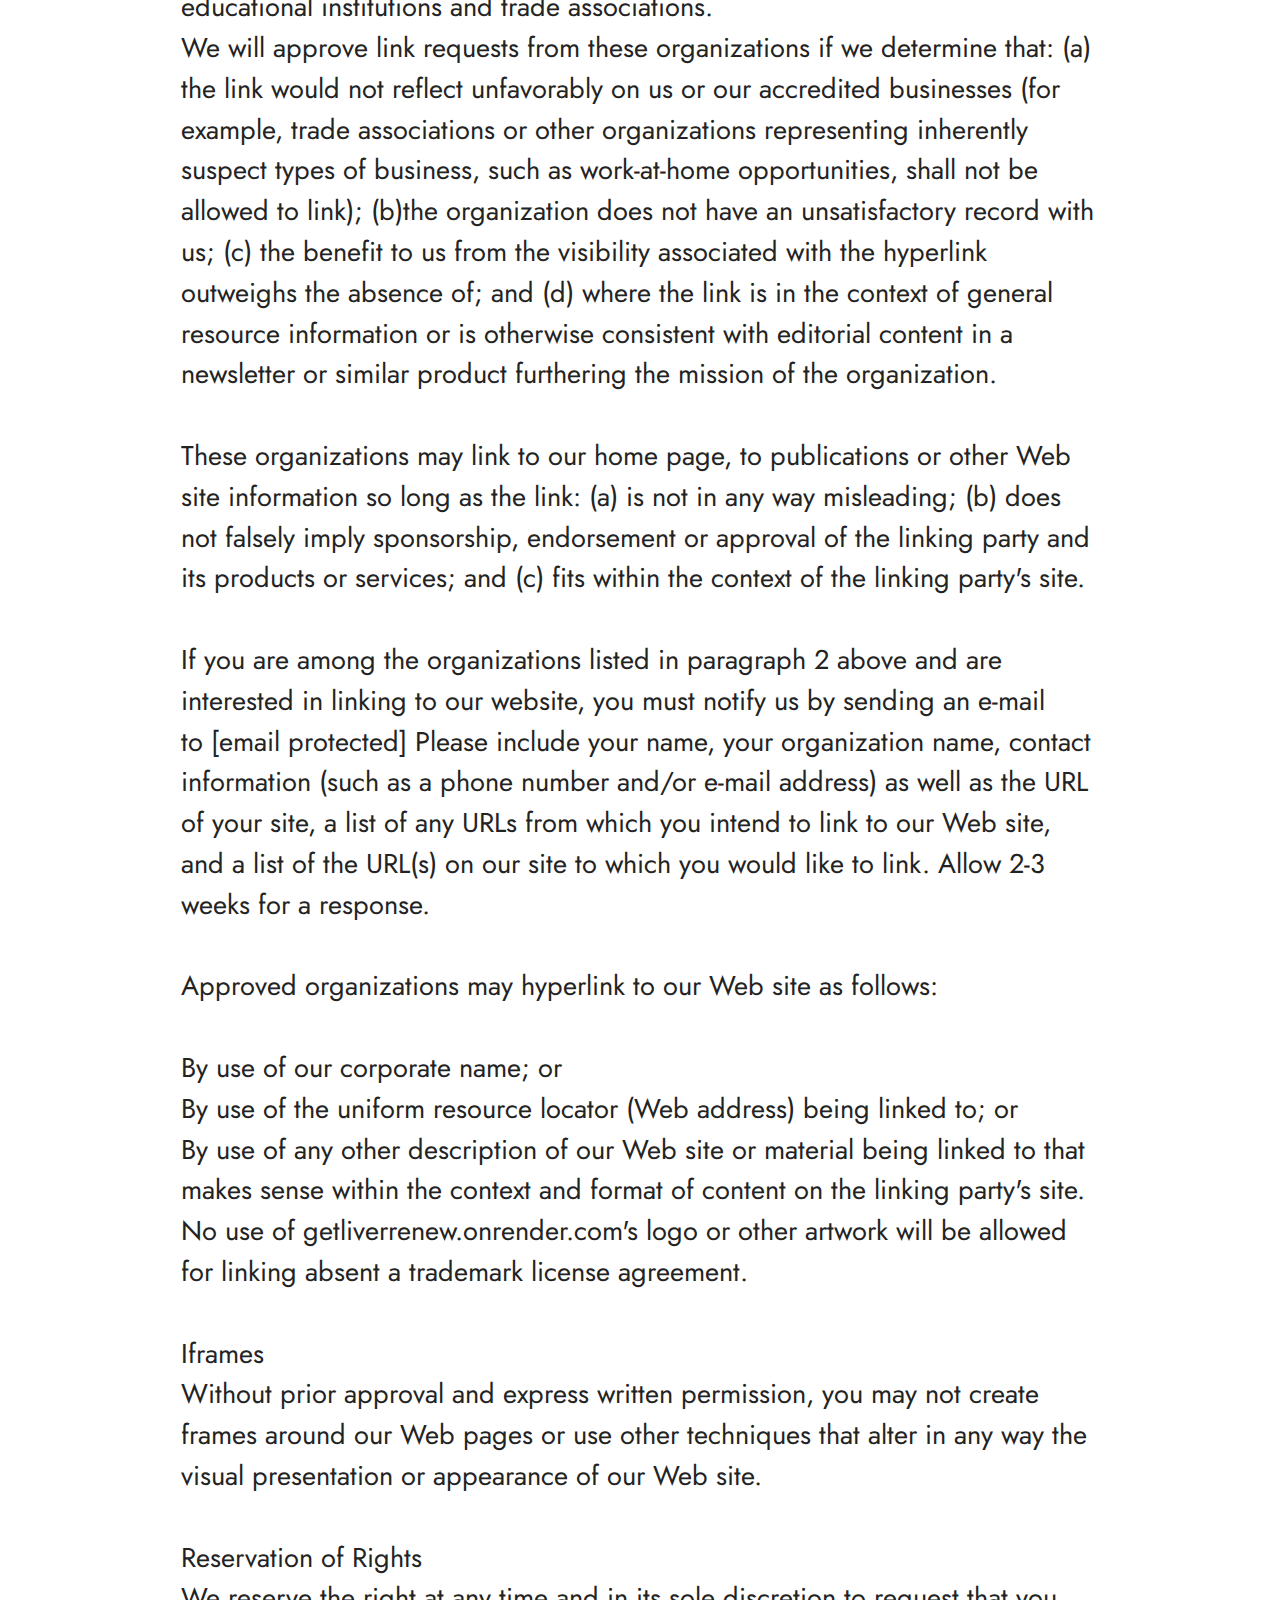
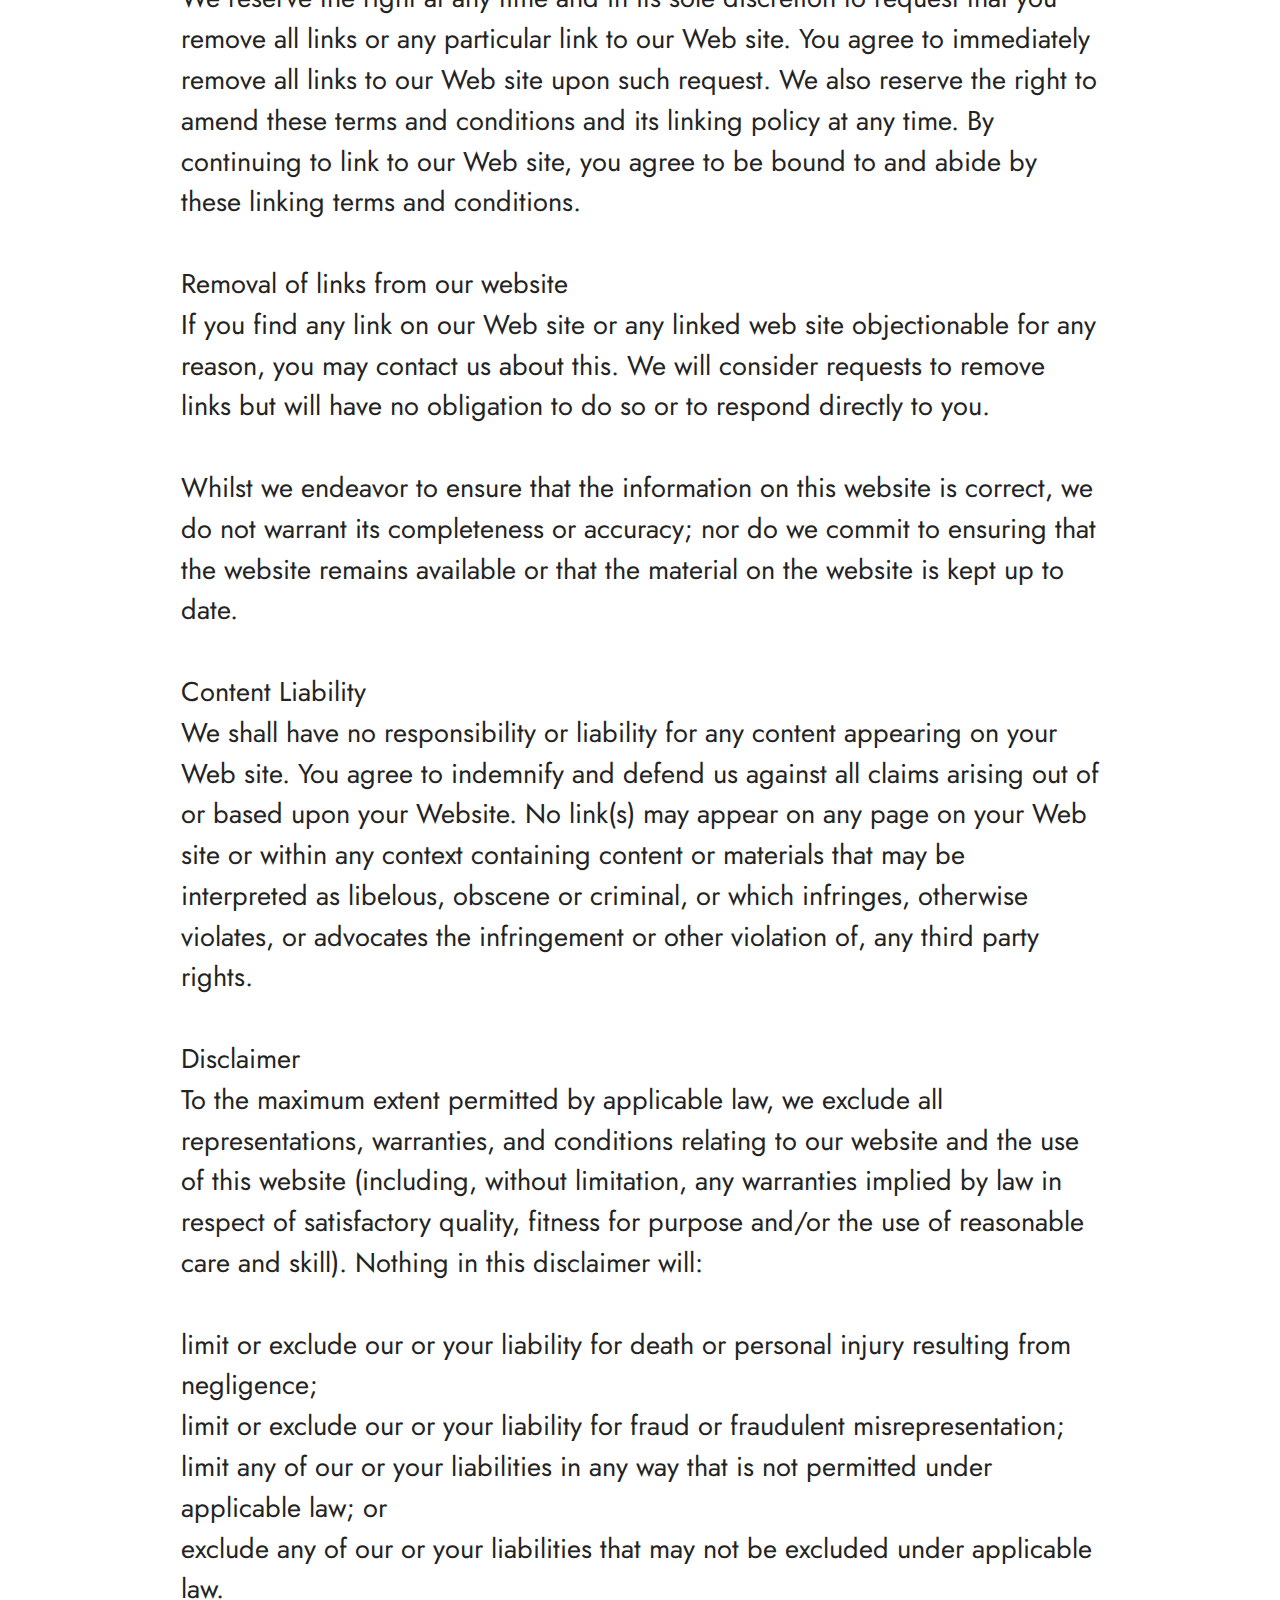
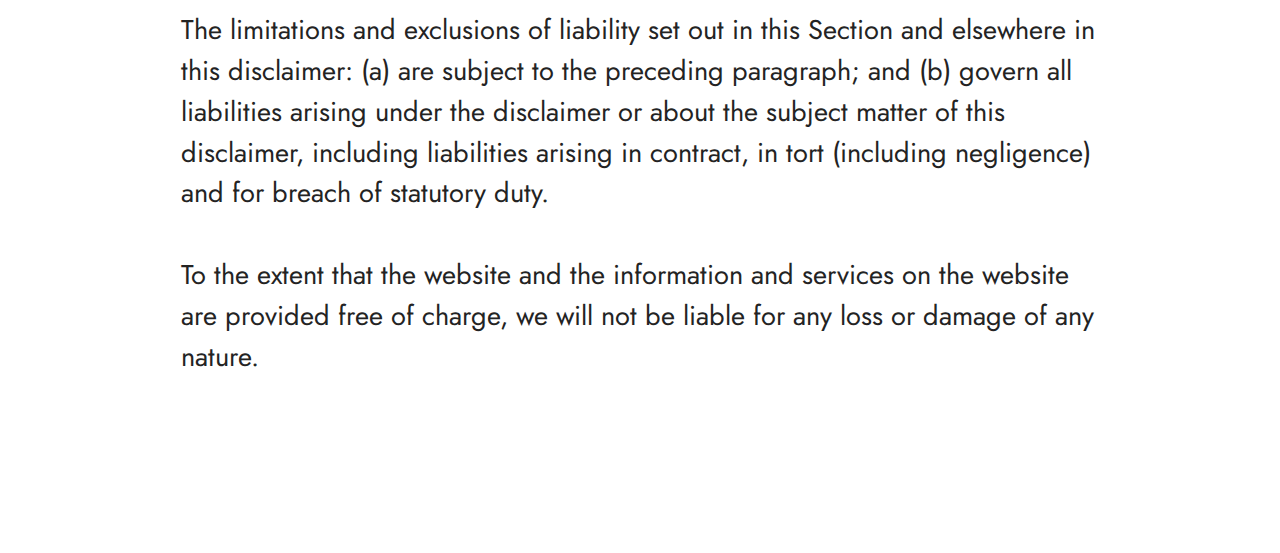
<file: Terms.html>
<!DOCTYPE html>
<html>
  <head>
    <!-- Site made with Mobirise Website Builder v5.8.4, https://mobirise.com -->
    <meta charset="UTF-8" />
    <meta http-equiv="X-UA-Compatible" content="IE=edge" />
    <meta name="generator" content="Mobirise v5.8.4, mobirise.com" />
    <meta name="twitter:card" content="summary_large_image" />
    <meta name="twitter:image:src" content="assets/images/Terms-meta.png" />
    <meta property="og:image" content="assets/images/Terms-meta.png" />
    <meta name="twitter:title" content="Terms" />
    <meta
      name="viewport"
      content="width=device-width, initial-scale=1, minimum-scale=1"
    />
    <link
      rel="shortcut icon"
      href="assets/images/n-balance-8-favicon.webp"
      type="image/x-icon"
    />
    <meta name="description" content="Terms for gluco24" />

    <title>Terms</title>
    <link rel="stylesheet" href="assets/bootstrap/css/bootstrap.min.css" />
    <link rel="stylesheet" href="assets/bootstrap/css/bootstrap-grid.min.css" />
    <link
      rel="stylesheet"
      href="assets/bootstrap/css/bootstrap-reboot.min.css"
    />
    <link rel="stylesheet" href="assets/animatecss/animate.css" />
    <link rel="stylesheet" href="assets/theme/css/style.css" />
    <link
      rel="preload"
      href="https://fonts.googleapis.com/css?family=Jost:100,200,300,400,500,600,700,800,900,100i,200i,300i,400i,500i,600i,700i,800i,900i&display=swap"
      as="style"
      onload="this.onload=null;this.rel='stylesheet'"
    />
    <noscript
      ><link
        rel="stylesheet"
        href="https://fonts.googleapis.com/css?family=Jost:100,200,300,400,500,600,700,800,900,100i,200i,300i,400i,500i,600i,700i,800i,900i&display=swap"
    /></noscript>
    <link
      rel="preload"
      as="style"
      href="assets/mobirise/css/mbr-additional.css"
    />
    <link
      rel="stylesheet"
      href="assets/mobirise/css/mbr-additional.css"
      type="text/css"
    />
  </head>
  <body>
    <section
      data-bs-version="5.1"
      class="content4 cid-tCbzm5Oncf"
      id="content4-1i"
    >
      <div class="container">
        <div class="row justify-content-center">
          <div class="title col-md-12 col-lg-10">
            <h3
              class="mbr-section-title mbr-fonts-style align-center mb-4 display-2"
            >
              <strong>Terms</strong>
            </h3>
            <h4
              class="mbr-section-subtitle align-center mbr-fonts-style mb-4 display-7"
            >
              These terms and conditions outline the rules and regulations for
              the use of getliverrenew.onrender.com's Website.
              <div><br /></div>
              <div>
                By accessing this website we assume you accept these terms and
                conditions in full. Do not continue to use
                getliverrenew.onrender.com's website if you do not accept all of
                the terms and conditions stated on this page.
              </div>
              <div><br /></div>
              <div>
                The following terminology applies to these Terms and Conditions,
                Privacy Statement and Disclaimer Notice and any or all
                Agreements: "Client", "You" and "Your" refers to you, the person
                accessing this website and accepting the Company's terms and
                conditions. "The Company", "Ourselves", "We", "Our" and "Us",
                refers to our Company. "Party", "Parties", or "Us", refers to
                both the Client and ourselves, or either the Client or
                ourselves. All terms refer to the offer, acceptance, and
                consideration of payment necessary to undertake the process of
                our assistance to the Client in the most appropriate manner,
                whether by formal meetings of a fixed duration or any other
                means, for the express purpose of meeting the Client's needs in
                respect of the provision of the Company's stated
                services/products, following and subject to, prevailing law of
                USA. Any use of the above terminology or other words in the
                singular, plural, capitalization and/or he/she or they, are
                taken as interchangeable and therefore as referring to same.
              </div>
              <div><br /></div>
              <div>Cookies</div>
              <div>
                We employ the use of cookies. By using
                getliverrenew.onrender.com's website you consent to the use of
                cookies following getliverrenew.onrender.com's privacy policy.
              </div>
              <div><br /></div>
              <div>
                Most of the modern-day interactive web sites use cookies to
                enable us to retrieve user details for each visit. Cookies are
                used in some areas of our site to enable the functionality of
                this area and ease of use for those people visiting. Some of our
                affiliate/advertising partners may also use cookies.
              </div>
              <div><br /></div>
              <div>License</div>
              <div>
                Unless otherwise stated, getliverrenew.onrender.com and/or it's
                licensors own the intellectual property rights for all material
                on getliverrenew.onrender.com. All intellectual property rights
                are reserved. You may view and/or print pages from
                https://getliverrenew.onrender.com for your personal use subject
                to restrictions set in these terms and conditions.
              </div>
              <div><br /></div>
              <div>You must not:</div>
              <div><br /></div>
              <div>
                Republish material from https://getliverrenew.onrender.com
              </div>
              <div>
                Sell, rent or sub-license material from
                https://getliverrenew.onrender.com
              </div>
              <div>
                Reproduce, duplicate or copy material from
                https://getliverrenew.onrender.com
              </div>
              <div>
                Redistribute content from getliverrenew.onrender.com (unless
                content is specifically made for redistribution).
              </div>
              <div><br /></div>
              <div>Hyperlinking to our Content</div>
              <div>
                The following organizations may link to our Web site without
                prior written approval:
              </div>
              <div>Government agencies;</div>
              <div>Search engines;</div>
              <div>News organizations;</div>
              <div>
                Online directory distributors when they list us in the directory
                may link to our Web site in the same manner as they hyperlink to
                the Web sites of other listed businesses; and
              </div>
              <div>
                Systemwide Accredited Businesses except soliciting non-profit
                organizations, charity shopping malls, and charity fundraising
                groups which may not hyperlink to our Web site.
              </div>
              <div>
                These organizations may link to our home page, to publications
                or other Web site information so long as the link: (a) is not in
                any way misleading; (b) does not falsely imply sponsorship,
                endorsement or approval of the linking party and its products or
                services; and (c) fits within the context of the linking party's
                site.
              </div>
              <div>
                We may consider and approve in our sole discretion other link
                requests from the following types of organizations:
              </div>
              <div>
                commonly-known consumer and/or business information sources such
                as Chambers of Commerce, American Automobile Association, AARP
                and Consumers Union;
              </div>
              <div>dot.com community sites;</div>
              <div>
                associations or other groups representing charities, including
                charity giving sites,
              </div>
              <div>online directory distributors;</div>
              <div>internet portals;</div>
              <div>
                accounting, law and consulting firms whose primary clients are
                businesses; and
              </div>
              <div>educational institutions and trade associations.</div>
              <div>
                We will approve link requests from these organizations if we
                determine that: (a) the link would not reflect unfavorably on us
                or our accredited businesses (for example, trade associations or
                other organizations representing inherently suspect types of
                business, such as work-at-home opportunities, shall not be
                allowed to link); (b)the organization does not have an
                unsatisfactory record with us; (c) the benefit to us from the
                visibility associated with the hyperlink outweighs the absence
                of; and (d) where the link is in the context of general resource
                information or is otherwise consistent with editorial content in
                a newsletter or similar product furthering the mission of the
                organization.
              </div>
              <div><br /></div>
              <div>
                These organizations may link to our home page, to publications
                or other Web site information so long as the link: (a) is not in
                any way misleading; (b) does not falsely imply sponsorship,
                endorsement or approval of the linking party and its products or
                services; and (c) fits within the context of the linking party's
                site.
              </div>
              <div><br /></div>
              <div>
                If you are among the organizations listed in paragraph 2 above
                and are interested in linking to our website, you must notify us
                by sending an e-mail to&nbsp;[email&nbsp;protected]&nbsp;Please
                include your name, your organization name, contact information
                (such as a phone number and/or e-mail address) as well as the
                URL of your site, a list of any URLs from which you intend to
                link to our Web site, and a list of the URL(s) on our site to
                which you would like to link. Allow 2-3 weeks for a response.
              </div>
              <div><br /></div>
              <div>
                Approved organizations may hyperlink to our Web site as follows:
              </div>
              <div><br /></div>
              <div>By use of our corporate name; or</div>
              <div>
                By use of the uniform resource locator (Web address) being
                linked to; or
              </div>
              <div>
                By use of any other description of our Web site or material
                being linked to that makes sense within the context and format
                of content on the linking party's site.
              </div>
              <div>
                No use of getliverrenew.onrender.com's logo or other artwork
                will be allowed for linking absent a trademark license
                agreement.
              </div>
              <div><br /></div>
              <div>Iframes</div>
              <div>
                Without prior approval and express written permission, you may
                not create frames around our Web pages or use other techniques
                that alter in any way the visual presentation or appearance of
                our Web site.
              </div>
              <div><br /></div>
              <div>Reservation of Rights</div>
              <div>
                We reserve the right at any time and in its sole discretion to
                request that you remove all links or any particular link to our
                Web site. You agree to immediately remove all links to our Web
                site upon such request. We also reserve the right to amend these
                terms and conditions and its linking policy at any time. By
                continuing to link to our Web site, you agree to be bound to and
                abide by these linking terms and conditions.
              </div>
              <div><br /></div>
              <div>Removal of links from our website</div>
              <div>
                If you find any link on our Web site or any linked web site
                objectionable for any reason, you may contact us about this. We
                will consider requests to remove links but will have no
                obligation to do so or to respond directly to you.
              </div>
              <div><br /></div>
              <div>
                Whilst we endeavor to ensure that the information on this
                website is correct, we do not warrant its completeness or
                accuracy; nor do we commit to ensuring that the website remains
                available or that the material on the website is kept up to
                date.
              </div>
              <div><br /></div>
              <div>Content Liability</div>
              <div>
                We shall have no responsibility or liability for any content
                appearing on your Web site. You agree to indemnify and defend us
                against all claims arising out of or based upon your Website. No
                link(s) may appear on any page on your Web site or within any
                context containing content or materials that may be interpreted
                as libelous, obscene or criminal, or which infringes, otherwise
                violates, or advocates the infringement or other violation of,
                any third party rights.
              </div>
              <div><br /></div>
              <div>Disclaimer</div>
              <div>
                To the maximum extent permitted by applicable law, we exclude
                all representations, warranties, and conditions relating to our
                website and the use of this website (including, without
                limitation, any warranties implied by law in respect of
                satisfactory quality, fitness for purpose and/or the use of
                reasonable care and skill). Nothing in this disclaimer will:
              </div>
              <div><br /></div>
              <div>
                limit or exclude our or your liability for death or personal
                injury resulting from negligence;
              </div>
              <div>
                limit or exclude our or your liability for fraud or fraudulent
                misrepresentation;
              </div>
              <div>
                limit any of our or your liabilities in any way that is not
                permitted under applicable law; or
              </div>
              <div>
                exclude any of our or your liabilities that may not be excluded
                under applicable law.
              </div>
              <div>
                The limitations and exclusions of liability set out in this
                Section and elsewhere in this disclaimer: (a) are subject to the
                preceding paragraph; and (b) govern all liabilities arising
                under the disclaimer or about the subject matter of this
                disclaimer, including liabilities arising in contract, in tort
                (including negligence) and for breach of statutory duty.
              </div>
              <div><br /></div>
              <div>
                To the extent that the website and the information and services
                on the website are provided free of charge, we will not be
                liable for any loss or damage of any nature.
              </div>
            </h4>
          </div>
        </div>
      </div>
    </section>
    <section
      class="display-7"
      style="
        padding: 0;
        align-items: center;
        justify-content: center;
        flex-wrap: wrap;
        align-content: center;
        display: flex;
        position: relative;
        height: 4rem;
      "
    >
      <a
        href="https://mobiri.se/2966804"
        style="
          flex: 1 1;
          height: 4rem;
          position: absolute;
          width: 100%;
          z-index: 1;
        "
        ><img
          alt=""
          style="height: 4rem"
          src="[data-uri]"
      /></a>
      <p style="margin: 0; text-align: center" class="display-7">
        Made with &#8204;
      </p>
      <a
        style="z-index: 1"
        href="https://mobirise.com/drag-drop-website-builder.html"
        >Drag & Drop Website Builder</a
      >
    </section>
    <script src="assets/bootstrap/js/bootstrap.bundle.min.js"></script>
    <script src="assets/smoothscroll/smooth-scroll.js"></script>
    <script src="assets/ytplayer/index.js"></script>
    <script src="assets/theme/js/script.js"></script>

    <input name="animation" type="hidden" />
  </body>
</html>
</file>
<file: assets/theme/css/style.css>
@charset "UTF-8";
section {
  background-color: #ffffff;
}

@media(max-width:500px){
  .dekh{
    font-size: 20px !important;
    line-height: 28px !important;
}
}




body {
  font-style: normal;
  line-height: 1.5;
  font-weight: 400;
  color: #232323;
  position: relative;
}

button {
  background-color: transparent;
  border-color: transparent;
}

section,
.container,
.container-fluid {
  position: relative;
  word-wrap: break-word;
}

a.mbr-iconfont:hover {
  text-decoration: none;
}

.article .lead p,
.article .lead ul,
.article .lead ol,
.article .lead pre,
.article .lead blockquote {
  margin-bottom: 0;
}

a {
  font-style: normal;
  font-weight: 400;
  cursor: pointer;
}
a, a:hover {
  text-decoration: none;
}

.mbr-section-title {
  font-style: normal;
  line-height: 1.3;
}

.mbr-section-subtitle {
  line-height: 1.3;
}

.mbr-text {
  font-style: normal;
  line-height: 1.7;
}

h1,
h2,
h3,
h4,
h5,
h6,
.display-1,
.display-2,
.display-4,
.display-5,
.display-7,
span,
p,
a {
  line-height: 1;
  word-break: break-word;
  word-wrap: break-word;
  font-weight: 400;
}

b,
strong {
  font-weight: bold;
}

input:-webkit-autofill, input:-webkit-autofill:hover, input:-webkit-autofill:focus, input:-webkit-autofill:active {
  transition-delay: 9999s;
  -webkit-transition-property: background-color, color;
  transition-property: background-color, color;
}

textarea[type=hidden] {
  display: none;
}

section {
  background-position: 50% 50%;
  background-repeat: no-repeat;
  background-size: cover;
}
section .mbr-background-video,
section .mbr-background-video-preview {
  position: absolute;
  bottom: 0;
  left: 0;
  right: 0;
  top: 0;
}

.hidden {
  visibility: hidden;
}

.mbr-z-index20 {
  z-index: 20;
}

/*! Base colors */
.mbr-white {
  color: #ffffff;
}

.mbr-black {
  color: #111111;
}

.mbr-bg-white {
  background-color: #ffffff;
}

.mbr-bg-black {
  background-color: #000000;
}

/*! Text-aligns */
.align-left {
  text-align: left;
}

.align-center {
  text-align: center;
}

.align-right {
  text-align: right;
}

/*! Font-weight  */
.mbr-light {
  font-weight: 300;
}

.mbr-regular {
  font-weight: 400;
}

.mbr-semibold {
  font-weight: 500;
}

.mbr-bold {
  font-weight: 700;
}

/*! Media  */
.media-content {
  flex-basis: 100%;
}

.media-container-row {
  display: flex;
  flex-direction: row;
  flex-wrap: wrap;
  justify-content: center;
  align-content: center;
  align-items: start;
}
.media-container-row .media-size-item {
  width: 400px;
}

.media-container-column {
  display: flex;
  flex-direction: column;
  flex-wrap: wrap;
  justify-content: center;
  align-content: center;
  align-items: stretch;
}
.media-container-column > * {
  width: 100%;
}

@media (min-width: 992px) {
  .media-container-row {
    flex-wrap: nowrap;
  }
}
figure {
  margin-bottom: 0;
  overflow: hidden;
}

figure[mbr-media-size] {
  transition: width 0.1s;
}

img,
iframe {
  display: block;
  width: 100%;
}

.card {
  background-color: transparent;
  border: none;
}

.card-box {
  width: 100%;
}

.card-img {
  text-align: center;
  flex-shrink: 0;
  -webkit-flex-shrink: 0;
}

.media {
  max-width: 100%;
  margin: 0 auto;
}

.mbr-figure {
  align-self: center;
}

.media-container > div {
  max-width: 100%;
}

.mbr-figure img,
.card-img img {
  width: 100%;
}

@media (max-width: 991px) {
  .media-size-item {
    width: auto !important;
  }

  .media {
    width: auto;
  }

  .mbr-figure {
    width: 100% !important;
  }
}
/*! Buttons */
.mbr-section-btn {
  margin-left: -0.6rem;
  margin-right: -0.6rem;
  font-size: 0;
}

.btn {
  font-weight: 600;
  border-width: 1px;
  font-style: normal;
  margin: 0.6rem 0.6rem;
  white-space: normal;
  transition: all 0.2s ease-in-out;
  display: inline-flex;
  align-items: center;
  justify-content: center;
  word-break: break-word;
}

.btn-sm {
  font-weight: 600;
  letter-spacing: 0px;
  transition: all 0.3s ease-in-out;
}

.btn-md {
  font-weight: 600;
  letter-spacing: 0px;
  transition: all 0.3s ease-in-out;
}

.btn-lg {
  font-weight: 600;
  letter-spacing: 0px;
  transition: all 0.3s ease-in-out;
}

.btn-form {
  margin: 0;
}
.btn-form:hover {
  cursor: pointer;
}

nav .mbr-section-btn {
  margin-left: 0rem;
  margin-right: 0rem;
}

/*! Btn icon margin */
.btn .mbr-iconfont,
.btn.btn-sm .mbr-iconfont {
  order: 1;
  cursor: pointer;
  margin-left: 0.5rem;
  vertical-align: sub;
}

.btn.btn-md .mbr-iconfont,
.btn.btn-md .mbr-iconfont {
  margin-left: 0.8rem;
}

.mbr-regular {
  font-weight: 400;
}

.mbr-semibold {
  font-weight: 500;
}

.mbr-bold {
  font-weight: 700;
}

[type=submit] {
  -webkit-appearance: none;
}

/*! Full-screen */
.mbr-fullscreen .mbr-overlay {
  min-height: 100vh;
}

.mbr-fullscreen {
  display: flex;
  display: -moz-flex;
  display: -ms-flex;
  display: -o-flex;
  align-items: center;
  min-height: 100vh;
  padding-top: 3rem;
  padding-bottom: 3rem;
}

/*! Map */
.map {
  height: 25rem;
  position: relative;
}
.map iframe {
  width: 100%;
  height: 100%;
}

/*! Scroll to top arrow */
.mbr-arrow-up {
  bottom: 25px;
  right: 90px;
  position: fixed;
  text-align: right;
  z-index: 5000;
  color: #ffffff;
  font-size: 22px;
}

.mbr-arrow-up a {
  background: rgba(0, 0, 0, 0.2);
  border-radius: 50%;
  color: #fff;
  display: inline-block;
  height: 60px;
  width: 60px;
  border: 2px solid #fff;
  outline-style: none !important;
  position: relative;
  text-decoration: none;
  transition: all 0.3s ease-in-out;
  cursor: pointer;
  text-align: center;
}
.mbr-arrow-up a:hover {
  background-color: rgba(0, 0, 0, 0.4);
}
.mbr-arrow-up a i {
  line-height: 60px;
}

.mbr-arrow-up-icon {
  display: block;
  color: #fff;
}

.mbr-arrow-up-icon::before {
  content: "›";
  display: inline-block;
  font-family: serif;
  font-size: 22px;
  line-height: 1;
  font-style: normal;
  position: relative;
  top: 6px;
  left: -4px;
  transform: rotate(-90deg);
}

/*! Arrow Down */
.mbr-arrow {
  position: absolute;
  bottom: 45px;
  left: 50%;
  width: 60px;
  height: 60px;
  cursor: pointer;
  background-color: rgba(80, 80, 80, 0.5);
  border-radius: 50%;
  transform: translateX(-50%);
}
@media (max-width: 767px) {
  .mbr-arrow {
    display: none;
  }
}
.mbr-arrow > a {
  display: inline-block;
  text-decoration: none;
  outline-style: none;
  -webkit-animation: arrowdown 1.7s ease-in-out infinite;
          animation: arrowdown 1.7s ease-in-out infinite;
  color: #ffffff;
}
.mbr-arrow > a > i {
  position: absolute;
  top: -2px;
  left: 15px;
  font-size: 2rem;
}

#scrollToTop a i::before {
  content: "";
  position: absolute;
  display: block;
  border-bottom: 2.5px solid #fff;
  border-left: 2.5px solid #fff;
  width: 27.8%;
  height: 27.8%;
  left: 50%;
  top: 51%;
  transform: translateY(-30%) translateX(-50%) rotate(135deg);
}

@keyframes arrowdown {
  0% {
    transform: translateY(0px);
  }
  50% {
    transform: translateY(-5px);
  }
  100% {
    transform: translateY(0px);
  }
}
@-webkit-keyframes arrowdown {
  0% {
    transform: translateY(0px);
  }
  50% {
    transform: translateY(-5px);
  }
  100% {
    transform: translateY(0px);
  }
}
@media (max-width: 500px) {
  .mbr-arrow-up {
    left: 0;
    right: 0;
    text-align: center;
  }
}
/*Gradients animation*/
@keyframes gradient-animation {
  from {
    background-position: 0% 100%;
    -webkit-animation-timing-function: ease-in-out;
            animation-timing-function: ease-in-out;
  }
  to {
    background-position: 100% 0%;
    -webkit-animation-timing-function: ease-in-out;
            animation-timing-function: ease-in-out;
  }
}
@-webkit-keyframes gradient-animation {
  from {
    background-position: 0% 100%;
    -webkit-animation-timing-function: ease-in-out;
            animation-timing-function: ease-in-out;
  }
  to {
    background-position: 100% 0%;
    -webkit-animation-timing-function: ease-in-out;
            animation-timing-function: ease-in-out;
  }
}
.bg-gradient {
  background-size: 200% 200%;
  animation: gradient-animation 5s infinite alternate;
  -webkit-animation: gradient-animation 5s infinite alternate;
}

.menu .navbar-brand {
  display: -webkit-flex;
}
.menu .navbar-brand span {
  display: flex;
  display: -webkit-flex;
}
.menu .navbar-brand .navbar-caption-wrap {
  display: -webkit-flex;
}
.menu .navbar-brand .navbar-logo img {
  display: -webkit-flex;
  width: auto;
}
@media (min-width: 768px) and (max-width: 991px) {
  .menu .navbar-toggleable-sm .navbar-nav {
    display: -ms-flexbox;
  }
}
@media (max-width: 991px) {
  .menu .navbar-collapse {
    max-height: 93.5vh;
  }
  .menu .navbar-collapse.show {
    overflow: auto;
  }
}
@media (min-width: 992px) {
  .menu .navbar-nav.nav-dropdown {
    display: -webkit-flex;
  }
  .menu .navbar-toggleable-sm .navbar-collapse {
    display: -webkit-flex !important;
  }
  .menu .collapsed .navbar-collapse {
    max-height: 93.5vh;
  }
  .menu .collapsed .navbar-collapse.show {
    overflow: auto;
  }
}
@media (max-width: 767px) {
  .menu .navbar-collapse {
    max-height: 80vh;
  }
}

.nav-link .mbr-iconfont {
  margin-right: 0.5rem;
}

.navbar {
  display: -webkit-flex;
  -webkit-flex-wrap: wrap;
  -webkit-align-items: center;
  -webkit-justify-content: space-between;
}

.navbar-collapse {
  -webkit-flex-basis: 100%;
  -webkit-flex-grow: 1;
  -webkit-align-items: center;
}

.nav-dropdown .link {
  padding: 0.667em 1.667em !important;
  margin: 0 !important;
}

.nav {
  display: -webkit-flex;
  -webkit-flex-wrap: wrap;
}

.row {
  display: -webkit-flex;
  -webkit-flex-wrap: wrap;
}

.justify-content-center {
  -webkit-justify-content: center;
}

.form-inline {
  display: -webkit-flex;
}

.card-wrapper {
  -webkit-flex: 1;
}

.carousel-control {
  z-index: 10;
  display: -webkit-flex;
}

.carousel-controls {
  display: -webkit-flex;
}

.media {
  display: -webkit-flex;
}

.form-group:focus {
  outline: none;
}

.jq-selectbox__select {
  padding: 7px 0;
  position: relative;
}

.jq-selectbox__dropdown {
  overflow: hidden;
  border-radius: 10px;
  position: absolute;
  top: 100%;
  left: 0 !important;
  width: 100% !important;
}

.jq-selectbox__trigger-arrow {
  right: 0;
  transform: translateY(-50%);
}

.jq-selectbox li {
  padding: 1.07em 0.5em;
}

input[type=range] {
  padding-left: 0 !important;
  padding-right: 0 !important;
}

.modal-dialog,
.modal-content {
  height: 100%;
}

.modal-dialog .carousel-inner {
  height: calc(100vh - 1.75rem);
}
@media (max-width: 575px) {
  .modal-dialog .carousel-inner {
    height: calc(100vh - 1rem);
  }
}

.carousel-item {
  text-align: center;
}

.carousel-item img {
  margin: auto;
}

.navbar-toggler {
  align-self: flex-start;
  padding: 0.25rem 0.75rem;
  font-size: 1.25rem;
  line-height: 1;
  background: transparent;
  border: 1px solid transparent;
  border-radius: 0.25rem;
}

.navbar-toggler:focus,
.navbar-toggler:hover {
  text-decoration: none;
  box-shadow: none;
}

.navbar-toggler-icon {
  display: inline-block;
  width: 1.5em;
  height: 1.5em;
  vertical-align: middle;
  content: "";
  background: no-repeat center center;
  background-size: 100% 100%;
}

.navbar-toggler-left {
  position: absolute;
  left: 1rem;
}

.navbar-toggler-right {
  position: absolute;
  right: 1rem;
}

.card-img {
  width: auto;
}

.menu .navbar.collapsed:not(.beta-menu) {
  flex-direction: column;
}

.carousel-item.active,
.carousel-item-next,
.carousel-item-prev {
  display: flex;
}

.note-air-layout .dropup .dropdown-menu,
.note-air-layout .navbar-fixed-bottom .dropdown .dropdown-menu {
  bottom: initial !important;
}

html,
body {
  height: auto;
  min-height: 100vh;
}

.dropup .dropdown-toggle::after {
  display: none;
}

.form-asterisk {
  font-family: initial;
  position: absolute;
  top: -2px;
  font-weight: normal;
}

.form-control-label {
  position: relative;
  cursor: pointer;
  margin-bottom: 0.357em;
  padding: 0;
}

.alert {
  color: #ffffff;
  border-radius: 0;
  border: 0;
  font-size: 1.1rem;
  line-height: 1.5;
  margin-bottom: 1.875rem;
  padding: 1.25rem;
  position: relative;
  text-align: center;
}
.alert.alert-form::after {
  background-color: inherit;
  bottom: -7px;
  content: "";
  display: block;
  height: 14px;
  left: 50%;
  margin-left: -7px;
  position: absolute;
  transform: rotate(45deg);
  width: 14px;
}

.form-control {
  background-color: #ffffff;
  background-clip: border-box;
  color: #232323;
  line-height: 1rem !important;
  height: auto;
  padding: 0.6rem 1.2rem;
  transition: border-color 0.25s ease 0s;
  border: 1px solid transparent !important;
  border-radius: 4px;
  box-shadow: rgba(0, 0, 0, 0.07) 0px 1px 1px 0px, rgba(0, 0, 0, 0.07) 0px 1px 3px 0px, rgba(0, 0, 0, 0.03) 0px 0px 0px 1px;
}
.form-active .form-control:invalid {
  border-color: red;
}

form .row {
  margin-left: -0.6rem;
  margin-right: -0.6rem;
}
form .row [class*=col] {
  padding-left: 0.6rem;
  padding-right: 0.6rem;
}

form .mbr-section-btn {
  margin: 0;
  padding-left: 0.6rem;
  padding-right: 0.6rem;
}

form .btn {
  display: flex;
  padding: 0.6rem 1.2rem;
  margin: 0;
}

form .form-check-input {
  margin-top: 0.5;
}

textarea.form-control {
  line-height: 1.5rem !important;
}

.form-group {
  margin-bottom: 1.2rem;
}

.form-control,
form .btn {
  min-height: 48px;
}

.gdpr-block label span.textGDPR input[name=gdpr] {
  top: 7px;
}

.form-control:focus {
  box-shadow: none;
}

:focus {
  outline: none;
}

.mbr-overlay {
  background-color: #000;
  bottom: 0;
  left: 0;
  opacity: 0.5;
  position: absolute;
  right: 0;
  top: 0;
  z-index: 0;
  pointer-events: none;
}

blockquote {
  font-style: italic;
  padding: 3rem;
  font-size: 1.09rem;
  position: relative;
  border-left: 3px solid;
}

ul,
ol,
pre,
blockquote {
  margin-bottom: 2.3125rem;
}

.mt-4 {
  margin-top: 2rem !important;
}

.mb-4 {
  margin-bottom: 2rem !important;
}

@media (min-width: 992px) {
  .container {
    padding-left: 16px;
    padding-right: 16px;
  }

  .row {
    margin-left: -16px;
    margin-right: -16px;
  }
  .row > [class*=col] {
    padding-left: 16px;
    padding-right: 16px;
  }
}
@media (min-width: 768px) {
  .container-fluid {
    padding-left: 32px;
    padding-right: 32px;
  }
}
@media (min-width: 768px) and (max-width: 991px) {
  .mbr-container {
    padding-left: 32px;
    padding-right: 32px;
  }
}
@media (max-width: 767px) {
  .mbr-container {
    padding-left: 16px;
    padding-right: 16px;
  }
}
.card-wrapper,
.item-wrapper {
  overflow: hidden;
}

.app-video-wrapper > img {
  opacity: 1;
}

.item {
  position: relative;
}

.dropdown-menu .dropdown-menu {
  left: 100%;
}

.dropdown-item + .dropdown-menu {
  display: none;
}

.dropdown-item:hover + .dropdown-menu,
.dropdown-menu:hover {
  display: block;
}

@media (min-aspect-ratio: 16/9) {
  .mbr-video-foreground {
    height: 300% !important;
    top: -100% !important;
  }
}
@media (max-aspect-ratio: 16/9) {
  .mbr-video-foreground {
    width: 300% !important;
    left: -100% !important;
  }
}.engine {
	position: absolute;
	text-indent: -2400px;
	text-align: center;
	padding: 0;
	top: 0;
	left: -2400px;
}
</file>
<file: assets/mobirise/css/mbr-additional.css>
.btn {
  border-width: 2px;
}
body {
  font-family: Jost;
}
.display-1 {
  font-family: 'Jost', sans-serif;
  font-size: 3.7rem;
  line-height: 1.1;
}
.display-1 > .mbr-iconfont {
  font-size: 4.625rem;
}
.display-2 {
  font-family: 'Jost', sans-serif;
  font-size: 3.2rem;
  line-height: 1.1;
}
.display-2 > .mbr-iconfont {
  font-size: 4rem;
}
.display-4 {
  font-family: 'Jost', sans-serif;
  font-size: 1.4rem;
  line-height: 1.5;
}
.display-4 > .mbr-iconfont {
  font-size: 1.75rem;
}
.display-5 {
  font-family: 'Jost', sans-serif;
  font-size: 1.9rem;
  line-height: 1.5;
}
.display-5 > .mbr-iconfont {
  font-size: 2.375rem;
}
.display-7 {
  font-family: 'Jost', sans-serif;
  font-size: 1.7rem;
  line-height: 1.5;
}
.display-7 > .mbr-iconfont {
  font-size: 2.125rem;
}
/* ---- Fluid typography for mobile devices ---- */
/* 1.4 - font scale ratio ( bootstrap == 1.42857 ) */
/* 100vw - current viewport width */
/* (48 - 20)  48 == 48rem == 768px, 20 == 20rem == 320px(minimal supported viewport) */
/* 0.65 - min scale variable, may vary */
@media (max-width: 992px) {
  .display-1 {
    font-size: 2.96rem;
  }
}
@media (max-width: 768px) {
  .display-1 {
    font-size: 2.59rem;
    font-size: calc( 1.945rem + (3.7 - 1.945) * ((100vw - 20rem) / (48 - 20)));
    line-height: calc( 1.1 * (1.945rem + (3.7 - 1.945) * ((100vw - 20rem) / (48 - 20))));
  }
  .display-2 {
    font-size: 2.56rem;
    font-size: calc( 1.77rem + (3.2 - 1.77) * ((100vw - 20rem) / (48 - 20)));
    line-height: calc( 1.3 * (1.77rem + (3.2 - 1.77) * ((100vw - 20rem) / (48 - 20))));
  }
  .display-4 {
    font-size: 1.12rem;
    font-size: calc( 1.14rem + (1.4 - 1.14) * ((100vw - 20rem) / (48 - 20)));
    line-height: calc( 1.4 * (1.14rem + (1.4 - 1.14) * ((100vw - 20rem) / (48 - 20))));
  }
  .display-5 {
    font-size: 1.52rem;
    font-size: calc( 1.315rem + (1.9 - 1.315) * ((100vw - 20rem) / (48 - 20)));
    line-height: calc( 1.4 * (1.315rem + (1.9 - 1.315) * ((100vw - 20rem) / (48 - 20))));
  }
  .display-7 {
    font-size: 1.36rem;
    font-size: calc( 1.245rem + (1.7 - 1.245) * ((100vw - 20rem) / (48 - 20)));
    line-height: calc( 1.4 * (1.245rem + (1.7 - 1.245) * ((100vw - 20rem) / (48 - 20))));
  }
}
/* Buttons */
.btn {
  padding: 0.6rem 1.2rem;
  border-radius: 4px;
}
.btn-sm {
  padding: 0.6rem 1.2rem;
  border-radius: 4px;
}
.btn-md {
  padding: 0.6rem 1.2rem;
  border-radius: 4px;
}
.btn-lg {
  padding: 1rem 2.6rem;
  border-radius: 4px;
}
.bg-primary {
  background-color: #5bacb8 !important;
}
.bg-success {
  background-color: #1c1847 !important;
}
.bg-info {
  background-color: #a50702 !important;
}
.bg-warning {
  background-color: #b8001e !important;
}
.bg-danger {
  background-color: #ffda3c !important;
}
.btn-primary,
.btn-primary:active {
  background-color: #5bacb8 !important;
  border-color: #5bacb8 !important;
  color: #ffffff !important;
  box-shadow: 0 2px 2px 0 rgba(0, 0, 0, 0.2);
}
.btn-primary:hover,
.btn-primary:focus,
.btn-primary.focus,
.btn-primary.active {
  color: #ffffff !important;
  background-color: #397a83 !important;
  border-color: #397a83 !important;
  box-shadow: 0 2px 5px 0 rgba(0, 0, 0, 0.2);
}
.btn-primary.disabled,
.btn-primary:disabled {
  color: #ffffff !important;
  background-color: #397a83 !important;
  border-color: #397a83 !important;
}
.btn-secondary,
.btn-secondary:active {
  background-color: #6592e6 !important;
  border-color: #6592e6 !important;
  color: #ffffff !important;
  box-shadow: 0 2px 2px 0 rgba(0, 0, 0, 0.2);
}
.btn-secondary:hover,
.btn-secondary:focus,
.btn-secondary.focus,
.btn-secondary.active {
  color: #ffffff !important;
  background-color: #2260d2 !important;
  border-color: #2260d2 !important;
  box-shadow: 0 2px 5px 0 rgba(0, 0, 0, 0.2);
}
.btn-secondary.disabled,
.btn-secondary:disabled {
  color: #ffffff !important;
  background-color: #2260d2 !important;
  border-color: #2260d2 !important;
}
.btn-info,
.btn-info:active {
  background-color: #a50702 !important;
  border-color: #a50702 !important;
  color: #ffffff !important;
  box-shadow: 0 2px 2px 0 rgba(0, 0, 0, 0.2);
}
.btn-info:hover,
.btn-info:focus,
.btn-info.focus,
.btn-info.active {
  color: #ffffff !important;
  background-color: #4f0301 !important;
  border-color: #4f0301 !important;
  box-shadow: 0 2px 5px 0 rgba(0, 0, 0, 0.2);
}
.btn-info.disabled,
.btn-info:disabled {
  color: #ffffff !important;
  background-color: #4f0301 !important;
  border-color: #4f0301 !important;
}
.btn-success,
.btn-success:active {
  background-color: #1c1847 !important;
  border-color: #1c1847 !important;
  color: #ffffff !important;
  box-shadow: 0 2px 2px 0 rgba(0, 0, 0, 0.2);
}
.btn-success:hover,
.btn-success:focus,
.btn-success.focus,
.btn-success.active {
  color: #ffffff !important;
  background-color: #020206 !important;
  border-color: #020206 !important;
  box-shadow: 0 2px 5px 0 rgba(0, 0, 0, 0.2);
}
.btn-success.disabled,
.btn-success:disabled {
  color: #ffffff !important;
  background-color: #020206 !important;
  border-color: #020206 !important;
}
.btn-warning,
.btn-warning:active {
  background-color: #b8001e !important;
  border-color: #b8001e !important;
  color: #ffffff !important;
  box-shadow: 0 2px 2px 0 rgba(0, 0, 0, 0.2);
}
.btn-warning:hover,
.btn-warning:focus,
.btn-warning.focus,
.btn-warning.active {
  color: #ffffff !important;
  background-color: #610010 !important;
  border-color: #610010 !important;
  box-shadow: 0 2px 5px 0 rgba(0, 0, 0, 0.2);
}
.btn-warning.disabled,
.btn-warning:disabled {
  color: #ffffff !important;
  background-color: #610010 !important;
  border-color: #610010 !important;
}
.btn-danger,
.btn-danger:active {
  background-color: #ffda3c !important;
  border-color: #ffda3c !important;
  color: #3c3100 !important;
  box-shadow: 0 2px 2px 0 rgba(0, 0, 0, 0.2);
}
.btn-danger:hover,
.btn-danger:focus,
.btn-danger.focus,
.btn-danger.active {
  color: #ffffff !important;
  background-color: #e4b900 !important;
  border-color: #e4b900 !important;
  box-shadow: 0 2px 5px 0 rgba(0, 0, 0, 0.2);
}
.btn-danger.disabled,
.btn-danger:disabled {
  color: #3c3100 !important;
  background-color: #e4b900 !important;
  border-color: #e4b900 !important;
}
.btn-white,
.btn-white:active {
  background-color: #fafafa !important;
  border-color: #fafafa !important;
  color: #7a7a7a !important;
  box-shadow: 0 2px 2px 0 rgba(0, 0, 0, 0.2);
}
.btn-white:hover,
.btn-white:focus,
.btn-white.focus,
.btn-white.active {
  color: #4f4f4f !important;
  background-color: #cfcfcf !important;
  border-color: #cfcfcf !important;
  box-shadow: 0 2px 5px 0 rgba(0, 0, 0, 0.2);
}
.btn-white.disabled,
.btn-white:disabled {
  color: #7a7a7a !important;
  background-color: #cfcfcf !important;
  border-color: #cfcfcf !important;
}
.btn-black,
.btn-black:active {
  background-color: #232323 !important;
  border-color: #232323 !important;
  color: #ffffff !important;
  box-shadow: 0 2px 2px 0 rgba(0, 0, 0, 0.2);
}
.btn-black:hover,
.btn-black:focus,
.btn-black.focus,
.btn-black.active {
  color: #ffffff !important;
  background-color: #000000 !important;
  border-color: #000000 !important;
  box-shadow: 0 2px 5px 0 rgba(0, 0, 0, 0.2);
}
.btn-black.disabled,
.btn-black:disabled {
  color: #ffffff !important;
  background-color: #000000 !important;
  border-color: #000000 !important;
}
.btn-primary-outline,
.btn-primary-outline:active {
  background-color: transparent !important;
  border-color: #5bacb8;
  color: #5bacb8;
}
.btn-primary-outline:hover,
.btn-primary-outline:focus,
.btn-primary-outline.focus,
.btn-primary-outline.active {
  color: #397a83 !important;
  background-color: transparent!important;
  border-color: #397a83 !important;
  box-shadow: none!important;
}
.btn-primary-outline.disabled,
.btn-primary-outline:disabled {
  color: #ffffff !important;
  background-color: #5bacb8 !important;
  border-color: #5bacb8 !important;
}
.btn-secondary-outline,
.btn-secondary-outline:active {
  background-color: transparent !important;
  border-color: #6592e6;
  color: #6592e6;
}
.btn-secondary-outline:hover,
.btn-secondary-outline:focus,
.btn-secondary-outline.focus,
.btn-secondary-outline.active {
  color: #2260d2 !important;
  background-color: transparent!important;
  border-color: #2260d2 !important;
  box-shadow: none!important;
}
.btn-secondary-outline.disabled,
.btn-secondary-outline:disabled {
  color: #ffffff !important;
  background-color: #6592e6 !important;
  border-color: #6592e6 !important;
}
.btn-info-outline,
.btn-info-outline:active {
  background-color: transparent !important;
  border-color: #a50702;
  color: #a50702;
}
.btn-info-outline:hover,
.btn-info-outline:focus,
.btn-info-outline.focus,
.btn-info-outline.active {
  color: #4f0301 !important;
  background-color: transparent!important;
  border-color: #4f0301 !important;
  box-shadow: none!important;
}
.btn-info-outline.disabled,
.btn-info-outline:disabled {
  color: #ffffff !important;
  background-color: #a50702 !important;
  border-color: #a50702 !important;
}
.btn-success-outline,
.btn-success-outline:active {
  background-color: transparent !important;
  border-color: #1c1847;
  color: #1c1847;
}
.btn-success-outline:hover,
.btn-success-outline:focus,
.btn-success-outline.focus,
.btn-success-outline.active {
  color: #020206 !important;
  background-color: transparent!important;
  border-color: #020206 !important;
  box-shadow: none!important;
}
.btn-success-outline.disabled,
.btn-success-outline:disabled {
  color: #ffffff !important;
  background-color: #1c1847 !important;
  border-color: #1c1847 !important;
}
.btn-warning-outline,
.btn-warning-outline:active {
  background-color: transparent !important;
  border-color: #b8001e;
  color: #b8001e;
}
.btn-warning-outline:hover,
.btn-warning-outline:focus,
.btn-warning-outline.focus,
.btn-warning-outline.active {
  color: #610010 !important;
  background-color: transparent!important;
  border-color: #610010 !important;
  box-shadow: none!important;
}
.btn-warning-outline.disabled,
.btn-warning-outline:disabled {
  color: #ffffff !important;
  background-color: #b8001e !important;
  border-color: #b8001e !important;
}
.btn-danger-outline,
.btn-danger-outline:active {
  background-color: transparent !important;
  border-color: #ffda3c;
  color: #ffda3c;
}
.btn-danger-outline:hover,
.btn-danger-outline:focus,
.btn-danger-outline.focus,
.btn-danger-outline.active {
  color: #e4b900 !important;
  background-color: transparent!important;
  border-color: #e4b900 !important;
  box-shadow: none!important;
}
.btn-danger-outline.disabled,
.btn-danger-outline:disabled {
  color: #3c3100 !important;
  background-color: #ffda3c !important;
  border-color: #ffda3c !important;
}
.btn-black-outline,
.btn-black-outline:active {
  background-color: transparent !important;
  border-color: #232323;
  color: #232323;
}
.btn-black-outline:hover,
.btn-black-outline:focus,
.btn-black-outline.focus,
.btn-black-outline.active {
  color: #000000 !important;
  background-color: transparent!important;
  border-color: #000000 !important;
  box-shadow: none!important;
}
.btn-black-outline.disabled,
.btn-black-outline:disabled {
  color: #ffffff !important;
  background-color: #232323 !important;
  border-color: #232323 !important;
}
.btn-white-outline,
.btn-white-outline:active {
  background-color: transparent !important;
  border-color: #fafafa;
  color: #fafafa;
}
.btn-white-outline:hover,
.btn-white-outline:focus,
.btn-white-outline.focus,
.btn-white-outline.active {
  color: #cfcfcf !important;
  background-color: transparent!important;
  border-color: #cfcfcf !important;
  box-shadow: none!important;
}
.btn-white-outline.disabled,
.btn-white-outline:disabled {
  color: #7a7a7a !important;
  background-color: #fafafa !important;
  border-color: #fafafa !important;
}
.text-primary {
  color: #5bacb8 !important;
}
.text-secondary {
  color: #6592e6 !important;
}
.text-success {
  color: #1c1847 !important;
}
.text-info {
  color: #a50702 !important;
}
.text-warning {
  color: #b8001e !important;
}
.text-danger {
  color: #ffda3c !important;
}
.text-white {
  color: #fafafa !important;
}
.text-black {
  color: #232323 !important;
}
a.text-primary:hover,
a.text-primary:focus,
a.text-primary.active {
  color: #347079 !important;
}
a.text-secondary:hover,
a.text-secondary:focus,
a.text-secondary.active {
  color: #205ac5 !important;
}
a.text-success:hover,
a.text-success:focus,
a.text-success.active {
  color: #000000 !important;
}
a.text-info:hover,
a.text-info:focus,
a.text-info.active {
  color: #400301 !important;
}
a.text-warning:hover,
a.text-warning:focus,
a.text-warning.active {
  color: #52000d !important;
}
a.text-danger:hover,
a.text-danger:focus,
a.text-danger.active {
  color: #d5ad00 !important;
}
a.text-white:hover,
a.text-white:focus,
a.text-white.active {
  color: #c7c7c7 !important;
}
a.text-black:hover,
a.text-black:focus,
a.text-black.active {
  color: #000000 !important;
}
a[class*="text-"]:not(.nav-link):not(.dropdown-item):not([role]):not(.navbar-caption) {
  position: relative;
  background-image: transparent;
  background-size: 10000px 2px;
  background-repeat: no-repeat;
  background-position: 0px 1.2em;
  background-position: -10000px 1.2em;
}
a[class*="text-"]:not(.nav-link):not(.dropdown-item):not([role]):not(.navbar-caption):hover {
  transition: background-position 2s ease-in-out;
  background-image: linear-gradient(currentColor 50%, currentColor 50%);
  background-position: 0px 1.2em;
}
.nav-tabs .nav-link.active {
  color: #5bacb8;
}
.nav-tabs .nav-link:not(.active) {
  color: #232323;
}
.alert-success {
  background-color: #70c770;
}
.alert-info {
  background-color: #a50702;
}
.alert-warning {
  background-color: #b8001e;
}
.alert-danger {
  background-color: #ffda3c;
}
.mbr-section-btn a.btn:not(.btn-form) {
  border-radius: 100px;
}
.mbr-gallery-filter li a {
  border-radius: 100px !important;
}
.mbr-gallery-filter li.active .btn {
  background-color: #5bacb8;
  border-color: #5bacb8;
  color: #ffffff;
}
.mbr-gallery-filter li.active .btn:focus {
  box-shadow: none;
}
.nav-tabs .nav-link {
  border-radius: 100px !important;
}
a,
a:hover {
  color: #5bacb8;
}
.mbr-plan-header.bg-primary .mbr-plan-subtitle,
.mbr-plan-header.bg-primary .mbr-plan-price-desc {
  color: #b4d9df;
}
.mbr-plan-header.bg-success .mbr-plan-subtitle,
.mbr-plan-header.bg-success .mbr-plan-price-desc {
  color: #7c74d0;
}
.mbr-plan-header.bg-info .mbr-plan-subtitle,
.mbr-plan-header.bg-info .mbr-plan-price-desc {
  color: #fc312a;
}
.mbr-plan-header.bg-warning .mbr-plan-subtitle,
.mbr-plan-header.bg-warning .mbr-plan-price-desc {
  color: #ff3959;
}
.mbr-plan-header.bg-danger .mbr-plan-subtitle,
.mbr-plan-header.bg-danger .mbr-plan-price-desc {
  color: #ffffff;
}
/* Scroll to top button*/
.scrollToTop_wraper {
  display: none;
}
.form-control {
  font-family: 'Jost', sans-serif;
  font-size: 1.4rem;
  line-height: 1.5;
  font-weight: 400;
}
.form-control > .mbr-iconfont {
  font-size: 1.75rem;
}
.form-control:hover,
.form-control:focus {
  box-shadow: rgba(0, 0, 0, 0.07) 0px 1px 1px 0px, rgba(0, 0, 0, 0.07) 0px 1px 3px 0px, rgba(0, 0, 0, 0.03) 0px 0px 0px 1px;
  border-color: #5bacb8 !important;
}
.form-control:-webkit-input-placeholder {
  font-family: 'Jost', sans-serif;
  font-size: 1.4rem;
  line-height: 1.5;
  font-weight: 400;
}
.form-control:-webkit-input-placeholder > .mbr-iconfont {
  font-size: 1.75rem;
}
blockquote {
  border-color: #5bacb8;
}
/* Forms */
.mbr-form .input-group-btn a.btn {
  border-radius: 100px !important;
}
.mbr-form .input-group-btn a.btn:hover {
  box-shadow: 0 10px 40px 0 rgba(0, 0, 0, 0.2);
}
.mbr-form .input-group-btn button[type="submit"] {
  border-radius: 100px !important;
  padding: 1rem 3rem;
}
.mbr-form .input-group-btn button[type="submit"]:hover {
  box-shadow: 0 10px 40px 0 rgba(0, 0, 0, 0.2);
}
.jq-selectbox li:hover,
.jq-selectbox li.selected {
  background-color: #5bacb8;
  color: #ffffff;
}
.jq-number__spin {
  transition: 0.25s ease;
}
.jq-number__spin:hover {
  border-color: #5bacb8;
}
.jq-selectbox .jq-selectbox__trigger-arrow,
.jq-number__spin.minus:after,
.jq-number__spin.plus:after {
  transition: 0.4s;
  border-top-color: #353535;
  border-bottom-color: #353535;
}
.jq-selectbox:hover .jq-selectbox__trigger-arrow,
.jq-number__spin.minus:hover:after,
.jq-number__spin.plus:hover:after {
  border-top-color: #5bacb8;
  border-bottom-color: #5bacb8;
}
.xdsoft_datetimepicker .xdsoft_calendar td.xdsoft_default,
.xdsoft_datetimepicker .xdsoft_calendar td.xdsoft_current,
.xdsoft_datetimepicker .xdsoft_timepicker .xdsoft_time_box > div > div.xdsoft_current {
  color: #000000 !important;
  background-color: #5bacb8 !important;
  box-shadow: none !important;
}
.xdsoft_datetimepicker .xdsoft_calendar td:hover,
.xdsoft_datetimepicker .xdsoft_timepicker .xdsoft_time_box > div > div:hover {
  color: #ffffff !important;
  background: #6592e6 !important;
  box-shadow: none !important;
}
.lazy-bg {
  background-image: none !important;
}
.lazy-placeholder:not(section),
.lazy-none {
  display: block;
  position: relative;
  padding-bottom: 56.25%;
  width: 100%;
  height: auto;
}
iframe.lazy-placeholder,
.lazy-placeholder:after {
  content: '';
  position: absolute;
  width: 200px;
  height: 200px;
  background: transparent no-repeat center;
  background-size: contain;
  top: 50%;
  left: 50%;
  transform: translateX(-50%) translateY(-50%);
  background-image: url("data:image/svg+xml;charset=UTF-8,%3csvg width='32' height='32' viewBox='0 0 64 64' xmlns='http://www.w3.org/2000/svg' stroke='%235bacb8' %3e%3cg fill='none' fill-rule='evenodd'%3e%3cg transform='translate(16 16)' stroke-width='2'%3e%3ccircle stroke-opacity='.5' cx='16' cy='16' r='16'/%3e%3cpath d='M32 16c0-9.94-8.06-16-16-16'%3e%3canimateTransform attributeName='transform' type='rotate' from='0 16 16' to='360 16 16' dur='1s' repeatCount='indefinite'/%3e%3c/path%3e%3c/g%3e%3c/g%3e%3c/svg%3e");
}
section.lazy-placeholder:after {
  opacity: 0.5;
}
body {
  overflow-x: hidden;
}
a {
  transition: color 0.6s;
}
.cid-tC6kC9iokN {
  padding-top: 4rem;
  padding-bottom: 2rem;
  background-color: #f5f5f5;
}
.cid-tC6kC9iokN .mbr-fallback-image.disabled {
  display: none;
}
.cid-tC6kC9iokN .mbr-fallback-image {
  display: block;
  background-size: cover;
  background-position: center center;
  width: 100%;
  height: 100%;
  position: absolute;
  top: 0;
}
.cid-tC6kC9iokN .oldcost {
  text-decoration: line-through;
  color: #a4a1a1;
}
.cid-tC6kC9iokN .currentcost {
  color: #a50702;
}
.cid-tC6kC9iokN .card-wrapper {
  border-radius: 4px;
  background: #f5f5f5;
}
@media (min-width: 992px) {
  .cid-tC6kC9iokN .text-box {
    padding: 2rem;
    padding-right: 4rem;
  }
}
@media (max-width: 991px) {
  .cid-tC6kC9iokN .text-box {
    padding: 2rem;
  }
}
@media (max-width: 767px) {
  .cid-tC6kC9iokN .text-box {
    padding: 1rem;
  }
}
.cid-tC6kC9iokN .image-wrapper img {
  width: 100%;
  object-fit: cover;
}
.cid-tC6kC9iokN H5 {
  color: #1c1847;
}
.cid-tC6kC9iokN .mbr-text,
.cid-tC6kC9iokN .cost,
.cid-tC6kC9iokN .mbr-section-btn {
  color: #000000;
}
.cid-tC6vT33ClT {
  padding-top: 2rem;
  padding-bottom: 1rem;
  background-color: #ffffff;
}
.cid-tC6vT33ClT .mbr-fallback-image.disabled {
  display: none;
}
.cid-tC6vT33ClT .mbr-fallback-image {
  display: block;
  background-size: cover;
  background-position: center center;
  width: 100%;
  height: 100%;
  position: absolute;
  top: 0;
}
@media (max-width: 991px) {
  .cid-tC6vT33ClT .image-wrapper {
    margin-bottom: 1rem;
  }
}
.cid-tC6vT33ClT .row {
  flex-direction: row-reverse;
}
.cid-tC6vT33ClT img {
  width: 100%;
}
.cid-tC6vT33ClT .mbr-description {
  text-align: center;
  color: #061922;
}
.cid-tDEXG4P62y {
  padding-top: 0rem;
  padding-bottom: 2rem;
  background-color: #ffffff;
}
.cid-tDEXG4P62y .mbr-fallback-image.disabled {
  display: none;
}
.cid-tDEXG4P62y .mbr-fallback-image {
  display: block;
  background-size: cover;
  background-position: center center;
  width: 100%;
  height: 100%;
  position: absolute;
  top: 0;
}
@media (max-width: 991px) {
  .cid-tDEXG4P62y .image-wrapper {
    margin-bottom: 1rem;
  }
}
.cid-tDEXG4P62y .row {
  flex-direction: row-reverse;
}
.cid-tDEXG4P62y img {
  width: 100%;
}
.cid-tDEYmOtqZS {
  padding-top: 2rem;
  padding-bottom: 0rem;
  background-color: #1c1847;
}
.cid-tDEYmOtqZS .mbr-fallback-image.disabled {
  display: none;
}
.cid-tDEYmOtqZS .mbr-fallback-image {
  display: block;
  background-size: cover;
  background-position: center center;
  width: 100%;
  height: 100%;
  position: absolute;
  top: 0;
}
.cid-tDEYmOtqZS .mbr-section-subtitle {
  color: #ffe161;
}
.cid-tDEYmOtqZS .mbr-section-title {
  color: #ffffff;
}
.cid-tDEYnQl2Eu {
  padding-top: 1rem;
  padding-bottom: 2rem;
  background-color: #fafafa;
}
.cid-tDEYnQl2Eu img,
.cid-tDEYnQl2Eu .item-img {
  width: 100%;
}
.cid-tDEYnQl2Eu .item:focus,
.cid-tDEYnQl2Eu span:focus {
  outline: none;
}
.cid-tDEYnQl2Eu .item {
  cursor: pointer;
  margin-bottom: 2rem;
}
.cid-tDEYnQl2Eu .item-wrapper {
  position: relative;
  border-radius: 4px;
  background: #fafafa;
  height: 100%;
  display: flex;
  flex-flow: column nowrap;
}
@media (min-width: 992px) {
  .cid-tDEYnQl2Eu .item-wrapper .item-content {
    padding: 2rem;
  }
}
@media (max-width: 991px) {
  .cid-tDEYnQl2Eu .item-wrapper .item-content {
    padding: 1rem;
  }
}
.cid-tDEYnQl2Eu .mbr-section-btn {
  margin-top: auto !important;
}
.cid-tDEYnQl2Eu .mbr-section-title {
  color: #232323;
}
.cid-tDEYnQl2Eu .mbr-text,
.cid-tDEYnQl2Eu .mbr-section-btn {
  text-align: left;
}
.cid-tDEYnQl2Eu .item-title {
  text-align: left;
}
.cid-tDEYnQl2Eu .item-subtitle {
  text-align: left;
}
.cid-tC6KWVHYgG {
  padding-top: 2rem;
  padding-bottom: 0rem;
  background-color: #1c1847;
}
.cid-tC6KWVHYgG .mbr-fallback-image.disabled {
  display: none;
}
.cid-tC6KWVHYgG .mbr-fallback-image {
  display: block;
  background-size: cover;
  background-position: center center;
  width: 100%;
  height: 100%;
  position: absolute;
  top: 0;
}
.cid-tC6KWVHYgG .mbr-section-title {
  color: #ffffff;
}
.cid-tC6LuGhmq4 {
  padding-top: 6rem;
  padding-bottom: 0rem;
  background-color: #ffffff;
}
.cid-tC6LuGhmq4 .mbr-fallback-image.disabled {
  display: none;
}
.cid-tC6LuGhmq4 .mbr-fallback-image {
  display: block;
  background-size: cover;
  background-position: center center;
  width: 100%;
  height: 100%;
  position: absolute;
  top: 0;
}
.cid-tC6LuGhmq4 .embla__slide {
  display: flex;
  justify-content: center;
  position: relative;
  min-width: 570px;
  max-width: 570px;
}
@media (max-width: 768px) {
  .cid-tC6LuGhmq4 .embla__slide {
    min-width: 70%;
    max-width: initial;
    margin-left: 1rem !important;
    margin-right: 1rem !important;
  }
}
.cid-tC6LuGhmq4 .embla__button--next,
.cid-tC6LuGhmq4 .embla__button--prev {
  display: flex;
}
.cid-tC6LuGhmq4 .embla__button {
  top: 50%;
  width: 60px;
  height: 60px;
  margin-top: -1.5rem;
  font-size: 22px;
  background-color: rgba(0, 0, 0, 0.5);
  color: #fff;
  border: 2px solid #fff;
  border-radius: 50%;
  transition: all 0.3s;
  position: absolute;
  display: flex;
  justify-content: center;
  align-items: center;
}
.cid-tC6LuGhmq4 .embla__button:disabled {
  cursor: default;
  display: none;
}
.cid-tC6LuGhmq4 .embla__button:hover {
  background: #000;
  color: rgba(255, 255, 255, 0.5);
}
.cid-tC6LuGhmq4 .embla__button.embla__button--prev {
  left: 0;
  margin-left: 2.5rem;
}
.cid-tC6LuGhmq4 .embla__button.embla__button--next {
  right: 0;
  margin-right: 2.5rem;
}
@media (max-width: 768px) {
  .cid-tC6LuGhmq4 .embla__button {
    top: auto;
  }
}
.cid-tC6LuGhmq4 .user_image {
  width: 200px;
  height: 200px;
  margin-bottom: 1.6rem;
  overflow: hidden;
  border-radius: 50%;
  margin: 0 auto 2rem auto;
}
.cid-tC6LuGhmq4 .user_image .item-wrapper {
  width: 200px;
  height: 200px;
}
.cid-tC6LuGhmq4 .user_image img {
  width: 100%;
  min-width: 100%;
  min-height: 100%;
  object-fit: cover;
}
@media (max-width: 230px) {
  .cid-tC6LuGhmq4 .user_image {
    width: 100%;
    height: auto;
  }
}
.cid-tC6LuGhmq4 .embla {
  position: relative;
  width: 100%;
}
.cid-tC6LuGhmq4 .embla__viewport {
  overflow: hidden;
  width: 100%;
}
.cid-tC6LuGhmq4 .embla__viewport.is-draggable {
  cursor: grab;
}
.cid-tC6LuGhmq4 .embla__viewport.is-dragging {
  cursor: grabbing;
}
.cid-tC6LuGhmq4 .embla__container {
  display: flex;
  user-select: none;
  -webkit-touch-callout: none;
  -khtml-user-select: none;
  -webkit-tap-highlight-color: transparent;
}
.cid-tC6F8X0NiF {
  padding-top: 2rem;
  padding-bottom: 0rem;
  background-color: #1c1847;
}
.cid-tC6F8X0NiF .mbr-fallback-image.disabled {
  display: none;
}
.cid-tC6F8X0NiF .mbr-fallback-image {
  display: block;
  background-size: cover;
  background-position: center center;
  width: 100%;
  height: 100%;
  position: absolute;
  top: 0;
}
.cid-tC6F8X0NiF .mbr-section-title {
  color: #ffffff;
}
.cid-tC6FrYKXgt {
  padding-top: 4rem;
  padding-bottom: 3rem;
  background-color: #ffffff;
}
.cid-tC6GpBERZH {
  padding-top: 2rem;
  padding-bottom: 0rem;
  background-color: #1c1847;
}
.cid-tC6GpBERZH .mbr-fallback-image.disabled {
  display: none;
}
.cid-tC6GpBERZH .mbr-fallback-image {
  display: block;
  background-size: cover;
  background-position: center center;
  width: 100%;
  height: 100%;
  position: absolute;
  top: 0;
}
.cid-tC6GpBERZH .mbr-section-title {
  color: #ffffff;
}
.cid-tC6GH5TTQU {
  padding-top: 3rem;
  padding-bottom: 0rem;
  background-color: #ffffff;
}
.cid-tCyFxSHGcm {
  padding-top: 2rem;
  padding-bottom: 3rem;
  background-color: #ffffff;
}
.cid-tCyFxSHGcm .mbr-fallback-image.disabled {
  display: none;
}
.cid-tCyFxSHGcm .mbr-fallback-image {
  display: block;
  background-size: cover;
  background-position: center center;
  width: 100%;
  height: 100%;
  position: absolute;
  top: 0;
}
@media (max-width: 991px) {
  .cid-tCyFxSHGcm .image-wrapper {
    margin-bottom: 1rem;
  }
}
.cid-tCyFxSHGcm .row {
  flex-direction: row-reverse;
}
.cid-tCyFxSHGcm img {
  width: 100%;
}
.cid-tC6OcaqT9T {
  padding-top: 2rem;
  padding-bottom: 0rem;
  background-color: #1c1847;
}
.cid-tC6OcaqT9T .mbr-fallback-image.disabled {
  display: none;
}
.cid-tC6OcaqT9T .mbr-fallback-image {
  display: block;
  background-size: cover;
  background-position: center center;
  width: 100%;
  height: 100%;
  position: absolute;
  top: 0;
}
.cid-tC6OcaqT9T .mbr-section-subtitle {
  color: #ffe161;
}
.cid-tC6OcaqT9T .mbr-section-title {
  color: #ffffff;
}
.cid-tFbk7uD91r {
  padding-top: 1rem;
  padding-bottom: 2rem;
  background-color: #fafafa;
}
.cid-tFbk7uD91r img,
.cid-tFbk7uD91r .item-img {
  width: 100%;
}
.cid-tFbk7uD91r .item:focus,
.cid-tFbk7uD91r span:focus {
  outline: none;
}
.cid-tFbk7uD91r .item {
  cursor: pointer;
  margin-bottom: 2rem;
}
.cid-tFbk7uD91r .item-wrapper {
  position: relative;
  border-radius: 4px;
  background: #fafafa;
  height: 100%;
  display: flex;
  flex-flow: column nowrap;
}
@media (min-width: 992px) {
  .cid-tFbk7uD91r .item-wrapper .item-content {
    padding: 2rem;
  }
}
@media (max-width: 991px) {
  .cid-tFbk7uD91r .item-wrapper .item-content {
    padding: 1rem;
  }
}
.cid-tFbk7uD91r .mbr-section-btn {
  margin-top: auto !important;
}
.cid-tFbk7uD91r .mbr-section-title {
  color: #232323;
}
.cid-tFbk7uD91r .mbr-text,
.cid-tFbk7uD91r .mbr-section-btn {
  text-align: left;
}
.cid-tFbk7uD91r .item-title {
  text-align: left;
}
.cid-tFbk7uD91r .item-subtitle {
  text-align: left;
}
.cid-tC6PGkyh3f {
  padding-top: 2rem;
  padding-bottom: 0rem;
  background-color: #1c1847;
}
.cid-tC6PGkyh3f .mbr-fallback-image.disabled {
  display: none;
}
.cid-tC6PGkyh3f .mbr-fallback-image {
  display: block;
  background-size: cover;
  background-position: center center;
  width: 100%;
  height: 100%;
  position: absolute;
  top: 0;
}
.cid-tC6PGkyh3f .mbr-section-title {
  color: #ffffff;
}
.cid-tC6PGkyh3f .mbr-section-subtitle {
  color: #fdef01;
}
.cid-tC6QY5gvP8 {
  padding-top: 2rem;
  padding-bottom: 3rem;
  background-color: #ffffff;
}
.cid-tC6QY5gvP8 .mbr-fallback-image.disabled {
  display: none;
}
.cid-tC6QY5gvP8 .mbr-fallback-image {
  display: block;
  background-size: cover;
  background-position: center center;
  width: 100%;
  height: 100%;
  position: absolute;
  top: 0;
}
.cid-tC6QY5gvP8 .oldcost {
  text-decoration: line-through;
  color: #353535;
}
.cid-tC6QY5gvP8 .currentcost {
  color: #312d56;
}
.cid-tC6QY5gvP8 .card-wrapper {
  border-radius: 4px;
  background: #ffffff;
}
@media (min-width: 992px) {
  .cid-tC6QY5gvP8 .text-box {
    padding: 2rem;
    padding-right: 4rem;
  }
}
@media (max-width: 991px) {
  .cid-tC6QY5gvP8 .text-box {
    padding: 2rem;
  }
}
@media (max-width: 767px) {
  .cid-tC6QY5gvP8 .text-box {
    padding: 1rem;
  }
}
.cid-tC6QY5gvP8 .image-wrapper img {
  width: 100%;
  object-fit: cover;
}
.cid-tC6QY5gvP8 H5 {
  color: #312d56;
}
.cid-tC6SGp52t9 {
  padding-top: 2rem;
  padding-bottom: 0rem;
  background-color: #1c1847;
}
.cid-tC6SGp52t9 .mbr-fallback-image.disabled {
  display: none;
}
.cid-tC6SGp52t9 .mbr-fallback-image {
  display: block;
  background-size: cover;
  background-position: center center;
  width: 100%;
  height: 100%;
  position: absolute;
  top: 0;
}
.cid-tC6SGp52t9 .mbr-section-title {
  color: #ffffff;
}
.cid-tC9AkJmZGq {
  padding-top: 5rem;
  padding-bottom: 1rem;
  background-color: #ffffff;
}
.cid-tC9AkJmZGq .mbr-text {
  color: #061922;
}
.cid-tC6TtnuFee {
  padding-top: 1rem;
  padding-bottom: 2rem;
  background-color: #ffffff;
}
.cid-tC6TtnuFee .mbr-fallback-image.disabled {
  display: none;
}
.cid-tC6TtnuFee .mbr-fallback-image {
  display: block;
  background-size: cover;
  background-position: center center;
  width: 100%;
  height: 100%;
  position: absolute;
  top: 0;
}
@media (max-width: 767px) {
  .cid-tC6TtnuFee .card-box {
    padding: 1rem;
  }
}
@media (min-width: 768px) {
  .cid-tC6TtnuFee .card-box {
    padding-right: 2rem;
  }
}
@media (min-width: 992px) {
  .cid-tC6TtnuFee .card-box {
    padding-left: 2rem;
    padding-right: 4rem;
  }
}
.cid-tC6TtnuFee .card-wrapper {
  border-radius: 4px;
  background-color: #ffffff;
}
.cid-tC6TtnuFee .image-wrapper img {
  width: 100%;
  object-fit: cover;
}
.cid-tC6TtnuFee .card:not(:nth-last-child(1)) {
  margin-bottom: 2rem;
}
.cid-tC6TtnuFee .card-title {
  color: #312d56;
}
.cid-tC9BgOXIij {
  padding-top: 0rem;
  padding-bottom: 2rem;
  background-color: #ffffff;
}
.cid-tC9BgOXIij .mbr-fallback-image.disabled {
  display: none;
}
.cid-tC9BgOXIij .mbr-fallback-image {
  display: block;
  background-size: cover;
  background-position: center center;
  width: 100%;
  height: 100%;
  position: absolute;
  top: 0;
}
@media (max-width: 767px) {
  .cid-tC9BgOXIij .card-box {
    padding: 1rem;
  }
}
@media (min-width: 768px) {
  .cid-tC9BgOXIij .card-box {
    padding-right: 2rem;
  }
}
@media (min-width: 992px) {
  .cid-tC9BgOXIij .card-box {
    padding-left: 2rem;
    padding-right: 4rem;
  }
}
.cid-tC9BgOXIij .card-wrapper {
  border-radius: 4px;
  background-color: #ffffff;
}
.cid-tC9BgOXIij .image-wrapper img {
  width: 100%;
  object-fit: cover;
}
.cid-tC9BgOXIij .card:not(:nth-last-child(1)) {
  margin-bottom: 2rem;
}
.cid-tC9BgOXIij .card-title {
  color: #312d56;
}
.cid-tCne0Ep2x5 {
  padding-top: 0rem;
  padding-bottom: 4rem;
  background-color: #ffffff;
}
.cid-tCne0Ep2x5 .mbr-fallback-image.disabled {
  display: none;
}
.cid-tCne0Ep2x5 .mbr-fallback-image {
  display: block;
  background-size: cover;
  background-position: center center;
  width: 100%;
  height: 100%;
  position: absolute;
  top: 0;
}
@media (max-width: 767px) {
  .cid-tCne0Ep2x5 .card-box {
    padding: 1rem;
  }
}
@media (min-width: 768px) {
  .cid-tCne0Ep2x5 .card-box {
    padding-right: 2rem;
  }
}
@media (min-width: 992px) {
  .cid-tCne0Ep2x5 .card-box {
    padding-left: 2rem;
    padding-right: 4rem;
  }
}
.cid-tCne0Ep2x5 .card-wrapper {
  border-radius: 4px;
  background-color: #ffffff;
}
.cid-tCne0Ep2x5 .image-wrapper img {
  width: 100%;
  object-fit: cover;
}
.cid-tCne0Ep2x5 .card:not(:nth-last-child(1)) {
  margin-bottom: 2rem;
}
.cid-tCne0Ep2x5 .card-title {
  color: #312d56;
}
.cid-tC9KHR9neT {
  padding-top: 2rem;
  padding-bottom: 0rem;
  background-color: #1c1847;
}
.cid-tC9KHR9neT .mbr-fallback-image.disabled {
  display: none;
}
.cid-tC9KHR9neT .mbr-fallback-image {
  display: block;
  background-size: cover;
  background-position: center center;
  width: 100%;
  height: 100%;
  position: absolute;
  top: 0;
}
.cid-tC9KHR9neT .mbr-section-title {
  color: #ffffff;
}
.cid-tC9Lcd5eN8 {
  padding-top: 2rem;
  padding-bottom: 0rem;
  background-color: #ffffff;
}
.cid-tC9Lcd5eN8 .mbr-fallback-image.disabled {
  display: none;
}
.cid-tC9Lcd5eN8 .mbr-fallback-image {
  display: block;
  background-size: cover;
  background-position: center center;
  width: 100%;
  height: 100%;
  position: absolute;
  top: 0;
}
.cid-tC9Lcd5eN8 .mbr-section-subtitle {
  text-align: left;
}
.cid-tC9L8leFc1 {
  padding-top: 1rem;
  padding-bottom: 2rem;
  background-color: #ffffff;
}
.cid-tC9L8leFc1 .counter-container ul {
  margin: 0;
  list-style: none;
  padding-left: 2.5rem;
}
.cid-tC9L8leFc1 .counter-container ul li {
  margin-bottom: 1rem;
  list-style: none;
  position: relative;
  padding-left: 1rem;
}
.cid-tC9L8leFc1 .counter-container ul li:before {
  position: absolute;
  left: -40px;
  content: "";
  display: flex;
  justify-content: center;
  align-items: center;
  color: #000000;
  background-color: #ffe161;
  width: 40px;
  height: 40px;
  border-radius: 50%;
  margin-top: 5px;
  content: "✓";
}
.cid-tC9MpW3T17 {
  padding-top: 2rem;
  padding-bottom: 0rem;
  background-color: #1c1847;
}
.cid-tC9MpW3T17 .mbr-fallback-image.disabled {
  display: none;
}
.cid-tC9MpW3T17 .mbr-fallback-image {
  display: block;
  background-size: cover;
  background-position: center center;
  width: 100%;
  height: 100%;
  position: absolute;
  top: 0;
}
.cid-tC9MpW3T17 .mbr-section-subtitle {
  color: #ffe161;
}
.cid-tC9MpW3T17 .mbr-section-title {
  color: #ffffff;
}
.cid-tFbk9GLsJM {
  padding-top: 1rem;
  padding-bottom: 2rem;
  background-color: #fafafa;
}
.cid-tFbk9GLsJM img,
.cid-tFbk9GLsJM .item-img {
  width: 100%;
}
.cid-tFbk9GLsJM .item:focus,
.cid-tFbk9GLsJM span:focus {
  outline: none;
}
.cid-tFbk9GLsJM .item {
  cursor: pointer;
  margin-bottom: 2rem;
}
.cid-tFbk9GLsJM .item-wrapper {
  position: relative;
  border-radius: 4px;
  background: #fafafa;
  height: 100%;
  display: flex;
  flex-flow: column nowrap;
}
@media (min-width: 992px) {
  .cid-tFbk9GLsJM .item-wrapper .item-content {
    padding: 2rem;
  }
}
@media (max-width: 991px) {
  .cid-tFbk9GLsJM .item-wrapper .item-content {
    padding: 1rem;
  }
}
.cid-tFbk9GLsJM .mbr-section-btn {
  margin-top: auto !important;
}
.cid-tFbk9GLsJM .mbr-section-title {
  color: #232323;
}
.cid-tFbk9GLsJM .mbr-text,
.cid-tFbk9GLsJM .mbr-section-btn {
  text-align: left;
}
.cid-tFbk9GLsJM .item-title {
  text-align: left;
}
.cid-tFbk9GLsJM .item-subtitle {
  text-align: left;
}
.cid-tC9MFJM3NW {
  padding-top: 2rem;
  padding-bottom: 0rem;
  background-color: #1c1847;
}
.cid-tC9MFJM3NW .mbr-fallback-image.disabled {
  display: none;
}
.cid-tC9MFJM3NW .mbr-fallback-image {
  display: block;
  background-size: cover;
  background-position: center center;
  width: 100%;
  height: 100%;
  position: absolute;
  top: 0;
}
.cid-tC9MFJM3NW .mbr-section-title {
  color: #ffffff;
}
.cid-tC9MPPIU3G {
  padding-top: 3rem;
  padding-bottom: 0rem;
  background-color: #ffffff;
}
.cid-tC9MPPIU3G .mbr-fallback-image.disabled {
  display: none;
}
.cid-tC9MPPIU3G .mbr-fallback-image {
  display: block;
  background-size: cover;
  background-position: center center;
  width: 100%;
  height: 100%;
  position: absolute;
  top: 0;
}
.cid-tC9MPPIU3G .mbr-iconfont {
  font-size: 1.4rem !important;
  font-family: 'Moririse2' !important;
  color: #5bacb8;
  margin-left: 1rem;
}
.cid-tC9MPPIU3G .panel-group {
  border: none;
}
.cid-tC9MPPIU3G .panel-title {
  display: flex;
  align-items: center;
  justify-content: space-between;
}
.cid-tC9MPPIU3G .panel-body,
.cid-tC9MPPIU3G .card-header {
  padding: 1rem 0;
}
.cid-tC9MPPIU3G .panel-title-edit {
  color: #000000;
}
.cid-tC9MPPIU3G .card .card-header {
  background-color: transparent;
  margin-bottom: 0;
}
.cid-tC9XgFZntJ {
  padding-top: 0rem;
  padding-bottom: 2rem;
  background-color: #ffffff;
}
.cid-tC9XgFZntJ .mbr-fallback-image.disabled {
  display: none;
}
.cid-tC9XgFZntJ .mbr-fallback-image {
  display: block;
  background-size: cover;
  background-position: center center;
  width: 100%;
  height: 100%;
  position: absolute;
  top: 0;
}
.cid-tC9XgFZntJ .mbr-iconfont {
  font-size: 1.4rem !important;
  font-family: 'Moririse2' !important;
  color: #5bacb8;
  margin-left: 1rem;
}
.cid-tC9XgFZntJ .panel-group {
  border: none;
}
.cid-tC9XgFZntJ .panel-title {
  display: flex;
  align-items: center;
  justify-content: space-between;
}
.cid-tC9XgFZntJ .panel-body,
.cid-tC9XgFZntJ .card-header {
  padding: 1rem 0;
}
.cid-tC9XgFZntJ .panel-title-edit {
  color: #000000;
}
.cid-tC9XgFZntJ .card .card-header {
  background-color: transparent;
  margin-bottom: 0;
}
.cid-tCzI9aivOI {
  padding-top: 1rem;
  padding-bottom: 2rem;
  background-color: #fafafa;
}
.cid-tCzI9aivOI .mbr-fallback-image.disabled {
  display: none;
}
.cid-tCzI9aivOI .mbr-fallback-image {
  display: block;
  background-size: cover;
  background-position: center center;
  width: 100%;
  height: 100%;
  position: absolute;
  top: 0;
}
@media (max-width: 991px) {
  .cid-tCzI9aivOI .image-wrapper {
    margin-bottom: 1rem;
  }
}
.cid-tCzI9aivOI .row {
  flex-direction: row-reverse;
}
.cid-tCzI9aivOI img {
  width: 100%;
}
.cid-tCa1kL1ZY7 {
  padding-top: 2rem;
  padding-bottom: 0rem;
  background-color: #1c1847;
}
.cid-tCa1kL1ZY7 .mbr-fallback-image.disabled {
  display: none;
}
.cid-tCa1kL1ZY7 .mbr-fallback-image {
  display: block;
  background-size: cover;
  background-position: center center;
  width: 100%;
  height: 100%;
  position: absolute;
  top: 0;
}
.cid-tCa1kL1ZY7 .mbr-section-title {
  color: #ffffff;
}
.cid-tCa6PWasEk {
  padding-top: 0rem;
  padding-bottom: 0rem;
  background-color: #1c1847;
}
.cid-tCa6PWasEk .mbr-fallback-image.disabled {
  display: none;
}
.cid-tCa6PWasEk .mbr-fallback-image {
  display: block;
  background-size: cover;
  background-position: center center;
  width: 100%;
  height: 100%;
  position: absolute;
  top: 0;
}
@media (max-width: 991px) {
  .cid-tCa6PWasEk .image-wrapper {
    margin-bottom: 1rem;
  }
}
.cid-tCa6PWasEk .row {
  flex-direction: row-reverse;
}
.cid-tCa6PWasEk img {
  width: 100%;
}
.cid-tCaadJOr1a {
  padding-top: 1rem;
  padding-bottom: 2rem;
  background-color: #1c1847;
}
.cid-tCaadJOr1a .mbr-fallback-image.disabled {
  display: none;
}
.cid-tCaadJOr1a .mbr-fallback-image {
  display: block;
  background-size: cover;
  background-position: center center;
  width: 100%;
  height: 100%;
  position: absolute;
  top: 0;
}
.cid-tCcavRjxav {
  padding-top: 2rem;
  padding-bottom: 2rem;
  background-color: #232323;
}
.cid-tCcavRjxav .row-links {
  width: 100%;
  justify-content: center;
}
.cid-tCcavRjxav .social-row {
  width: 100%;
  justify-content: center;
}
.cid-tCcavRjxav .media-container-row {
  flex-direction: column;
  justify-content: center;
  align-items: center;
}
.cid-tCcavRjxav .media-container-row .foot-menu {
  list-style: none;
  display: flex;
  justify-content: center;
  flex-wrap: wrap;
  padding: 0;
  margin-bottom: 0;
}
.cid-tCcavRjxav .media-container-row .foot-menu li {
  padding: 0 1rem 1rem 1rem;
}
.cid-tCcavRjxav .media-container-row .foot-menu li p {
  margin: 0;
}
.cid-tCcavRjxav .media-container-row .social-list {
  width: auto;
  padding-left: 0;
  margin-bottom: 0;
  list-style: none;
  display: flex;
  flex-wrap: wrap;
  justify-content: flex-end;
}
.cid-tCcavRjxav .media-container-row .social-list .mbr-iconfont-social {
  font-size: 1.5rem;
  color: #ffffff;
}
.cid-tCcavRjxav .media-container-row .social-list .soc-item {
  margin: 0 .5rem;
}
.cid-tCcavRjxav .media-container-row .social-list a {
  margin: 0;
  opacity: .5;
  transition: .2s linear;
}
.cid-tCcavRjxav .media-container-row .social-list a:hover {
  opacity: 1;
}
@media (max-width: 767px) {
  .cid-tCcavRjxav .media-container-row .social-list {
    -webkit-justify-content: center;
    justify-content: center;
  }
}
.cid-tCcavRjxav .media-container-row .row-copirayt {
  word-break: break-word;
  width: 100%;
}
.cid-tCcavRjxav .media-container-row .row-copirayt p {
  width: 100%;
}
.cid-tCcavRjxav .media-container-row .mbr-text {
  text-align: center;
}
.cid-tCr4oCTiq8 {
  padding-top: 0rem;
  padding-bottom: 0rem;
  background-color: #232323;
}
.cid-tC4cxOht5D {
  z-index: 1000;
  width: 100%;
  position: relative;
  min-height: 60px;
}
.cid-tC4cxOht5D nav.navbar {
  position: fixed;
}
.cid-tC4cxOht5D .dropdown-item:before {
  font-family: Moririse2 !important;
  content: "\e966";
  display: inline-block;
  width: 0;
  position: absolute;
  left: 1rem;
  top: 0.5rem;
  margin-right: 0.5rem;
  line-height: 1;
  font-size: inherit;
  vertical-align: middle;
  text-align: center;
  overflow: hidden;
  transform: scale(0, 1);
  transition: all 0.25s ease-in-out;
}
.cid-tC4cxOht5D .dropdown-menu {
  padding: 0;
  border-radius: 4px;
  box-shadow: 0 1px 3px 0 rgba(0, 0, 0, 0.1);
}
.cid-tC4cxOht5D .dropdown-item {
  border-bottom: 1px solid #e6e6e6;
}
.cid-tC4cxOht5D .dropdown-item:hover,
.cid-tC4cxOht5D .dropdown-item:focus {
  background: #5bacb8 !important;
  color: white !important;
}
.cid-tC4cxOht5D .dropdown-item:hover span {
  color: white;
}
.cid-tC4cxOht5D .dropdown-item:first-child {
  border-top-left-radius: 4px;
  border-top-right-radius: 4px;
}
.cid-tC4cxOht5D .dropdown-item:last-child {
  border-bottom: none;
  border-bottom-left-radius: 4px;
  border-bottom-right-radius: 4px;
}
.cid-tC4cxOht5D .nav-dropdown .link {
  padding: 0 0.3em !important;
  margin: 0.667em 1em !important;
}
.cid-tC4cxOht5D .nav-dropdown .link.dropdown-toggle::after {
  margin-left: 0.5rem;
  margin-top: 0.2rem;
}
.cid-tC4cxOht5D .nav-link {
  position: relative;
}
.cid-tC4cxOht5D .container {
  display: flex;
  margin: auto;
}
@media (min-width: 992px) {
  .cid-tC4cxOht5D .container {
    flex-wrap: nowrap;
  }
}
.cid-tC4cxOht5D .iconfont-wrapper {
  color: #000000 !important;
  font-size: 1.5rem;
  padding-right: 0.5rem;
}
.cid-tC4cxOht5D .dropdown-menu,
.cid-tC4cxOht5D .navbar.opened {
  background: #ffffff !important;
}
.cid-tC4cxOht5D .nav-item:focus,
.cid-tC4cxOht5D .nav-link:focus {
  outline: none;
}
.cid-tC4cxOht5D .dropdown .dropdown-menu .dropdown-item {
  width: auto;
  transition: all 0.25s ease-in-out;
}
.cid-tC4cxOht5D .dropdown .dropdown-menu .dropdown-item::after {
  right: 0.5rem;
}
.cid-tC4cxOht5D .dropdown .dropdown-menu .dropdown-item .mbr-iconfont {
  margin-right: 0.5rem;
  vertical-align: sub;
}
.cid-tC4cxOht5D .dropdown .dropdown-menu .dropdown-item .mbr-iconfont:before {
  display: inline-block;
  transform: scale(1, 1);
  transition: all 0.25s ease-in-out;
}
.cid-tC4cxOht5D .collapsed .dropdown-menu .dropdown-item:before {
  display: none;
}
.cid-tC4cxOht5D .collapsed .dropdown .dropdown-menu .dropdown-item {
  padding: 0.235em 1.5em 0.235em 1.5em !important;
  transition: none;
  margin: 0 !important;
}
.cid-tC4cxOht5D .navbar {
  min-height: 70px;
  transition: all 0.3s;
  border-bottom: 1px solid transparent;
  box-shadow: 0 1px 3px 0 rgba(0, 0, 0, 0.1);
  background: #ffffff;
}
.cid-tC4cxOht5D .navbar.opened {
  transition: all 0.3s;
}
.cid-tC4cxOht5D .navbar .dropdown-item {
  padding: 0.5rem 1.8rem;
}
.cid-tC4cxOht5D .navbar .navbar-logo img {
  width: auto;
}
.cid-tC4cxOht5D .navbar .navbar-collapse {
  justify-content: flex-end;
  z-index: 1;
}
.cid-tC4cxOht5D .navbar.collapsed {
  justify-content: center;
}
.cid-tC4cxOht5D .navbar.collapsed .nav-item .nav-link::before {
  display: none;
}
.cid-tC4cxOht5D .navbar.collapsed.opened .dropdown-menu {
  top: 0;
}
@media (min-width: 992px) {
  .cid-tC4cxOht5D .navbar.collapsed.opened:not(.navbar-short) .navbar-collapse {
    max-height: calc(98.5vh - 4.8rem);
  }
}
.cid-tC4cxOht5D .navbar.collapsed .dropdown-menu .dropdown-submenu {
  left: 0 !important;
}
.cid-tC4cxOht5D .navbar.collapsed .dropdown-menu .dropdown-item:after {
  right: auto;
}
.cid-tC4cxOht5D .navbar.collapsed .dropdown-menu .dropdown-toggle[data-toggle="dropdown-submenu"]:after {
  margin-left: 0.5rem;
  margin-top: 0.2rem;
  border-top: 0.35em solid;
  border-right: 0.35em solid transparent;
  border-left: 0.35em solid transparent;
  border-bottom: 0;
  top: 41%;
}
.cid-tC4cxOht5D .navbar.collapsed ul.navbar-nav li {
  margin: auto;
}
.cid-tC4cxOht5D .navbar.collapsed .dropdown-menu .dropdown-item {
  padding: 0.25rem 1.5rem;
  text-align: center;
}
.cid-tC4cxOht5D .navbar.collapsed .icons-menu {
  padding-left: 0;
  padding-right: 0;
  padding-top: 0.5rem;
  padding-bottom: 0.5rem;
}
@media (max-width: 991px) {
  .cid-tC4cxOht5D .navbar .nav-item .nav-link::before {
    display: none;
  }
  .cid-tC4cxOht5D .navbar.opened .dropdown-menu {
    top: 0;
  }
  .cid-tC4cxOht5D .navbar .dropdown-menu .dropdown-submenu {
    left: 0 !important;
  }
  .cid-tC4cxOht5D .navbar .dropdown-menu .dropdown-item:after {
    right: auto;
  }
  .cid-tC4cxOht5D .navbar .dropdown-menu .dropdown-toggle[data-toggle="dropdown-submenu"]:after {
    margin-left: 0.5rem;
    margin-top: 0.2rem;
    border-top: 0.35em solid;
    border-right: 0.35em solid transparent;
    border-left: 0.35em solid transparent;
    border-bottom: 0;
    top: 40%;
  }
  .cid-tC4cxOht5D .navbar .navbar-logo img {
    height: 3rem !important;
  }
  .cid-tC4cxOht5D .navbar ul.navbar-nav li {
    margin: auto;
  }
  .cid-tC4cxOht5D .navbar .dropdown-menu .dropdown-item {
    padding: 0.25rem 1.5rem !important;
    text-align: center;
  }
  .cid-tC4cxOht5D .navbar .navbar-brand {
    flex-shrink: initial;
    flex-basis: auto;
    word-break: break-word;
    padding-right: 2rem;
  }
  .cid-tC4cxOht5D .navbar .navbar-toggler {
    flex-basis: auto;
  }
  .cid-tC4cxOht5D .navbar .icons-menu {
    padding-left: 0;
    padding-top: 0.5rem;
    padding-bottom: 0.5rem;
  }
}
@media (max-width: 991px) and (max-width: 767px) {
  .cid-tC4cxOht5D .navbar .navbar-brand {
    width: calc(100% - 31px);
  }
}
.cid-tC4cxOht5D .navbar.navbar-short {
  min-height: 60px;
}
.cid-tC4cxOht5D .navbar.navbar-short .navbar-logo img {
  height: 2.5rem !important;
}
.cid-tC4cxOht5D .navbar.navbar-short .navbar-brand {
  min-height: 60px;
  padding: 0;
}
.cid-tC4cxOht5D .navbar-brand {
  min-height: 70px;
  flex-shrink: 0;
  align-items: center;
  margin-right: 0;
  padding: 10px 0;
  transition: all 0.3s;
  word-break: break-word;
  z-index: 1;
}
.cid-tC4cxOht5D .navbar-brand .navbar-caption {
  line-height: inherit !important;
}
.cid-tC4cxOht5D .navbar-brand .navbar-logo a {
  outline: none;
}
.cid-tC4cxOht5D .dropdown-item.active,
.cid-tC4cxOht5D .dropdown-item:active {
  background-color: transparent;
}
.cid-tC4cxOht5D .navbar-expand-lg .navbar-nav .nav-link {
  padding: 0;
}
.cid-tC4cxOht5D .nav-dropdown .link.dropdown-toggle {
  margin-right: 1.667em;
}
.cid-tC4cxOht5D .nav-dropdown .link.dropdown-toggle[aria-expanded="true"] {
  margin-right: 0;
  padding: 0.667em 1.667em;
}
.cid-tC4cxOht5D .navbar.navbar-expand-lg .dropdown .dropdown-menu {
  background: #ffffff;
}
.cid-tC4cxOht5D .navbar.navbar-expand-lg .dropdown .dropdown-menu .dropdown-submenu {
  margin: 0;
  left: 100%;
}
.cid-tC4cxOht5D .navbar .dropdown.open > .dropdown-menu {
  display: block;
}
.cid-tC4cxOht5D ul.navbar-nav {
  flex-wrap: wrap;
}
.cid-tC4cxOht5D .navbar-buttons {
  text-align: center;
  min-width: 170px;
}
.cid-tC4cxOht5D button.navbar-toggler {
  outline: none;
  width: 31px;
  height: 20px;
  cursor: pointer;
  transition: all 0.2s;
  position: relative;
  align-self: center;
}
.cid-tC4cxOht5D button.navbar-toggler .hamburger span {
  position: absolute;
  right: 0;
  width: 30px;
  height: 2px;
  border-right: 5px;
  background-color: #1c1847;
}
.cid-tC4cxOht5D button.navbar-toggler .hamburger span:nth-child(1) {
  top: 0;
  transition: all 0.2s;
}
.cid-tC4cxOht5D button.navbar-toggler .hamburger span:nth-child(2) {
  top: 8px;
  transition: all 0.15s;
}
.cid-tC4cxOht5D button.navbar-toggler .hamburger span:nth-child(3) {
  top: 8px;
  transition: all 0.15s;
}
.cid-tC4cxOht5D button.navbar-toggler .hamburger span:nth-child(4) {
  top: 16px;
  transition: all 0.2s;
}
.cid-tC4cxOht5D nav.opened .hamburger span:nth-child(1) {
  top: 8px;
  width: 0;
  opacity: 0;
  right: 50%;
  transition: all 0.2s;
}
.cid-tC4cxOht5D nav.opened .hamburger span:nth-child(2) {
  transform: rotate(45deg);
  transition: all 0.25s;
}
.cid-tC4cxOht5D nav.opened .hamburger span:nth-child(3) {
  transform: rotate(-45deg);
  transition: all 0.25s;
}
.cid-tC4cxOht5D nav.opened .hamburger span:nth-child(4) {
  top: 8px;
  width: 0;
  opacity: 0;
  right: 50%;
  transition: all 0.2s;
}
.cid-tC4cxOht5D .navbar-dropdown {
  padding: 0 1rem;
  position: fixed;
}
.cid-tC4cxOht5D a.nav-link {
  display: flex;
  align-items: center;
  justify-content: center;
}
.cid-tC4cxOht5D .icons-menu {
  flex-wrap: nowrap;
  display: flex;
  justify-content: center;
  padding-left: 1rem;
  padding-right: 1rem;
  padding-top: 0.3rem;
  text-align: center;
}
@media screen and (-ms-high-contrast: active), (-ms-high-contrast: none) {
  .cid-tC4cxOht5D .navbar {
    height: 70px;
  }
  .cid-tC4cxOht5D .navbar.opened {
    height: auto;
  }
  .cid-tC4cxOht5D .nav-item .nav-link:hover::before {
    width: 175%;
    max-width: calc(100% + 2rem);
    left: -1rem;
  }
}
.cid-tCbzm5Oncf {
  padding-top: 5rem;
  padding-bottom: 5rem;
  background-color: #ffffff;
}
.cid-tCbzm5Oncf .mbr-fallback-image.disabled {
  display: none;
}
.cid-tCbzm5Oncf .mbr-fallback-image {
  display: block;
  background-size: cover;
  background-position: center center;
  width: 100%;
  height: 100%;
  position: absolute;
  top: 0;
}
.cid-tCbzm5Oncf .mbr-section-subtitle {
  text-align: left;
}
.cid-tCbxFhr0KU {
  padding-top: 5rem;
  padding-bottom: 5rem;
  background-color: #ffffff;
}
.cid-tCbxFhr0KU .mbr-fallback-image.disabled {
  display: none;
}
.cid-tCbxFhr0KU .mbr-fallback-image {
  display: block;
  background-size: cover;
  background-position: center center;
  width: 100%;
  height: 100%;
  position: absolute;
  top: 0;
}
.cid-tCbxFhr0KU .mbr-section-subtitle {
  text-align: left;
}
.cid-tCbA1tZggE {
  padding-top: 5rem;
  padding-bottom: 5rem;
  background-color: #ffffff;
}
.cid-tCbA1tZggE .mbr-fallback-image.disabled {
  display: none;
}
.cid-tCbA1tZggE .mbr-fallback-image {
  display: block;
  background-size: cover;
  background-position: center center;
  width: 100%;
  height: 100%;
  position: absolute;
  top: 0;
}
.cid-tCbA1tZggE .mbr-section-subtitle DIV {
  text-align: left;
}
.cid-tCbA1tZggE .mbr-section-subtitle {
  text-align: left;
}
</file>
<file: assets/web/assets/mobirise-icons2/mobirise2.css>
@font-face {
  font-family: 'Moririse2';
  font-display: swap;
  src:  url('mobirise2.eot?f2bix4');
  src:  url('mobirise2.eot?f2bix4#iefix') format('embedded-opentype'),
    url('mobirise2.ttf?f2bix4') format('truetype'),
    url('mobirise2.woff?f2bix4') format('woff'),
    url('mobirise2.svg?f2bix4#mobirise2') format('svg');
  font-weight: normal;
  font-style: normal;
}

[class^="mobi-"], [class*=" mobi-"] {
  /* use !important to prevent issues with browser extensions that change fonts */
  font-family: 'Moririse2' !important;
  speak: none;
  font-style: normal;
  font-weight: normal;
  font-variant: normal;
  text-transform: none;
  line-height: 1;

  /* Better Font Rendering =========== */
  -webkit-font-smoothing: antialiased;
  -moz-osx-font-smoothing: grayscale;
}

.mobi-mbri-add-submenu:before {
  content: "\e900";
}
.mobi-mbri-alert:before {
  content: "\e901";
}
.mobi-mbri-align-center:before {
  content: "\e902";
}
.mobi-mbri-align-justify:before {
  content: "\e903";
}
.mobi-mbri-align-left:before {
  content: "\e904";
}
.mobi-mbri-align-right:before {
  content: "\e905";
}
.mobi-mbri-android:before {
  content: "\e906";
}
.mobi-mbri-apple:before {
  content: "\e907";
}
.mobi-mbri-arrow-down:before {
  content: "\e908";
}
.mobi-mbri-arrow-next:before {
  content: "\e909";
}
.mobi-mbri-arrow-prev:before {
  content: "\e90a";
}
.mobi-mbri-arrow-up:before {
  content: "\e90b";
}
.mobi-mbri-bold:before {
  content: "\e90c";
}
.mobi-mbri-bookmark:before {
  content: "\e90d";
}
.mobi-mbri-bootstrap:before {
  content: "\e90e";
}
.mobi-mbri-briefcase:before {
  content: "\e90f";
}
.mobi-mbri-browse:before {
  content: "\e910";
}
.mobi-mbri-bulleted-list:before {
  content: "\e911";
}
.mobi-mbri-calendar:before {
  content: "\e912";
}
.mobi-mbri-camera:before {
  content: "\e913";
}
.mobi-mbri-cart-add:before {
  content: "\e914";
}
.mobi-mbri-cart-full:before {
  content: "\e915";
}
.mobi-mbri-cash:before {
  content: "\e916";
}
.mobi-mbri-change-style:before {
  content: "\e917";
}
.mobi-mbri-chat:before {
  content: "\e918";
}
.mobi-mbri-clock:before {
  content: "\e919";
}
.mobi-mbri-close:before {
  content: "\e91a";
}
.mobi-mbri-cloud:before {
  content: "\e91b";
}
.mobi-mbri-code:before {
  content: "\e91c";
}
.mobi-mbri-contact-form:before {
  content: "\e91d";
}
.mobi-mbri-credit-card:before {
  content: "\e91e";
}
.mobi-mbri-cursor-click:before {
  content: "\e91f";
}
.mobi-mbri-cust-feedback:before {
  content: "\e920";
}
.mobi-mbri-database:before {
  content: "\e921";
}
.mobi-mbri-delivery:before {
  content: "\e922";
}
.mobi-mbri-desktop:before {
  content: "\e923";
}
.mobi-mbri-devices:before {
  content: "\e924";
}
.mobi-mbri-down:before {
  content: "\e925";
}
.mobi-mbri-download-2:before {
  content: "\e926";
}
.mobi-mbri-download:before {
  content: "\e927";
}
.mobi-mbri-drag-n-drop-2:before {
  content: "\e928";
}
.mobi-mbri-drag-n-drop:before {
  content: "\e929";
}
.mobi-mbri-edit-2:before {
  content: "\e92a";
}
.mobi-mbri-edit:before {
  content: "\e92b";
}
.mobi-mbri-error:before {
  content: "\e92c";
}
.mobi-mbri-extension:before {
  content: "\e92d";
}
.mobi-mbri-features:before {
  content: "\e92e";
}
.mobi-mbri-file:before {
  content: "\e92f";
}
.mobi-mbri-flag:before {
  content: "\e930";
}
.mobi-mbri-folder:before {
  content: "\e931";
}
.mobi-mbri-gift:before {
  content: "\e932";
}
.mobi-mbri-github:before {
  content: "\e933";
}
.mobi-mbri-globe-2:before {
  content: "\e934";
}
.mobi-mbri-globe:before {
  content: "\e935";
}
.mobi-mbri-growing-chart:before {
  content: "\e936";
}
.mobi-mbri-hearth:before {
  content: "\e937";
}
.mobi-mbri-help:before {
  content: "\e938";
}
.mobi-mbri-home:before {
  content: "\e939";
}
.mobi-mbri-hot-cup:before {
  content: "\e93a";
}
.mobi-mbri-idea:before {
  content: "\e93b";
}
.mobi-mbri-image-gallery:before {
  content: "\e93c";
}
.mobi-mbri-image-slider:before {
  content: "\e93d";
}
.mobi-mbri-info:before {
  content: "\e93e";
}
.mobi-mbri-italic:before {
  content: "\e93f";
}
.mobi-mbri-key:before {
  content: "\e940";
}
.mobi-mbri-laptop:before {
  content: "\e941";
}
.mobi-mbri-layers:before {
  content: "\e942";
}
.mobi-mbri-left-right:before {
  content: "\e943";
}
.mobi-mbri-left:before {
  content: "\e944";
}
.mobi-mbri-letter:before {
  content: "\e945";
}
.mobi-mbri-like:before {
  content: "\e946";
}
.mobi-mbri-link:before {
  content: "\e947";
}
.mobi-mbri-lock:before {
  content: "\e948";
}
.mobi-mbri-login:before {
  content: "\e949";
}
.mobi-mbri-logout:before {
  content: "\e94a";
}
.mobi-mbri-magic-stick:before {
  content: "\e94b";
}
.mobi-mbri-map-pin:before {
  content: "\e94c";
}
.mobi-mbri-menu:before {
  content: "\e94d";
}
.mobi-mbri-mobile-2:before {
  content: "\e94e";
}
.mobi-mbri-mobile-horizontal:before {
  content: "\e94f";
}
.mobi-mbri-mobile:before {
  content: "\e950";
}
.mobi-mbri-mobirise:before {
  content: "\e951";
}
.mobi-mbri-more-horizontal:before {
  content: "\e952";
}
.mobi-mbri-more-vertical:before {
  content: "\e953";
}
.mobi-mbri-music:before {
  content: "\e954";
}
.mobi-mbri-new-file:before {
  content: "\e955";
}
.mobi-mbri-numbered-list:before {
  content: "\e956";
}
.mobi-mbri-opened-folder:before {
  content: "\e957";
}
.mobi-mbri-pages:before {
  content: "\e958";
}
.mobi-mbri-paper-plane:before {
  content: "\e959";
}
.mobi-mbri-paperclip:before {
  content: "\e95a";
}
.mobi-mbri-phone:before {
  content: "\e95b";
}
.mobi-mbri-photo:before {
  content: "\e95c";
}
.mobi-mbri-photos:before {
  content: "\e95d";
}
.mobi-mbri-pin:before {
  content: "\e95e";
}
.mobi-mbri-play:before {
  content: "\e95f";
}
.mobi-mbri-plus:before {
  content: "\e960";
}
.mobi-mbri-preview:before {
  content: "\e961";
}
.mobi-mbri-print:before {
  content: "\e962";
}
.mobi-mbri-protect:before {
  content: "\e963";
}
.mobi-mbri-question:before {
  content: "\e964";
}
.mobi-mbri-quote-left:before {
  content: "\e965";
}
.mobi-mbri-quote-right:before {
  content: "\e966";
}
.mobi-mbri-redo:before {
  content: "\e967";
}
.mobi-mbri-refresh:before {
  content: "\e968";
}
.mobi-mbri-responsive-2:before {
  content: "\e969";
}
.mobi-mbri-responsive:before {
  content: "\e96a";
}
.mobi-mbri-right:before {
  content: "\e96b";
}
.mobi-mbri-rocket:before {
  content: "\e96c";
}
.mobi-mbri-sad-face:before {
  content: "\e96d";
}
.mobi-mbri-sale:before {
  content: "\e96e";
}
.mobi-mbri-save:before {
  content: "\e96f";
}
.mobi-mbri-search:before {
  content: "\e970";
}
.mobi-mbri-setting-2:before {
  content: "\e971";
}
.mobi-mbri-setting-3:before {
  content: "\e972";
}
.mobi-mbri-setting:before {
  content: "\e973";
}
.mobi-mbri-share:before {
  content: "\e974";
}
.mobi-mbri-shopping-bag:before {
  content: "\e975";
}
.mobi-mbri-shopping-basket:before {
  content: "\e976";
}
.mobi-mbri-shopping-cart:before {
  content: "\e977";
}
.mobi-mbri-sites:before {
  content: "\e978";
}
.mobi-mbri-smile-face:before {
  content: "\e979";
}
.mobi-mbri-speed:before {
  content: "\e97a";
}
.mobi-mbri-star:before {
  content: "\e97b";
}
.mobi-mbri-success:before {
  content: "\e97c";
}
.mobi-mbri-sun:before {
  content: "\e97d";
}
.mobi-mbri-sun2:before {
  content: "\e97e";
}
.mobi-mbri-tablet-vertical:before {
  content: "\e97f";
}
.mobi-mbri-tablet:before {
  content: "\e980";
}
.mobi-mbri-target:before {
  content: "\e981";
}
.mobi-mbri-timer:before {
  content: "\e982";
}
.mobi-mbri-to-ftp:before {
  content: "\e983";
}
.mobi-mbri-to-local-drive:before {
  content: "\e984";
}
.mobi-mbri-touch-swipe:before {
  content: "\e985";
}
.mobi-mbri-touch:before {
  content: "\e986";
}
.mobi-mbri-trash:before {
  content: "\e987";
}
.mobi-mbri-underline:before {
  content: "\e988";
}
.mobi-mbri-undo:before {
  content: "\e989";
}
.mobi-mbri-unlink:before {
  content: "\e98a";
}
.mobi-mbri-unlock:before {
  content: "\e98b";
}
.mobi-mbri-up-down:before {
  content: "\e98c";
}
.mobi-mbri-up:before {
  content: "\e98d";
}
.mobi-mbri-update:before {
  content: "\e98e";
}
.mobi-mbri-upload-2:before {
  content: "\e98f";
}
.mobi-mbri-upload:before {
  content: "\e990";
}
.mobi-mbri-user-2:before {
  content: "\e991";
}
.mobi-mbri-user:before {
  content: "\e992";
}
.mobi-mbri-users:before {
  content: "\e993";
}
.mobi-mbri-video-play:before {
  content: "\e994";
}
.mobi-mbri-video:before {
  content: "\e995";
}
.mobi-mbri-watch:before {
  content: "\e996";
}
.mobi-mbri-website-theme-2:before {
  content: "\e997";
}
.mobi-mbri-website-theme:before {
  content: "\e998";
}
.mobi-mbri-wifi:before {
  content: "\e999";
}
.mobi-mbri-windows:before {
  content: "\e99a";
}
.mobi-mbri-zoom-in:before {
  content: "\e99b";
}
.mobi-mbri-zoom-out:before {
  content: "\e99c";
}
</file>
<file: assets/web/assets/mobirise-icons-bold/mobirise-icons-bold.css>
@font-face {
  font-family: 'mobirise-icons-bold';
  font-display: swap;
  src:  url('mobirise-icons-bold.eot?m1l4yr');
  src:  url('mobirise-icons-bold.eot?m1l4yr#iefix') format('embedded-opentype'),
    url('mobirise-icons-bold.ttf?m1l4yr') format('truetype'),
    url('mobirise-icons-bold.woff?m1l4yr') format('woff'),
    url('mobirise-icons-bold.svg?m1l4yr#mobirise-icons-bold') format('svg');
  font-weight: normal;
  font-style: normal;
}

[class^="mbrib-"], [class*="mbrib-"] {
  /* use !important to prevent issues with browser extensions that change fonts */
  font-family: 'mobirise-icons-bold' !important;
  speak: none;
  font-style: normal;
  font-weight: normal;
  font-variant: normal;
  text-transform: none;
  line-height: 1;

  /* Better Font Rendering =========== */
  -webkit-font-smoothing: antialiased;
  -moz-osx-font-smoothing: grayscale;
}

.mbrib-add-submenu:before {
  content: "\e900";
}
.mbrib-alert:before {
  content: "\e901";
}
.mbrib-align-center:before {
  content: "\e902";
}
.mbrib-align-justify:before {
  content: "\e903";
}
.mbrib-align-left:before {
  content: "\e904";
}
.mbrib-align-right:before {
  content: "\e905";
}
.mbrib-android:before {
  content: "\e906";
}
.mbrib-apple:before {
  content: "\e907";
}
.mbrib-arrow-down:before {
  content: "\e908";
}
.mbrib-arrow-next:before {
  content: "\e909";
}
.mbrib-arrow-prev:before {
  content: "\e90a";
}
.mbrib-arrow-up:before {
  content: "\e90b";
}
.mbrib-bold:before {
  content: "\e90c";
}
.mbrib-bookmark:before {
  content: "\e90d";
}
.mbrib-bootstrap:before {
  content: "\e90e";
}
.mbrib-briefcase:before {
  content: "\e90f";
}
.mbrib-browse:before {
  content: "\e910";
}
.mbrib-bulleted-list:before {
  content: "\e911";
}
.mbrib-calendar:before {
  content: "\e912";
}
.mbrib-camera:before {
  content: "\e913";
}
.mbrib-cart-add:before {
  content: "\e914";
}
.mbrib-cart-full:before {
  content: "\e915";
}
.mbrib-cash:before {
  content: "\e916";
}
.mbrib-change-style:before {
  content: "\e917";
}
.mbrib-chat:before {
  content: "\e918";
}
.mbrib-clock:before {
  content: "\e919";
}
.mbrib-close:before {
  content: "\e91a";
}
.mbrib-cloud:before {
  content: "\e91b";
}
.mbrib-code:before {
  content: "\e91c";
}
.mbrib-contact-form:before {
  content: "\e91d";
}
.mbrib-credit-card:before {
  content: "\e91e";
}
.mbrib-cursor-click:before {
  content: "\e91f";
}
.mbrib-cust-feedback:before {
  content: "\e920";
}
.mbrib-database:before {
  content: "\e921";
}
.mbrib-delivery:before {
  content: "\e922";
}
.mbrib-desktop:before {
  content: "\e923";
}
.mbrib-devices:before {
  content: "\e924";
}
.mbrib-down:before {
  content: "\e925";
}
.mbrib-download:before {
  content: "\e926";
}
.mbrib-drag-n-drop:before {
  content: "\e927";
}
.mbrib-drag-n-drop2:before {
  content: "\e928";
}
.mbrib-edit:before {
  content: "\e929";
}
.mbrib-edit2:before {
  content: "\e92a";
}
.mbrib-error:before {
  content: "\e92b";
}
.mbrib-extension:before {
  content: "\e92c";
}
.mbrib-features:before {
  content: "\e92d";
}
.mbrib-file:before {
  content: "\e92e";
}
.mbrib-flag:before {
  content: "\e92f";
}
.mbrib-folder:before {
  content: "\e930";
}
.mbrib-gift:before {
  content: "\e931";
}
.mbrib-github:before {
  content: "\e932";
}
.mbrib-globe-2:before {
  content: "\e933";
}
.mbrib-globe:before {
  content: "\e934";
}
.mbrib-growing-chart:before {
  content: "\e935";
}
.mbrib-hearth:before {
  content: "\e936";
}
.mbrib-help:before {
  content: "\e937";
}
.mbrib-home:before {
  content: "\e938";
}
.mbrib-hot-cup:before {
  content: "\e939";
}
.mbrib-idea:before {
  content: "\e93a";
}
.mbrib-image-gallery:before {
  content: "\e93b";
}
.mbrib-image-slider:before {
  content: "\e93c";
}
.mbrib-info:before {
  content: "\e93d";
}
.mbrib-italic:before {
  content: "\e93e";
}
.mbrib-key:before {
  content: "\e93f";
}
.mbrib-laptop:before {
  content: "\e940";
}
.mbrib-layers:before {
  content: "\e941";
}
.mbrib-left-right:before {
  content: "\e942";
}
.mbrib-left:before {
  content: "\e943";
}
.mbrib-letter:before {
  content: "\e944";
}
.mbrib-like:before {
  content: "\e945";
}
.mbrib-link:before {
  content: "\e946";
}
.mbrib-lock:before {
  content: "\e947";
}
.mbrib-login:before {
  content: "\e948";
}
.mbrib-logout:before {
  content: "\e949";
}
.mbrib-magic-stick:before {
  content: "\e94a";
}
.mbrib-map-pin:before {
  content: "\e94b";
}
.mbrib-menu:before {
  content: "\e94c";
}
.mbrib-mobile:before {
  content: "\e94d";
}
.mbrib-mobile2:before {
  content: "\e94e";
}
.mbrib-mobirise:before {
  content: "\e94f";
}
.mbrib-more-horizontal:before {
  content: "\e950";
}
.mbrib-more-vertical:before {
  content: "\e951";
}
.mbrib-music:before {
  content: "\e952";
}
.mbrib-new-file:before {
  content: "\e953";
}
.mbrib-numbered-list:before {
  content: "\e954";
}
.mbrib-opened-folder:before {
  content: "\e955";
}
.mbrib-pages:before {
  content: "\e956";
}
.mbrib-paper-plane:before {
  content: "\e957";
}
.mbrib-paperclip:before {
  content: "\e958";
}
.mbrib-photo:before {
  content: "\e959";
}
.mbrib-photos:before {
  content: "\e95a";
}
.mbrib-pin:before {
  content: "\e95b";
}
.mbrib-play:before {
  content: "\e95c";
}
.mbrib-plus:before {
  content: "\e95d";
}
.mbrib-preview:before {
  content: "\e95e";
}
.mbrib-print:before {
  content: "\e95f";
}
.mbrib-protect:before {
  content: "\e960";
}
.mbrib-question:before {
  content: "\e961";
}
.mbrib-quote-left:before {
  content: "\e962";
}
.mbrib-quote-right:before {
  content: "\e963";
}
.mbrib-redo:before {
  content: "\e964";
}
.mbrib-refresh:before {
  content: "\e965";
}
.mbrib-responsive:before {
  content: "\e966";
}
.mbrib-right:before {
  content: "\e967";
}
.mbrib-rocket:before {
  content: "\e968";
}
.mbrib-sad-face:before {
  content: "\e969";
}
.mbrib-sale:before {
  content: "\e96a";
}
.mbrib-save:before {
  content: "\e96b";
}
.mbrib-search:before {
  content: "\e96c";
}
.mbrib-setting:before {
  content: "\e96d";
}
.mbrib-setting2:before {
  content: "\e96e";
}
.mbrib-setting3:before {
  content: "\e96f";
}
.mbrib-share:before {
  content: "\e970";
}
.mbrib-shopping-bag:before {
  content: "\e971";
}
.mbrib-shopping-basket:before {
  content: "\e972";
}
.mbrib-shopping-cart:before {
  content: "\e973";
}
.mbrib-sites:before {
  content: "\e974";
}
.mbrib-smile-face:before {
  content: "\e975";
}
.mbrib-speed:before {
  content: "\e976";
}
.mbrib-star:before {
  content: "\e977";
}
.mbrib-success:before {
  content: "\e978";
}
.mbrib-sun:before {
  content: "\e979";
}
.mbrib-sun2:before {
  content: "\e97a";
}
.mbrib-tablet-vertical:before {
  content: "\e97b";
}
.mbrib-tablet:before {
  content: "\e97c";
}
.mbrib-target:before {
  content: "\e97d";
}
.mbrib-timer:before {
  content: "\e97e";
}
.mbrib-to-ftp:before {
  content: "\e97f";
}
.mbrib-to-local-drive:before {
  content: "\e980";
}
.mbrib-touch-swipe:before {
  content: "\e981";
}
.mbrib-touch:before {
  content: "\e982";
}
.mbrib-trash:before {
  content: "\e983";
}
.mbrib-underline:before {
  content: "\e984";
}
.mbrib-undo:before {
  content: "\e985";
}
.mbrib-unlink:before {
  content: "\e986";
}
.mbrib-unlock:before {
  content: "\e987";
}
.mbrib-up-down:before {
  content: "\e988";
}
.mbrib-up:before {
  content: "\e989";
}
.mbrib-update:before {
  content: "\e98a";
}
.mbrib-upload:before {
  content: "\e98b";
}
.mbrib-user:before {
  content: "\e98c";
}
.mbrib-user2:before {
  content: "\e98d";
}
.mbrib-users:before {
  content: "\e98e";
}
.mbrib-video-play:before {
  content: "\e98f";
}
.mbrib-video:before {
  content: "\e990";
}
.mbrib-watch:before {
  content: "\e991";
}
.mbrib-website-theme:before {
  content: "\e992";
}
.mbrib-wifi:before {
  content: "\e993";
}
.mbrib-windows:before {
  content: "\e994";
}
.mbrib-zoom-out:before {
  content: "\e995";
}
</file>
<file: assets/web/assets/mobirise-icons/mobirise-icons.css>
@font-face {
  font-family: 'MobiriseIcons';
  src:  url('mobirise-icons.eot?spat4u');
  src:  url('mobirise-icons.eot?spat4u#iefix') format('embedded-opentype'),
    url('mobirise-icons.ttf?spat4u') format('truetype'),
    url('mobirise-icons.woff?spat4u') format('woff'),
    url('mobirise-icons.svg?spat4u#MobiriseIcons') format('svg');
  font-weight: normal;
  font-style: normal;
  font-display: swap;
}

[class^="mbri-"], [class*=" mbri-"] {
  /* use !important to prevent issues with browser extensions that change fonts */
  font-family: MobiriseIcons !important;
  speak: none;
  font-style: normal;
  font-weight: normal;
  font-variant: normal;
  text-transform: none;
  line-height: 1;

  /* Better Font Rendering =========== */
  -webkit-font-smoothing: antialiased;
  -moz-osx-font-smoothing: grayscale;
}

.mbri-add-submenu:before {
  content: "\e900";
}
.mbri-alert:before {
  content: "\e901";
}
.mbri-align-center:before {
  content: "\e902";
}
.mbri-align-justify:before {
  content: "\e903";
}
.mbri-align-left:before {
  content: "\e904";
}
.mbri-align-right:before {
  content: "\e905";
}
.mbri-android:before {
  content: "\e906";
}
.mbri-apple:before {
  content: "\e907";
}
.mbri-arrow-down:before {
  content: "\e908";
}
.mbri-arrow-next:before {
  content: "\e909";
}
.mbri-arrow-prev:before {
  content: "\e90a";
}
.mbri-arrow-up:before {
  content: "\e90b";
}
.mbri-bold:before {
  content: "\e90c";
}
.mbri-bookmark:before {
  content: "\e90d";
}
.mbri-bootstrap:before {
  content: "\e90e";
}
.mbri-briefcase:before {
  content: "\e90f";
}
.mbri-browse:before {
  content: "\e910";
}
.mbri-bulleted-list:before {
  content: "\e911";
}
.mbri-calendar:before {
  content: "\e912";
}
.mbri-camera:before {
  content: "\e913";
}
.mbri-cart-add:before {
  content: "\e914";
}
.mbri-cart-full:before {
  content: "\e915";
}
.mbri-cash:before {
  content: "\e916";
}
.mbri-change-style:before {
  content: "\e917";
}
.mbri-chat:before {
  content: "\e918";
}
.mbri-clock:before {
  content: "\e919";
}
.mbri-close:before {
  content: "\e91a";
}
.mbri-cloud:before {
  content: "\e91b";
}
.mbri-code:before {
  content: "\e91c";
}
.mbri-contact-form:before {
  content: "\e91d";
}
.mbri-credit-card:before {
  content: "\e91e";
}
.mbri-cursor-click:before {
  content: "\e91f";
}
.mbri-cust-feedback:before {
  content: "\e920";
}
.mbri-database:before {
  content: "\e921";
}
.mbri-delivery:before {
  content: "\e922";
}
.mbri-desktop:before {
  content: "\e923";
}
.mbri-devices:before {
  content: "\e924";
}
.mbri-down:before {
  content: "\e925";
}
.mbri-download:before {
  content: "\e989";
}
.mbri-drag-n-drop:before {
  content: "\e927";
}
.mbri-drag-n-drop2:before {
  content: "\e928";
}
.mbri-edit:before {
  content: "\e929";
}
.mbri-edit2:before {
  content: "\e92a";
}
.mbri-error:before {
  content: "\e92b";
}
.mbri-extension:before {
  content: "\e92c";
}
.mbri-features:before {
  content: "\e92d";
}
.mbri-file:before {
  content: "\e92e";
}
.mbri-flag:before {
  content: "\e92f";
}
.mbri-folder:before {
  content: "\e930";
}
.mbri-gift:before {
  content: "\e931";
}
.mbri-github:before {
  content: "\e932";
}
.mbri-globe:before {
  content: "\e933";
}
.mbri-globe-2:before {
  content: "\e934";
}
.mbri-growing-chart:before {
  content: "\e935";
}
.mbri-hearth:before {
  content: "\e936";
}
.mbri-help:before {
  content: "\e937";
}
.mbri-home:before {
  content: "\e938";
}
.mbri-hot-cup:before {
  content: "\e939";
}
.mbri-idea:before {
  content: "\e93a";
}
.mbri-image-gallery:before {
  content: "\e93b";
}
.mbri-image-slider:before {
  content: "\e93c";
}
.mbri-info:before {
  content: "\e93d";
}
.mbri-italic:before {
  content: "\e93e";
}
.mbri-key:before {
  content: "\e93f";
}
.mbri-laptop:before {
  content: "\e940";
}
.mbri-layers:before {
  content: "\e941";
}
.mbri-left-right:before {
  content: "\e942";
}
.mbri-left:before {
  content: "\e943";
}
.mbri-letter:before {
  content: "\e944";
}
.mbri-like:before {
  content: "\e945";
}
.mbri-link:before {
  content: "\e946";
}
.mbri-lock:before {
  content: "\e947";
}
.mbri-login:before {
  content: "\e948";
}
.mbri-logout:before {
  content: "\e949";
}
.mbri-magic-stick:before {
  content: "\e94a";
}
.mbri-map-pin:before {
  content: "\e94b";
}
.mbri-menu:before {
  content: "\e94c";
}
.mbri-mobile:before {
  content: "\e94d";
}
.mbri-mobile2:before {
  content: "\e94e";
}
.mbri-mobirise:before {
  content: "\e94f";
}
.mbri-more-horizontal:before {
  content: "\e950";
}
.mbri-more-vertical:before {
  content: "\e951";
}
.mbri-music:before {
  content: "\e952";
}
.mbri-new-file:before {
  content: "\e953";
}
.mbri-numbered-list:before {
  content: "\e954";
}
.mbri-opened-folder:before {
  content: "\e955";
}
.mbri-pages:before {
  content: "\e956";
}
.mbri-paper-plane:before {
  content: "\e957";
}
.mbri-paperclip:before {
  content: "\e958";
}
.mbri-photo:before {
  content: "\e959";
}
.mbri-photos:before {
  content: "\e95a";
}
.mbri-pin:before {
  content: "\e95b";
}
.mbri-play:before {
  content: "\e95c";
}
.mbri-plus:before {
  content: "\e95d";
}
.mbri-preview:before {
  content: "\e95e";
}
.mbri-print:before {
  content: "\e95f";
}
.mbri-protect:before {
  content: "\e960";
}
.mbri-question:before {
  content: "\e961";
}
.mbri-quote-left:before {
  content: "\e962";
}
.mbri-quote-right:before {
  content: "\e963";
}
.mbri-refresh:before {
  content: "\e964";
}
.mbri-responsive:before {
  content: "\e965";
}
.mbri-right:before {
  content: "\e966";
}
.mbri-rocket:before {
  content: "\e967";
}
.mbri-sad-face:before {
  content: "\e968";
}
.mbri-sale:before {
  content: "\e969";
}
.mbri-save:before {
  content: "\e96a";
}
.mbri-search:before {
  content: "\e96b";
}
.mbri-setting:before {
  content: "\e96c";
}
.mbri-setting2:before {
  content: "\e96d";
}
.mbri-setting3:before {
  content: "\e96e";
}
.mbri-share:before {
  content: "\e96f";
}
.mbri-shopping-bag:before {
  content: "\e970";
}
.mbri-shopping-basket:before {
  content: "\e971";
}
.mbri-shopping-cart:before {
  content: "\e972";
}
.mbri-sites:before {
  content: "\e973";
}
.mbri-smile-face:before {
  content: "\e974";
}
.mbri-speed:before {
  content: "\e975";
}
.mbri-star:before {
  content: "\e976";
}
.mbri-success:before {
  content: "\e977";
}
.mbri-sun:before {
  content: "\e978";
}
.mbri-sun2:before {
  content: "\e979";
}
.mbri-tablet:before {
  content: "\e97a";
}
.mbri-tablet-vertical:before {
  content: "\e97b";
}
.mbri-target:before {
  content: "\e97c";
}
.mbri-timer:before {
  content: "\e97d";
}
.mbri-to-ftp:before {
  content: "\e97e";
}
.mbri-to-local-drive:before {
  content: "\e97f";
}
.mbri-touch-swipe:before {
  content: "\e980";
}
.mbri-touch:before {
  content: "\e981";
}
.mbri-trash:before {
  content: "\e982";
}
.mbri-underline:before {
  content: "\e983";
}
.mbri-unlink:before {
  content: "\e984";
}
.mbri-unlock:before {
  content: "\e985";
}
.mbri-up-down:before {
  content: "\e986";
}
.mbri-up:before {
  content: "\e987";
}
.mbri-update:before {
  content: "\e988";
}
.mbri-upload:before {
 content: "\e926"; 
}
.mbri-user:before {
  content: "\e98a";
}
.mbri-user2:before {
  content: "\e98b";
}
.mbri-users:before {
  content: "\e98c";
}
.mbri-video:before {
  content: "\e98d";
}
.mbri-video-play:before {
  content: "\e98e";
}
.mbri-watch:before {
  content: "\e98f";
}
.mbri-website-theme:before {
  content: "\e990";
}
.mbri-wifi:before {
  content: "\e991";
}
.mbri-windows:before {
  content: "\e992";
}
.mbri-zoom-out:before {
  content: "\e993";
}
.mbri-redo:before {
  content: "\e994";
}
.mbri-undo:before {
  content: "\e995";
}
</file>
<file: assets/dropdown/css/style.css>
.navbar-dropdown {
  left: 0;
  padding: 0;
  position: absolute;
  right: 0;
  top: 0;
  transition: all 0.45s ease;
  z-index: 1030;
  background: #282828; }
  .navbar-dropdown .navbar-logo {
    margin-right: 0.8rem;
    transition: margin 0.3s ease-in-out;
    vertical-align: middle; }
    .navbar-dropdown .navbar-logo img {
      height: 3.125rem;
      transition: all 0.3s ease-in-out; }
    .navbar-dropdown .navbar-logo.mbr-iconfont {
      font-size: 3.125rem;
      line-height: 3.125rem; }
  .navbar-dropdown .navbar-caption {
    font-weight: 700;
    white-space: normal;
    vertical-align: -4px;
    line-height: 3.125rem !important; }
    .navbar-dropdown .navbar-caption, .navbar-dropdown .navbar-caption:hover {
      color: inherit;
      text-decoration: none; }
  .navbar-dropdown .mbr-iconfont + .navbar-caption {
    vertical-align: -1px; }
  .navbar-dropdown.navbar-fixed-top {
    position: fixed; }
  .navbar-dropdown .navbar-brand span {
    vertical-align: -4px; }
  .navbar-dropdown.bg-color.transparent {
    background: none; }
  .navbar-dropdown.navbar-short .navbar-brand {
    padding: 0.625rem 0; }
    .navbar-dropdown.navbar-short .navbar-brand span {
      vertical-align: -1px; }
  .navbar-dropdown.navbar-short .navbar-caption {
    line-height: 2.375rem !important;
    vertical-align: -2px; }
  .navbar-dropdown.navbar-short .navbar-logo {
    margin-right: 0.5rem; }
    .navbar-dropdown.navbar-short .navbar-logo img {
      height: 2.375rem; }
    .navbar-dropdown.navbar-short .navbar-logo.mbr-iconfont {
      font-size: 2.375rem;
      line-height: 2.375rem; }
  .navbar-dropdown.navbar-short .mbr-table-cell {
    height: 3.625rem; }
  .navbar-dropdown .navbar-close {
    left: 0.6875rem;
    position: fixed;
    top: 0.75rem;
    z-index: 1000; }
  .navbar-dropdown .hamburger-icon {
    content: "";
    display: inline-block;
    vertical-align: middle;
    width: 16px;
    -webkit-box-shadow: 0 -6px 0 1px #282828,0 0 0 1px #282828,0 6px 0 1px #282828;
    -moz-box-shadow: 0 -6px 0 1px #282828,0 0 0 1px #282828,0 6px 0 1px #282828;
    box-shadow: 0 -6px 0 1px #282828,0 0 0 1px #282828,0 6px 0 1px #282828; }

.dropdown-menu .dropdown-toggle[data-toggle="dropdown-submenu"]::after {
  border-bottom: 0.35em solid transparent;
  border-left: 0.35em solid;
  border-right: 0;
  border-top: 0.35em solid transparent;
  margin-left: 0.3rem; }

.dropdown-menu .dropdown-item:focus {
  outline: 0; }



.border-dash{
  border-style: dashed;
  border-width: 5px;
  
}






.nav-dropdown {
  font-size: 0.75rem;
  font-weight: 500;
  height: auto !important; }
  .nav-dropdown .nav-btn {
    padding-left: 1rem; }
  .nav-dropdown .link {
    margin: .667em 1.667em;
    font-weight: 500;
    padding: 0;
    transition: color .2s ease-in-out; }
    .nav-dropdown .link.dropdown-toggle {
      margin-right: 2.583em; }
      .nav-dropdown .link.dropdown-toggle::after {
        margin-left: .25rem;
        border-top: 0.35em solid;
        border-right: 0.35em solid transparent;
        border-left: 0.35em solid transparent;
        border-bottom: 0; }
      .nav-dropdown .link.dropdown-toggle[aria-expanded="true"] {
        margin: 0;
        padding: 0.667em 3.263em  0.667em 1.667em; }
  .nav-dropdown .link::after,
  .nav-dropdown .dropdown-item::after {
    color: inherit; }
  .nav-dropdown .btn {
    font-size: 0.75rem;
    font-weight: 700;
    letter-spacing: 0;
    margin-bottom: 0;
    padding-left: 1.25rem;
    padding-right: 1.25rem; }
  .nav-dropdown .dropdown-menu {
    border-radius: 0;
    border: 0;
    left: 0;
    margin: 0;
    padding-bottom: 1.25rem;
    padding-top: 1.25rem;
    position: relative; }
  .nav-dropdown .dropdown-submenu {
    margin-left: 0.125rem;
    top: 0; }
  .nav-dropdown .dropdown-item {
    font-weight: 500;
    line-height: 2;
    padding: 0.3846em 4.615em 0.3846em 1.5385em;
    position: relative;
    transition: color .2s ease-in-out, background-color .2s ease-in-out; }
    .nav-dropdown .dropdown-item::after {
      margin-top: -0.3077em;
      position: absolute;
      right: 1.1538em;
      top: 50%; }
    .nav-dropdown .dropdown-item:focus, .nav-dropdown .dropdown-item:hover {
      background: none; }

@media (max-width: 767px) {
  .nav-dropdown.navbar-toggleable-sm {
    bottom: 0;
    display: none;
    left: 0;
    overflow-x: hidden;
    position: fixed;
    top: 0;
    transform: translateX(-100%);
    -ms-transform: translateX(-100%);
    -webkit-transform: translateX(-100%);
    width: 18.75rem;
    z-index: 999; } }
.nav-dropdown.navbar-toggleable-xl {
  bottom: 0;
  display: none;
  left: 0;
  overflow-x: hidden;
  position: fixed;
  top: 0;
  transform: translateX(-100%);
  -ms-transform: translateX(-100%);
  -webkit-transform: translateX(-100%);
  width: 18.75rem;
  z-index: 999; }

.nav-dropdown-sm {
  display: block !important;
  overflow-x: hidden;
  overflow: auto;
  padding-top: 3.875rem; }
  .nav-dropdown-sm::after {
    content: "";
    display: block;
    height: 3rem;
    width: 100%; }
  .nav-dropdown-sm.collapse.in ~ .navbar-close {
    display: block !important; }
  .nav-dropdown-sm.collapsing, .nav-dropdown-sm.collapse.in {
    transform: translateX(0);
    -ms-transform: translateX(0);
    -webkit-transform: translateX(0);
    transition: all 0.25s ease-out;
    -webkit-transition: all 0.25s ease-out;
    background: #282828; }
  .nav-dropdown-sm.collapsing[aria-expanded="false"] {
    transform: translateX(-100%);
    -ms-transform: translateX(-100%);
    -webkit-transform: translateX(-100%); }
  .nav-dropdown-sm .nav-item {
    display: block;
    margin-left: 0 !important;
    padding-left: 0; }
  .nav-dropdown-sm .link,
  .nav-dropdown-sm .dropdown-item {
    border-top: 1px dotted rgba(255, 255, 255, 0.1);
    font-size: 0.8125rem;
    line-height: 1.6;
    margin: 0 !important;
    padding: 0.875rem 2.4rem 0.875rem 1.5625rem !important;
    position: relative;
    white-space: normal; }
    .nav-dropdown-sm .link:focus, .nav-dropdown-sm .link:hover,
    .nav-dropdown-sm .dropdown-item:focus,
    .nav-dropdown-sm .dropdown-item:hover {
      background: rgba(0, 0, 0, 0.2) !important;
      color: #c0a375; }
  .nav-dropdown-sm .nav-btn {
    position: relative;
    padding: 1.5625rem 1.5625rem 0 1.5625rem; }
    .nav-dropdown-sm .nav-btn::before {
      border-top: 1px dotted rgba(255, 255, 255, 0.1);
      content: "";
      left: 0;
      position: absolute;
      top: 0;
      width: 100%; }
    .nav-dropdown-sm .nav-btn + .nav-btn {
      padding-top: 0.625rem; }
      .nav-dropdown-sm .nav-btn + .nav-btn::before {
        display: none; }
  .nav-dropdown-sm .btn {
    padding: 0.625rem 0; }
  .nav-dropdown-sm .dropdown-toggle[data-toggle="dropdown-submenu"]::after {
    margin-left: .25rem;
    border-top: 0.35em solid;
    border-right: 0.35em solid transparent;
    border-left: 0.35em solid transparent;
    border-bottom: 0; }
  .nav-dropdown-sm .dropdown-toggle[data-toggle="dropdown-submenu"][aria-expanded="true"]::after {
    border-top: 0;
    border-right: 0.35em solid transparent;
    border-left: 0.35em solid transparent;
    border-bottom: 0.35em solid; }
  .nav-dropdown-sm .dropdown-menu {
    margin: 0;
    padding: 0;
    position: relative;
    top: 0;
    left: 0;
    width: 100%;
    border: 0;
    float: none;
    border-radius: 0;
    background: none; }
  .nav-dropdown-sm .dropdown-submenu {
    left: 100%;
    margin-left: 0.125rem;
    margin-top: -1.25rem;
    top: 0; }

.navbar-toggleable-sm .nav-dropdown .dropdown-menu {
  position: absolute; }

.navbar-toggleable-sm .nav-dropdown .dropdown-submenu {
  left: 100%;
  margin-left: 0.125rem;
  margin-top: -1.25rem;
  top: 0; }

.navbar-toggleable-sm.opened .nav-dropdown .dropdown-menu {
  position: relative; }

.navbar-toggleable-sm.opened .nav-dropdown .dropdown-submenu {
  left: 0;
  margin-left: 00rem;
  margin-top: 0rem;
  top: 0; }

.is-builder .nav-dropdown.collapsing {
  transition: none !important; }
</file>
<file: assets/socicon/css/styles.css>
@charset "UTF-8";

@font-face {
  font-family: 'Socicon';
  src:  url('../fonts/socicon.eot');
  src:  url('../fonts/socicon.eot?#iefix') format('embedded-opentype'),
    url('../fonts/socicon.woff2') format('woff2'),
    url('../fonts/socicon.ttf') format('truetype'),
    url('../fonts/socicon.woff') format('woff'),
    url('../fonts/socicon.svg#socicon') format('svg');
  font-weight: normal;
  font-style: normal;
  font-display: swap;
}

[data-icon]:before {
  font-family: "socicon" !important;
  content: attr(data-icon);
  font-style: normal !important;
  font-weight: normal !important;
  font-variant: normal !important;
  text-transform: none !important;
  speak: none;
  line-height: 1;
  -webkit-font-smoothing: antialiased;
  -moz-osx-font-smoothing: grayscale;
}

[class^="socicon-"], [class*=" socicon-"] {
  /* use !important to prevent issues with browser extensions that change fonts */
  font-family: 'Socicon' !important;
  speak: none;
  font-style: normal;
  font-weight: normal;
  font-variant: normal;
  text-transform: none;
  line-height: 1;

  /* Better Font Rendering =========== */
  -webkit-font-smoothing: antialiased;
  -moz-osx-font-smoothing: grayscale;
}

.socicon-eitaa:before {
  content: "\e97c";
}
.socicon-soroush:before {
  content: "\e97d";
}
.socicon-bale:before {
  content: "\e97e";
}
.socicon-zazzle:before {
  content: "\e97b";
}
.socicon-society6:before {
  content: "\e97a";
}
.socicon-redbubble:before {
  content: "\e979";
}
.socicon-avvo:before {
  content: "\e978";
}
.socicon-stitcher:before {
  content: "\e977";
}
.socicon-googlehangouts:before {
  content: "\e974";
}
.socicon-dlive:before {
  content: "\e975";
}
.socicon-vsco:before {
  content: "\e976";
}
.socicon-flipboard:before {
  content: "\e973";
}
.socicon-ubuntu:before {
  content: "\e958";
}
.socicon-artstation:before {
  content: "\e959";
}
.socicon-invision:before {
  content: "\e95a";
}
.socicon-torial:before {
  content: "\e95b";
}
.socicon-collectorz:before {
  content: "\e95c";
}
.socicon-seenthis:before {
  content: "\e95d";
}
.socicon-googleplaymusic:before {
  content: "\e95e";
}
.socicon-debian:before {
  content: "\e95f";
}
.socicon-filmfreeway:before {
  content: "\e960";
}
.socicon-gnome:before {
  content: "\e961";
}
.socicon-itchio:before {
  content: "\e962";
}
.socicon-jamendo:before {
  content: "\e963";
}
.socicon-mix:before {
  content: "\e964";
}
.socicon-sharepoint:before {
  content: "\e965";
}
.socicon-tinder:before {
  content: "\e966";
}
.socicon-windguru:before {
  content: "\e967";
}
.socicon-cdbaby:before {
  content: "\e968";
}
.socicon-elementaryos:before {
  content: "\e969";
}
.socicon-stage32:before {
  content: "\e96a";
}
.socicon-tiktok:before {
  content: "\e96b";
}
.socicon-gitter:before {
  content: "\e96c";
}
.socicon-letterboxd:before {
  content: "\e96d";
}
.socicon-threema:before {
  content: "\e96e";
}
.socicon-splice:before {
  content: "\e96f";
}
.socicon-metapop:before {
  content: "\e970";
}
.socicon-naver:before {
  content: "\e971";
}
.socicon-remote:before {
  content: "\e972";
}
.socicon-internet:before {
  content: "\e957";
}
.socicon-moddb:before {
  content: "\e94b";
}
.socicon-indiedb:before {
  content: "\e94c";
}
.socicon-traxsource:before {
  content: "\e94d";
}
.socicon-gamefor:before {
  content: "\e94e";
}
.socicon-pixiv:before {
  content: "\e94f";
}
.socicon-myanimelist:before {
  content: "\e950";
}
.socicon-blackberry:before {
  content: "\e951";
}
.socicon-wickr:before {
  content: "\e952";
}
.socicon-spip:before {
  content: "\e953";
}
.socicon-napster:before {
  content: "\e954";
}
.socicon-beatport:before {
  content: "\e955";
}
.socicon-hackerone:before {
  content: "\e956";
}
.socicon-hackernews:before {
  content: "\e946";
}
.socicon-smashwords:before {
  content: "\e947";
}
.socicon-kobo:before {
  content: "\e948";
}
.socicon-bookbub:before {
  content: "\e949";
}
.socicon-mailru:before {
  content: "\e94a";
}
.socicon-gitlab:before {
  content: "\e945";
}
.socicon-instructables:before {
  content: "\e944";
}
.socicon-portfolio:before {
  content: "\e943";
}
.socicon-codered:before {
  content: "\e940";
}
.socicon-origin:before {
  content: "\e941";
}
.socicon-nextdoor:before {
  content: "\e942";
}
.socicon-udemy:before {
  content: "\e93f";
}
.socicon-livemaster:before {
  content: "\e93e";
}
.socicon-crunchbase:before {
  content: "\e93b";
}
.socicon-homefy:before {
  content: "\e93c";
}
.socicon-calendly:before {
  content: "\e93d";
}
.socicon-realtor:before {
  content: "\e90f";
}
.socicon-tidal:before {
  content: "\e910";
}
.socicon-qobuz:before {
  content: "\e911";
}
.socicon-natgeo:before {
  content: "\e912";
}
.socicon-mastodon:before {
  content: "\e913";
}
.socicon-unsplash:before {
  content: "\e914";
}
.socicon-homeadvisor:before {
  content: "\e915";
}
.socicon-angieslist:before {
  content: "\e916";
}
.socicon-codepen:before {
  content: "\e917";
}
.socicon-slack:before {
  content: "\e918";
}
.socicon-openaigym:before {
  content: "\e919";
}
.socicon-logmein:before {
  content: "\e91a";
}
.socicon-fiverr:before {
  content: "\e91b";
}
.socicon-gotomeeting:before {
  content: "\e91c";
}
.socicon-aliexpress:before {
  content: "\e91d";
}
.socicon-guru:before {
  content: "\e91e";
}
.socicon-appstore:before {
  content: "\e91f";
}
.socicon-homes:before {
  content: "\e920";
}
.socicon-zoom:before {
  content: "\e921";
}
.socicon-alibaba:before {
  content: "\e922";
}
.socicon-craigslist:before {
  content: "\e923";
}
.socicon-wix:before {
  content: "\e924";
}
.socicon-redfin:before {
  content: "\e925";
}
.socicon-googlecalendar:before {
  content: "\e926";
}
.socicon-shopify:before {
  content: "\e927";
}
.socicon-freelancer:before {
  content: "\e928";
}
.socicon-seedrs:before {
  content: "\e929";
}
.socicon-bing:before {
  content: "\e92a";
}
.socicon-doodle:before {
  content: "\e92b";
}
.socicon-bonanza:before {
  content: "\e92c";
}
.socicon-squarespace:before {
  content: "\e92d";
}
.socicon-toptal:before {
  content: "\e92e";
}
.socicon-gust:before {
  content: "\e92f";
}
.socicon-ask:before {
  content: "\e930";
}
.socicon-trulia:before {
  content: "\e931";
}
.socicon-loomly:before {
  content: "\e932";
}
.socicon-ghost:before {
  content: "\e933";
}
.socicon-upwork:before {
  content: "\e934";
}
.socicon-fundable:before {
  content: "\e935";
}
.socicon-booking:before {
  content: "\e936";
}
.socicon-googlemaps:before {
  content: "\e937";
}
.socicon-zillow:before {
  content: "\e938";
}
.socicon-niconico:before {
  content: "\e939";
}
.socicon-toneden:before {
  content: "\e93a";
}
.socicon-augment:before {
  content: "\e908";
}
.socicon-bitbucket:before {
  content: "\e909";
}
.socicon-fyuse:before {
  content: "\e90a";
}
.socicon-yt-gaming:before {
  content: "\e90b";
}
.socicon-sketchfab:before {
  content: "\e90c";
}
.socicon-mobcrush:before {
  content: "\e90d";
}
.socicon-microsoft:before {
  content: "\e90e";
}
.socicon-pandora:before {
  content: "\e907";
}
.socicon-messenger:before {
  content: "\e906";
}
.socicon-gamewisp:before {
  content: "\e905";
}
.socicon-bloglovin:before {
  content: "\e904";
}
.socicon-tunein:before {
  content: "\e903";
}
.socicon-gamejolt:before {
  content: "\e901";
}
.socicon-trello:before {
  content: "\e902";
}
.socicon-spreadshirt:before {
  content: "\e900";
}
.socicon-500px:before {
  content: "\e000";
}
.socicon-8tracks:before {
  content: "\e001";
}
.socicon-airbnb:before {
  content: "\e002";
}
.socicon-alliance:before {
  content: "\e003";
}
.socicon-amazon:before {
  content: "\e004";
}
.socicon-amplement:before {
  content: "\e005";
}
.socicon-android:before {
  content: "\e006";
}
.socicon-angellist:before {
  content: "\e007";
}
.socicon-apple:before {
  content: "\e008";
}
.socicon-appnet:before {
  content: "\e009";
}
.socicon-baidu:before {
  content: "\e00a";
}
.socicon-bandcamp:before {
  content: "\e00b";
}
.socicon-battlenet:before {
  content: "\e00c";
}
.socicon-mixer:before {
  content: "\e00d";
}
.socicon-bebee:before {
  content: "\e00e";
}
.socicon-bebo:before {
  content: "\e00f";
}
.socicon-behance:before {
  content: "\e010";
}
.socicon-blizzard:before {
  content: "\e011";
}
.socicon-blogger:before {
  content: "\e012";
}
.socicon-buffer:before {
  content: "\e013";
}
.socicon-chrome:before {
  content: "\e014";
}
.socicon-coderwall:before {
  content: "\e015";
}
.socicon-curse:before {
  content: "\e016";
}
.socicon-dailymotion:before {
  content: "\e017";
}
.socicon-deezer:before {
  content: "\e018";
}
.socicon-delicious:before {
  content: "\e019";
}
.socicon-deviantart:before {
  content: "\e01a";
}
.socicon-diablo:before {
  content: "\e01b";
}
.socicon-digg:before {
  content: "\e01c";
}
.socicon-discord:before {
  content: "\e01d";
}
.socicon-disqus:before {
  content: "\e01e";
}
.socicon-douban:before {
  content: "\e01f";
}
.socicon-draugiem:before {
  content: "\e020";
}
.socicon-dribbble:before {
  content: "\e021";
}
.socicon-drupal:before {
  content: "\e022";
}
.socicon-ebay:before {
  content: "\e023";
}
.socicon-ello:before {
  content: "\e024";
}
.socicon-endomodo:before {
  content: "\e025";
}
.socicon-envato:before {
  content: "\e026";
}
.socicon-etsy:before {
  content: "\e027";
}
.socicon-facebook:before {
  content: "\e028";
}
.socicon-feedburner:before {
  content: "\e029";
}
.socicon-filmweb:before {
  content: "\e02a";
}
.socicon-firefox:before {
  content: "\e02b";
}
.socicon-flattr:before {
  content: "\e02c";
}
.socicon-flickr:before {
  content: "\e02d";
}
.socicon-formulr:before {
  content: "\e02e";
}
.socicon-forrst:before {
  content: "\e02f";
}
.socicon-foursquare:before {
  content: "\e030";
}
.socicon-friendfeed:before {
  content: "\e031";
}
.socicon-github:before {
  content: "\e032";
}
.socicon-goodreads:before {
  content: "\e033";
}
.socicon-google:before {
  content: "\e034";
}
.socicon-googlescholar:before {
  content: "\e035";
}
.socicon-googlegroups:before {
  content: "\e036";
}
.socicon-googlephotos:before {
  content: "\e037";
}
.socicon-googleplus:before {
  content: "\e038";
}
.socicon-grooveshark:before {
  content: "\e039";
}
.socicon-hackerrank:before {
  content: "\e03a";
}
.socicon-hearthstone:before {
  content: "\e03b";
}
.socicon-hellocoton:before {
  content: "\e03c";
}
.socicon-heroes:before {
  content: "\e03d";
}
.socicon-smashcast:before {
  content: "\e03e";
}
.socicon-horde:before {
  content: "\e03f";
}
.socicon-houzz:before {
  content: "\e040";
}
.socicon-icq:before {
  content: "\e041";
}
.socicon-identica:before {
  content: "\e042";
}
.socicon-imdb:before {
  content: "\e043";
}
.socicon-instagram:before {
  content: "\e044";
}
.socicon-issuu:before {
  content: "\e045";
}
.socicon-istock:before {
  content: "\e046";
}
.socicon-itunes:before {
  content: "\e047";
}
.socicon-keybase:before {
  content: "\e048";
}
.socicon-lanyrd:before {
  content: "\e049";
}
.socicon-lastfm:before {
  content: "\e04a";
}
.socicon-line:before {
  content: "\e04b";
}
.socicon-linkedin:before {
  content: "\e04c";
}
.socicon-livejournal:before {
  content: "\e04d";
}
.socicon-lyft:before {
  content: "\e04e";
}
.socicon-macos:before {
  content: "\e04f";
}
.socicon-mail:before {
  content: "\e050";
}
.socicon-medium:before {
  content: "\e051";
}
.socicon-meetup:before {
  content: "\e052";
}
.socicon-mixcloud:before {
  content: "\e053";
}
.socicon-modelmayhem:before {
  content: "\e054";
}
.socicon-mumble:before {
  content: "\e055";
}
.socicon-myspace:before {
  content: "\e056";
}
.socicon-newsvine:before {
  content: "\e057";
}
.socicon-nintendo:before {
  content: "\e058";
}
.socicon-npm:before {
  content: "\e059";
}
.socicon-odnoklassniki:before {
  content: "\e05a";
}
.socicon-openid:before {
  content: "\e05b";
}
.socicon-opera:before {
  content: "\e05c";
}
.socicon-outlook:before {
  content: "\e05d";
}
.socicon-overwatch:before {
  content: "\e05e";
}
.socicon-patreon:before {
  content: "\e05f";
}
.socicon-paypal:before {
  content: "\e060";
}
.socicon-periscope:before {
  content: "\e061";
}
.socicon-persona:before {
  content: "\e062";
}
.socicon-pinterest:before {
  content: "\e063";
}
.socicon-play:before {
  content: "\e064";
}
.socicon-player:before {
  content: "\e065";
}
.socicon-playstation:before {
  content: "\e066";
}
.socicon-pocket:before {
  content: "\e067";
}
.socicon-qq:before {
  content: "\e068";
}
.socicon-quora:before {
  content: "\e069";
}
.socicon-raidcall:before {
  content: "\e06a";
}
.socicon-ravelry:before {
  content: "\e06b";
}
.socicon-reddit:before {
  content: "\e06c";
}
.socicon-renren:before {
  content: "\e06d";
}
.socicon-researchgate:before {
  content: "\e06e";
}
.socicon-residentadvisor:before {
  content: "\e06f";
}
.socicon-reverbnation:before {
  content: "\e070";
}
.socicon-rss:before {
  content: "\e071";
}
.socicon-sharethis:before {
  content: "\e072";
}
.socicon-skype:before {
  content: "\e073";
}
.socicon-slideshare:before {
  content: "\e074";
}
.socicon-smugmug:before {
  content: "\e075";
}
.socicon-snapchat:before {
  content: "\e076";
}
.socicon-songkick:before {
  content: "\e077";
}
.socicon-soundcloud:before {
  content: "\e078";
}
.socicon-spotify:before {
  content: "\e079";
}
.socicon-stackexchange:before {
  content: "\e07a";
}
.socicon-stackoverflow:before {
  content: "\e07b";
}
.socicon-starcraft:before {
  content: "\e07c";
}
.socicon-stayfriends:before {
  content: "\e07d";
}
.socicon-steam:before {
  content: "\e07e";
}
.socicon-storehouse:before {
  content: "\e07f";
}
.socicon-strava:before {
  content: "\e080";
}
.socicon-streamjar:before {
  content: "\e081";
}
.socicon-stumbleupon:before {
  content: "\e082";
}
.socicon-swarm:before {
  content: "\e083";
}
.socicon-teamspeak:before {
  content: "\e084";
}
.socicon-teamviewer:before {
  content: "\e085";
}
.socicon-technorati:before {
  content: "\e086";
}
.socicon-telegram:before {
  content: "\e087";
}
.socicon-tripadvisor:before {
  content: "\e088";
}
.socicon-tripit:before {
  content: "\e089";
}
.socicon-triplej:before {
  content: "\e08a";
}
.socicon-tumblr:before {
  content: "\e08b";
}
.socicon-twitch:before {
  content: "\e08c";
}
.socicon-twitter:before {
  content: "\e08d";
}
.socicon-uber:before {
  content: "\e08e";
}
.socicon-ventrilo:before {
  content: "\e08f";
}
.socicon-viadeo:before {
  content: "\e090";
}
.socicon-viber:before {
  content: "\e091";
}
.socicon-viewbug:before {
  content: "\e092";
}
.socicon-vimeo:before {
  content: "\e093";
}
.socicon-vine:before {
  content: "\e094";
}
.socicon-vkontakte:before {
  content: "\e095";
}
.socicon-warcraft:before {
  content: "\e096";
}
.socicon-wechat:before {
  content: "\e097";
}
.socicon-weibo:before {
  content: "\e098";
}
.socicon-whatsapp:before {
  content: "\e099";
}
.socicon-wikipedia:before {
  content: "\e09a";
}
.socicon-windows:before {
  content: "\e09b";
}
.socicon-wordpress:before {
  content: "\e09c";
}
.socicon-wykop:before {
  content: "\e09d";
}
.socicon-xbox:before {
  content: "\e09e";
}
.socicon-xing:before {
  content: "\e09f";
}
.socicon-yahoo:before {
  content: "\e0a0";
}
.socicon-yammer:before {
  content: "\e0a1";
}
.socicon-yandex:before {
  content: "\e0a2";
}
.socicon-yelp:before {
  content: "\e0a3";
}
.socicon-younow:before {
  content: "\e0a4";
}
.socicon-youtube:before {
  content: "\e0a5";
}
.socicon-zapier:before {
  content: "\e0a6";
}
.socicon-zerply:before {
  content: "\e0a7";
}
.socicon-zomato:before {
  content: "\e0a8";
}
.socicon-zynga:before {
  content: "\e0a9";
}
</file>
